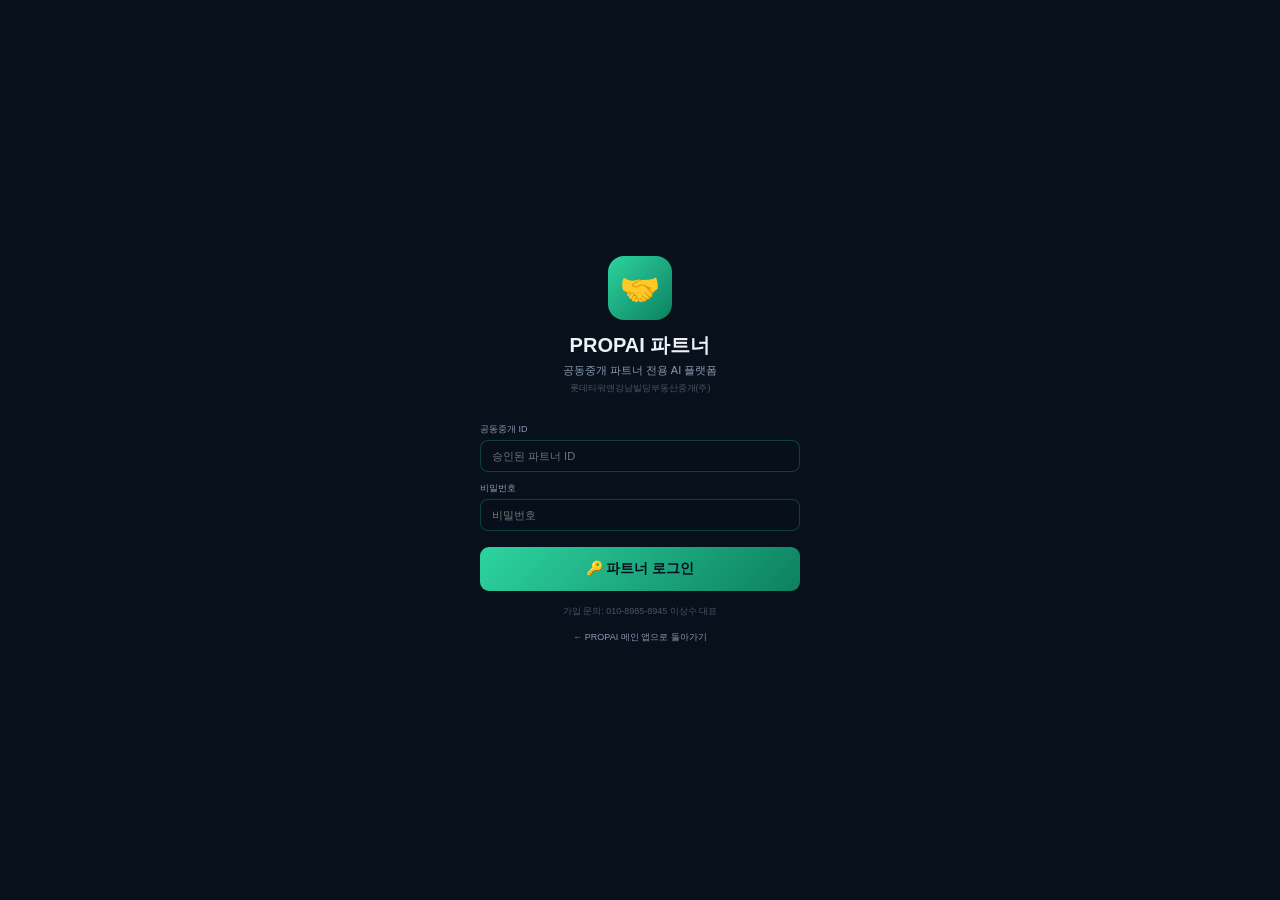
<file: propai_partner.html>
<!DOCTYPE html>
<html lang="ko">
<head>
<meta charset="UTF-8">
<meta name="viewport" content="width=device-width,initial-scale=1,maximum-scale=1">
<title>PROPAI 공동중개 파트너 플랫폼</title>
<style>
*{box-sizing:border-box;margin:0;padding:0}
:root{
  --bg:#08101C;--s1:#0D1929;--s2:#111F30;
  --jade:#2DD4A0;--gold:#C9A84C;--river:#4A9EE0;
  --txt:#EDF2F7;--txt2:#8A9AB0;--txt3:#4A5568;
  --line:rgba(255,255,255,.08);--line2:rgba(255,255,255,.12);
  --sans:'Apple SD Gothic Neo','Noto Sans KR',sans-serif;
}
body{background:var(--bg);color:var(--txt);font-family:var(--sans);min-height:100vh}

/* ── 헤더 ── */
.hdr{background:linear-gradient(135deg,#060E1C,#0A1828);border-bottom:1px solid rgba(45,212,160,.2);padding:10px 16px;position:sticky;top:0;z-index:100}
.hdr-inner{display:flex;align-items:center;justify-content:space-between;max-width:480px;margin:0 auto}
.logo{display:flex;align-items:center;gap:8px}
.logo-badge{width:32px;height:32px;border-radius:8px;background:linear-gradient(135deg,#2DD4A0,#0D8060);display:flex;align-items:center;justify-content:center;font-size:16px}
.logo-text{font-size:13px;font-weight:900;color:var(--txt)}
.logo-sub{font-size:8px;color:var(--jade);font-weight:700}
.hdr-badge{font-size:8px;background:rgba(45,212,160,.15);border:1px solid rgba(45,212,160,.3);color:var(--jade);padding:3px 10px;border-radius:5px;font-weight:700}

/* ── 컨텐츠 ── */
.wrap{max-width:480px;margin:0 auto;padding:0 0 80px}

/* ── 탭 네비 ── */
.tab-nav{display:flex;background:#0A0E17;border-bottom:1px solid var(--line);position:sticky;top:53px;z-index:99}
.tab-btn{flex:1;padding:11px 4px;border:none;background:transparent;border-bottom:3px solid transparent;color:var(--txt2);font-family:var(--sans);font-size:9px;font-weight:800;cursor:pointer;text-align:center;transition:.2s}
.tab-btn.on{border-bottom-color:var(--jade);color:var(--jade);background:rgba(45,212,160,.06)}

/* ── 카드 ── */
.card{background:var(--s1);border:1px solid var(--line2);border-radius:13px;padding:14px;margin-bottom:10px}
.card-have{border-color:rgba(45,212,160,.25);background:linear-gradient(135deg,rgba(45,212,160,.06),rgba(45,212,160,.02))}
.card-want{border-color:rgba(74,158,224,.25);background:linear-gradient(135deg,rgba(74,158,224,.06),rgba(74,158,224,.02))}
.card-income{border-color:rgba(201,168,76,.25);background:linear-gradient(135deg,rgba(201,168,76,.08),rgba(201,168,76,.02))}

/* ── 배지 ── */
.badge{display:inline-block;font-size:8px;padding:2px 8px;border-radius:4px;font-weight:700}
.badge-have{background:rgba(45,212,160,.15);color:var(--jade)}
.badge-want{background:rgba(74,158,224,.15);color:var(--river)}
.badge-matched{background:rgba(201,168,76,.15);color:var(--gold)}
.badge-hot{background:rgba(239,68,68,.15);color:#FCA5A5}

/* ── 그리드 ── */
.g3{display:grid;grid-template-columns:repeat(3,1fr);gap:6px;margin:8px 0}
.gbox{background:rgba(8,16,28,.5);border-radius:8px;padding:7px;text-align:center}
.gbox-n{font-size:12px;font-weight:900;color:var(--txt);margin-bottom:2px}
.gbox-l{font-size:8px;color:var(--txt2)}

/* ── 버튼 ── */
.btn{padding:10px;border-radius:9px;font-family:var(--sans);font-size:11px;font-weight:800;cursor:pointer;border:none;transition:.2s}
.btn-jade{background:linear-gradient(135deg,var(--jade),#0D8060);color:#08101C}
.btn-river{background:linear-gradient(135deg,var(--river),#1A5A9A);color:#fff}
.btn-gold{background:linear-gradient(135deg,var(--gold),#8A6A1A);color:#08101C}
.btn-ghost{background:rgba(255,255,255,.05);border:1px solid var(--line2);color:var(--txt2)}
.btn-sm{padding:7px 11px;font-size:10px}

/* ── 입력 ── */
.fi{width:100%;padding:9px 11px;background:rgba(8,16,28,.6);border:1px solid var(--line2);border-radius:8px;color:var(--txt);font-size:11px;font-family:var(--sans);outline:none}
.fi:focus{border-color:var(--jade)}
.fi-have:focus{border-color:var(--jade)}
.fi-want:focus{border-color:var(--river)}
.fg{margin-bottom:8px}
.flbl{display:block;font-size:8px;color:var(--txt2);margin-bottom:3px}
select.fi{cursor:pointer}
textarea.fi{resize:none;height:60px;line-height:1.5}

/* ── 옵션 태그 ── */
.opt{padding:4px 9px;border-radius:6px;background:rgba(255,255,255,.06);border:1px solid rgba(255,255,255,.1);color:var(--txt2);font-size:8px;font-weight:700;cursor:pointer;font-family:var(--sans);transition:.2s}
.opt.on{background:rgba(45,212,160,.12);border-color:rgba(45,212,160,.35);color:var(--jade)}
.opt-wrap{display:flex;flex-wrap:wrap;gap:4px;margin-top:5px}

/* ── 수익구조 ── */
.income-row{display:flex;justify-content:space-between;align-items:center;padding:8px 0;border-bottom:1px solid var(--line)}
.income-row:last-child{border-bottom:none}

/* ── 패널 ── */
.panel{display:none;padding:14px 16px}
.panel.on{display:block}

/* ── 토스트 ── */
#toast{position:fixed;bottom:90px;left:50%;transform:translateX(-50%);background:rgba(30,50,70,.96);border:1px solid var(--jade);color:var(--txt);padding:11px 18px;border-radius:10px;font-size:11px;font-weight:700;z-index:9999;display:none;text-align:center;white-space:pre-line;max-width:280px}

/* ── 로그인 화면 ── */
#login-screen{position:fixed;inset:0;background:var(--bg);z-index:999;display:flex;flex-direction:column;align-items:center;justify-content:center;padding:24px}

/* ── 통계 카드 ── */
.stat-grid{display:grid;grid-template-columns:repeat(3,1fr);gap:8px;margin-bottom:14px}
.stat-box{background:var(--s1);border:1px solid var(--line2);border-radius:11px;padding:12px 8px;text-align:center}
.stat-n{font-size:20px;font-weight:900;margin-bottom:3px}
.stat-l{font-size:8px;color:var(--txt2)}

/* ── 수익구조 다층 ── */
.income-tier{background:var(--s1);border-radius:13px;overflow:hidden;margin-bottom:10px}
.income-tier-hdr{padding:11px 14px;display:flex;justify-content:space-between;align-items:center}
.income-tier-body{padding:10px 14px 13px}

/* ── AI 점수 바 ── */
.ai-wrap{background:rgba(8,16,28,.55);border-radius:9px;padding:9px 11px;margin:8px 0}
.ai-score-row{display:flex;justify-content:space-between;align-items:center;margin-bottom:4px}
.ai-bar-bg{background:rgba(255,255,255,.07);border-radius:6px;overflow:hidden;height:5px;margin-bottom:6px}
.ai-bar-fill{height:5px;border-radius:6px;transition:width .6s ease}
.ai-sub-grid{display:grid;grid-template-columns:repeat(3,1fr);gap:5px}
.ai-sub-box{background:rgba(255,255,255,.04);border-radius:6px;padding:5px;text-align:center}

/* ── 일일 카운터 ── */
.limit-banner{background:linear-gradient(135deg,rgba(45,212,160,.1),rgba(45,212,160,.03));border:1px solid rgba(45,212,160,.25);border-radius:11px;padding:10px 13px;margin-bottom:12px;display:flex;justify-content:space-between;align-items:center}
.ldots{display:flex;gap:4px;flex-wrap:wrap;max-width:140px}
.ldot{width:11px;height:11px;border-radius:50%;background:rgba(45,212,160,.15);border:1px solid rgba(45,212,160,.25)}
.ldot.on{background:#2DD4A0;box-shadow:0 0 5px rgba(45,212,160,.5)}

/* ── 챗봇 버튼 ── */
#p-chatBtn{position:fixed;bottom:82px;right:14px;z-index:950;width:50px;height:50px;border-radius:50%;background:linear-gradient(135deg,#2DD4A0,#0D8060);border:none;cursor:pointer;font-size:20px;box-shadow:0 4px 14px rgba(45,212,160,.4);display:none}
/* ── 챗봇 모달 ── */
#p-chatModal{display:none;position:fixed;bottom:140px;right:12px;z-index:951;width:310px;max-height:460px;background:#0D1929;border:1.5px solid rgba(45,212,160,.35);border-radius:16px;overflow:hidden;flex-direction:column;box-shadow:0 8px 32px rgba(0,0,0,.6)}

/* ── 숏츠 위자드 ── */
#sw-modal{display:none;position:fixed;inset:0;background:rgba(0,0,0,.82);z-index:960;align-items:flex-end;justify-content:center}
.sw-sheet{background:#0D1929;width:100%;max-width:480px;border-radius:20px 20px 0 0;padding:20px 16px 32px;border-top:2px solid rgba(239,68,68,.4)}
</style>
<script>
// ── 기본 내장 파트너 계정 (관리자용)
var builtinPartners = [
  {id:'jb001', pw:'1234', office:'김공인중개사사무소', plan:'free'},
  {id:'jb002', pw:'5678', office:'박부동산중개사무소', plan:'basic'},
  {id:'sk5788285', pw:'ai0191', office:'롯데타워앤강남빌딩부동산중개(주)', plan:'premium'},
];

function doPartnerLogin(){
  var id = (document.getElementById('login-id').value||'').trim();
  var pw = (document.getElementById('login-pw').value||'').trim();
  if(!id||!pw){ toast('⚠️ ID와 비밀번호를 입력해주세요'); return; }

  // ① 내장 계정 확인
  var partner = builtinPartners.find(function(p){ return p.id===id && p.pw===pw; });

  // ② localStorage 승인 계정 확인 (PROPAI 메인앱에서 승인된 계정)
  if(!partner){
    var approved = [];
    try { approved = JSON.parse(localStorage.getItem('propai_approved_partners')||'[]'); } catch(e){}
    var ap = approved.find(function(a){ return a.id===id && a.pw===pw; });
    if(ap) partner = {id:ap.id, pw:ap.pw, office:ap.office||ap.id, plan:ap.plan||'free'};
  }

  // ③ 대기/반려 확인
  if(!partner){
    var allApps = [];
    try { allApps = JSON.parse(localStorage.getItem('propai_partner_apps')||'[]'); } catch(e){}
    var pending  = allApps.find(function(a){ return a.id===id && a.status==='pending'; });
    var rejected = allApps.find(function(a){ return a.id===id && a.status==='rejected'; });
    if(pending){
      toast('⏳ 가입 신청 검토 중입니다.\n관리자 승인 후 로그인 가능합니다.\n📞 010-8985-8945 이상수 대표');
      return;
    }
    if(rejected){
      toast('❌ 가입이 반려되었습니다.\n📞 010-8985-8945 이상수 대표에게 문의해주세요');
      return;
    }
    toast('⚠️ 아이디 또는 비밀번호가 올바르지 않습니다');
    return;
  }

  var planNames = {free:'무료플랜', basic:'스탠다드', premium:'프리미엄'};
  document.getElementById('partner-name-badge').textContent = partner.office || partner.id;
  document.getElementById('plan-badge').textContent = planNames[partner.plan] || '무료플랜';
  document.getElementById('login-screen').style.display = 'none';
  document.getElementById('app').style.display = 'block';
  toast('✅ 환영합니다!\n' + (partner.office||partner.id) + '\nPROPAI 파트너 플랫폼 로그인 완료 😊');
  currentPlan = partner.plan || 'free';
  var cb = document.getElementById('p-chatBtn');
  if(cb) cb.style.display = 'block';
  renderLimitBanner();
}

function doLogout(){
  document.getElementById('login-screen').style.display = 'flex';
  document.getElementById('app').style.display = 'none';
  document.getElementById('login-id').value = '';
  document.getElementById('login-pw').value = '';
  var cb = document.getElementById('p-chatBtn');
  if(cb) cb.style.display = 'none';
  var cm = document.getElementById('p-chatModal');
  if(cm) cm.style.display = 'none';
  pcOpen = false;
}

// ── 탭 전환
var panels = ['recv','have','want','mylist','income'];
function showPanel(key){
  panels.forEach(function(p){
    var el = document.getElementById('panel-' + p);
    if(el) el.className = 'panel' + (p === key ? ' on' : '');
  });
  document.querySelectorAll('.tab-btn').forEach(function(btn, i){
    btn.classList.toggle('on', panels[i] === key);
  });
  window.scrollTo(0, 0);
}

// ── 발송
function sendHave(){
  var title = document.getElementById('h-title');
  var addr  = document.getElementById('h-addr');
  if(!title||!title.value.trim()){ toast('제목을 입력해주세요'); return; }
  if(!addr||!addr.value.trim())  { toast('매물위치를 입력해주세요'); return; }
  var cnt=incDaily(), lim=PLAN_LIMITS[currentPlan]||5;
  toast('✅ AI매칭매물 있습니다 발송 완료!\n파트너 자동매칭 시작\n오늘 잔여 '+Math.max(0,lim-cnt)+'건');
  title.value = ''; addr.value = '';
  showPanel('mylist');
}
function sendWant(){
  var title = document.getElementById('w-title');
  if(!title||!title.value.trim()){ toast('제목을 입력해주세요'); return; }
  toast('✅ AI매칭매물 구합니다 발송 완료!\n매물 자동탐색 시작됩니다');
  title.value = '';
  showPanel('recv');
}

// ── 토스트
function toast(msg){
  var el = document.getElementById('toast');
  if(!el) return;
  el.textContent = msg;
  el.style.display = 'block';
  clearTimeout(window._toastTimer);
  window._toastTimer = setTimeout(function(){ el.style.display = 'none'; }, 3500);
}

// ── Enter 키 로그인
window.addEventListener('DOMContentLoaded', function(){
  var pwEl = document.getElementById('login-pw');
  if(pwEl) pwEl.addEventListener('keydown', function(e){
    if(e.key === 'Enter') doPartnerLogin();
  });
});

/* ══════════════════════════════════════
   ① 일일 카운터
   ══════════════════════════════════════ */
var PLAN_LIMITS = {free:5, basic:7, premium:20};
var currentPlan = 'free';

function getDailyLog(){
  var today = new Date().toDateString();
  var log;
  try { log = JSON.parse(localStorage.getItem('p_daily') || 'null'); } catch(e){ log = null; }
  if(!log || log.date !== today) log = {date:today, count:0};
  return log;
}
function incDaily(){
  var log = getDailyLog();
  log.count++;
  try { localStorage.setItem('p_daily', JSON.stringify(log)); } catch(e){}
  renderLimitBanner();
  return log.count;
}
function renderLimitBanner(){
  var lbl = document.getElementById('limit-lbl');
  var dots = document.getElementById('limit-dots');
  if(!lbl && !dots) return;
  var limit = PLAN_LIMITS[currentPlan] || 5;
  var used  = getDailyLog().count;
  var left  = Math.max(0, limit - used);
  if(lbl) lbl.textContent = '오늘 ' + used + '/' + limit + '건 · 잔여 ' + left + '건';
  if(dots){
    var html = '';
    for(var i = 0; i < Math.min(limit, 20); i++){
      html += '<div class="ldot' + (i < used ? ' on' : '') + '"></div>';
    }
    dots.innerHTML = html;
  }
}

/* ══════════════════════════════════════
   ② AI 점수 바 (DOM 삽입 방식)
   ══════════════════════════════════════ */
function injectAiScore(anchorId, score){
  var anchor = document.getElementById(anchorId);
  if(!anchor) return;
  var col = score >= 90 ? '#2DD4A0' : score >= 75 ? '#E8C97A' : '#FCA5A5';
  var lbl = score >= 90 ? '🔥 최고 매칭' : score >= 75 ? '✅ 우수 매칭' : '⚡ 일반';
  var desc = score >= 90
    ? '학군·교통·가격 최적 · 수요자 즉시 매칭 예상'
    : score >= 75
    ? '가격 경쟁력 우수 · 수요자 매칭 진행 중'
    : '조건 일부 미충족 · 가격 조정 시 매칭률 상승';
  var sub = [
    {l:'학군', v: Math.min(100, score + 3)},
    {l:'교통', v: Math.min(100, score - 5)},
    {l:'가격', v: Math.min(100, score - 8)}
  ];
  var subHtml = sub.map(function(s){
    return '<div class="ai-sub-box"><div style="font-size:10px;font-weight:800;color:'+col+'">'+s.v+'</div>'
      + '<div style="font-size:8px;color:#4A5568">'+s.l+'</div></div>';
  }).join('');
  var div = document.createElement('div');
  div.className = 'ai-wrap';
  div.innerHTML =
    '<div class="ai-score-row">'
    + '<span style="font-size:9px;color:#8A9AB0">🤖 AI 매칭 점수</span>'
    + '<span style="font-size:13px;font-weight:900;color:'+col+'">'+score+'점 <span style="font-size:9px">'+lbl+'</span></span>'
    + '</div>'
    + '<div class="ai-bar-bg"><div class="ai-bar-fill" style="width:'+score+'%;background:'+col+'"></div></div>'
    + '<div style="font-size:9px;color:#8A9AB0;line-height:1.6;margin-bottom:6px">'+desc+'</div>'
    + '<div class="ai-sub-grid">'+subHtml+'</div>';
  anchor.parentNode.insertBefore(div, anchor);
}

/* ══════════════════════════════════════
   ③ 숏츠 위자드
   ══════════════════════════════════════ */
var sw = {step:1, data:{}};
function openSW(pre){ sw.step=1; sw.data=pre||{}; document.getElementById('sw-modal').style.display='flex'; renderSW(); }
function closeSW(){ document.getElementById('sw-modal').style.display='none'; }
function renderSW(){
  var body = document.getElementById('sw-body');
  if(!body) return;
  ['sw-s1','sw-s2','sw-s3'].forEach(function(id, i){
    var el = document.getElementById(id);
    if(!el) return;
    var on = (i + 1 === sw.step);
    el.style.color = on ? '#FCA5A5' : '#4A5568';
    el.style.borderBottomColor = on ? '#EF4444' : 'transparent';
  });
  if(sw.step === 1){
    var types = ['🏢 아파트 매매','🏠 아파트 전세','🏙️ 오피스텔 월세','📈 재건축 투자'];
    body.innerHTML = '<div style="font-size:10px;color:#8A9AB0;font-weight:700;margin-bottom:8px">매물 유형 선택</div>'
      + '<div style="display:grid;grid-template-columns:1fr 1fr;gap:8px">'
      + types.map(function(t){
          return '<button onclick="sw.data.type=this.textContent.trim();sw.step=2;renderSW()" style="padding:13px 6px;border-radius:9px;background:rgba(239,68,68,.07);border:1px solid rgba(239,68,68,.2);color:#FCA5A5;font-family:var(--sans);font-size:10px;font-weight:700;cursor:pointer">'+t+'</button>';
        }).join('')
      + '</div>';
  } else if(sw.step === 2){
    body.innerHTML = '<div style="font-size:10px;color:#FCA5A5;font-weight:800;margin-bottom:10px">📝 매물 정보</div>'
      + '<div style="display:flex;flex-direction:column;gap:8px">'
      + '<input id="sw-name" placeholder="단지명 (예: 시그니엘 42평)" class="fi" style="border-color:rgba(239,68,68,.3)">'
      + '<input id="sw-price" placeholder="가격 (예: 68억 / 월1650만)" class="fi" style="border-color:rgba(239,68,68,.3)">'
      + '<input id="sw-point" placeholder="핵심 포인트 (예: 한강뷰·저평가 7%)" class="fi" style="border-color:rgba(239,68,68,.3)">'
      + '<div style="display:flex;gap:8px;margin-top:4px">'
      + '<button onclick="sw.step=1;renderSW()" style="flex:1;padding:11px;border-radius:8px;background:rgba(255,255,255,.06);border:1px solid rgba(255,255,255,.1);color:#8A9AB0;font-family:var(--sans);font-size:11px;cursor:pointer">← 이전</button>'
      + '<button onclick="swNext()" style="flex:2;padding:11px;border-radius:8px;background:linear-gradient(135deg,#EF4444,#B91C1C);color:#fff;font-family:var(--sans);font-size:11px;font-weight:900;border:none;cursor:pointer">AI 생성 →</button>'
      + '</div></div>';
  } else {
    var n = sw.data.name||'매물명', p = sw.data.price||'가격', pt = sw.data.point||'특징', t = sw.data.type||'아파트';
    var lines = [
      '[0~3초] "지금 '+n+' 역대급 기회!" 🔥',
      '[3~20초] "'+t+' · '+p+' / '+pt+'"',
      '[20~45초] "PROPAI AI 분석 — 저평가 TOP 매물!"',
      '[45~60초] "📞 010-8985-8945 이상수 대표 / 지금 바로 연락하세요!"'
    ];
    var scriptTxt = lines.join('\n');
    body.innerHTML = '<div style="font-size:10px;color:#2DD4A0;font-weight:800;margin-bottom:8px">✅ 60초 스크립트 완성!</div>'
      + '<div id="sw-result" style="background:rgba(8,16,28,.7);border:1px solid rgba(45,212,160,.2);border-radius:10px;padding:12px;margin-bottom:10px;font-size:10px;color:#EDF2F7;line-height:1.8;white-space:pre-line">'+lines.join('\n')+'</div>'
      + '<div style="display:flex;gap:8px">'
      + '<button onclick="closeSW()" style="flex:1;padding:11px;border-radius:8px;background:rgba(255,255,255,.07);border:1px solid rgba(255,255,255,.1);color:#8A9AB0;font-family:var(--sans);font-size:11px;cursor:pointer">✕ 닫기</button>'
      + '<button onclick="swCopy()" style="flex:2;padding:11px;border-radius:8px;background:linear-gradient(135deg,#FCA5A5,#EF4444);color:#fff;font-family:var(--sans);font-size:11px;font-weight:900;border:none;cursor:pointer">📋 스크립트 복사</button>'
      + '</div>';
  }
}
function swNext(){
  sw.data.name  = (document.getElementById('sw-name')||{}).value  || '';
  sw.data.price = (document.getElementById('sw-price')||{}).value || '';
  sw.data.point = (document.getElementById('sw-point')||{}).value || '';
  sw.step = 3; renderSW();
}
function swCopy(){
  var el = document.getElementById('sw-result');
  var txt = el ? el.textContent : '';
  if(navigator.clipboard){ navigator.clipboard.writeText(txt).then(function(){ toast('📋 복사 완료! 유튜브 설명란에 붙여넣으세요 😊'); }); }
  else toast('📋 스크립트가 준비됐습니다!');
}

/* ══════════════════════════════════════
   ④ 파트너 AI 챗봇
   ══════════════════════════════════════ */
var pcOpen = false, pcLoading = false, pcHistory = [];
function togglePC(){
  pcOpen = !pcOpen;
  var m = document.getElementById('p-chatModal');
  var b = document.getElementById('p-chatBtn');
  if(m) m.style.display = pcOpen ? 'flex' : 'none';
  if(b) b.style.transform = pcOpen ? 'rotate(20deg)' : '';
  if(pcOpen){ setTimeout(function(){ var i=document.getElementById('pc-inp'); if(i) i.focus(); }, 150); }
}
function pcQuick(msg){ var i=document.getElementById('pc-inp'); if(i) i.value=msg; pcSend(); }
function pcAddMsg(role, txt){
  var c = document.getElementById('pc-msgs'); if(!c) return;
  var isU = role === 'user';
  var d = document.createElement('div');
  d.style.cssText = 'display:flex;gap:7px;align-items:flex-start;' + (isU ? 'flex-direction:row-reverse' : '');
  d.innerHTML = (isU
    ? '<div style="width:26px;height:26px;border-radius:50%;background:rgba(45,212,160,.2);display:flex;align-items:center;justify-content:center;font-size:11px;flex-shrink:0">🤝</div>'
      + '<div style="background:linear-gradient(135deg,rgba(45,212,160,.15),rgba(45,212,160,.07));border-radius:10px 10px 2px 10px;padding:8px 10px;max-width:210px;font-size:11px;color:#EDF2F7;line-height:1.6">'
    : '<div style="width:26px;height:26px;border-radius:50%;background:rgba(45,212,160,.15);display:flex;align-items:center;justify-content:center;font-size:13px;flex-shrink:0">🤖</div>'
      + '<div style="background:rgba(255,255,255,.06);border-radius:10px 10px 10px 2px;padding:8px 10px;max-width:210px;font-size:11px;color:#EDF2F7;line-height:1.6">')
    + txt.replace(/\n/g,'<br>') + '</div>';
  c.appendChild(d); c.scrollTop = c.scrollHeight;
}
function pcTyping(){
  var c = document.getElementById('pc-msgs'); if(!c) return null;
  var d = document.createElement('div'); d.id = 'pc-typing';
  d.style.cssText = 'display:flex;gap:7px;align-items:center';
  d.innerHTML = '<div style="width:26px;height:26px;border-radius:50%;background:rgba(45,212,160,.15);display:flex;align-items:center;justify-content:center;font-size:13px">🤖</div>'
    + '<div style="background:rgba(255,255,255,.06);border-radius:10px;padding:8px 12px;font-size:13px;color:#8A9AB0">● ● ●</div>';
  c.appendChild(d); c.scrollTop = c.scrollHeight; return d;
}
async function pcSend(){
  if(pcLoading) return;
  var inp = document.getElementById('pc-inp');
  var msg = inp ? inp.value.trim() : ''; if(!msg) return;
  inp.value = ''; pcAddMsg('user', msg);
  pcHistory.push({role:'user', content:msg});
  pcLoading = true;
  var typing = pcTyping();
  var sys = '당신은 PROPAI 공동중개 파트너 플랫폼의 AI 어시스턴트입니다.
'
    + '공인중개사 파트너들의 질문에 답변합니다.
'
    + '주요 정보:
'
    + '- 관리 부동산: 롯데타워앤강남빌딩부동산중개(주) | 대표 이상수 010-8985-8945
'
    + '- 무료: 일 5건 | 스탠다드 월9만: 일 7건 | 프리미엄 월15만: 일 20건
'
    + '- 숏츠: 저평가 시 1건 무료, 유료 3만원
'
    + '- AI매칭: 있습니다/구합니다 발송 → 자동 매칭 → 카카오 알림
'
    + '친절하고 간결하게(3~5문장), 한국어로 답변.';
  try {
    var res = await fetch('https://api.anthropic.com/v1/messages', {
      method:'POST',
      headers:{'Content-Type':'application/json'},
      body: JSON.stringify({model:'claude-sonnet-4-20250514', max_tokens:400, system:sys, messages:pcHistory.slice(-6)})
    });
    var data = await res.json();
    if(typing && typing.parentNode) typing.parentNode.removeChild(typing);
    var reply = (data.content && data.content[0] && data.content[0].text) ? data.content[0].text : pcFAQ(msg);
    pcAddMsg('ai', reply);
    pcHistory.push({role:'assistant', content:reply});
  } catch(e){
    if(typing && typing.parentNode) typing.parentNode.removeChild(typing);
    pcAddMsg('ai', pcFAQ(msg));
  }
  pcLoading = false;
}
function pcFAQ(msg){
  var m = (msg||'').toLowerCase();
  var A = [
    {k:['한도','등록','건수'],  r:'📋 일일 등록 한도\n무료 5건 / 스탠다드 7건 / 프리미엄 20건\n자정에 자동 리셋됩니다 😊'},
    {k:['숏츠','유튜브','영상'],r:'📹 숏츠 자동제작\n저평가 매물: 무료 1건\n유료: 건당 3만원\n이메일: 5788285@naver.com'},
    {k:['요금','플랜','결제'],  r:'💰 요금제\n스탠다드 월 9만원 / 프리미엄 월 15만원\n📞 010-8985-8945 이상수 대표'},
    {k:['매칭','ai','자동'],    r:'🤖 AI매칭 방법\n① 있습니다/구합니다 발송\n② AI 자동 분석·매칭\n③ 수요자에게 카카오 알림'},
    {k:['가입','승인','신청'],  r:'🤝 파트너 가입\nPROPAI 메인앱 → 공동중개 파트너 신청\n관리자 검토 후 1~2영업일 내 승인'},
  ];
  for(var i=0;i<A.length;i++) for(var j=0;j<A[i].k.length;j++) if(m.indexOf(A[i].k[j])>=0) return A[i].r;
  return '😊 파트너 AI 상담입니다!\n\n등록 한도 · 숏츠 · AI매칭 · 요금제\n무엇이든 물어보세요!\n\n📞 010-8985-8945 이상수 대표';
}

/* ══════════════════════════════════════
   DOMContentLoaded: AI 점수 바 주입 + 카운터 렌더
   ══════════════════════════════════════ */
window.addEventListener('DOMContentLoaded', function(){
  // Enter 키 로그인
  var pwEl = document.getElementById('login-pw');
  if(pwEl) pwEl.addEventListener('keydown', function(e){ if(e.key==='Enter') doPartnerLogin(); });

  // AI 점수 바 주입 (앵커 div 기준)
  injectAiScore('ai-anchor-1', 97);
  injectAiScore('ai-anchor-2', 91);
  injectAiScore('ai-anchor-3', 88);

  // 일일 카운터 초기 렌더
  renderLimitBanner();
});

</script>
</head>
<body>

<!-- ══ 로그인 화면 ══ -->
<div id="login-screen">
  <div style="text-align:center;margin-bottom:28px">
    <div style="width:64px;height:64px;border-radius:16px;background:linear-gradient(135deg,#2DD4A0,#0D8060);display:flex;align-items:center;justify-content:center;font-size:32px;margin:0 auto 12px">🤝</div>
    <div style="font-size:20px;font-weight:900;color:#EDF2F7;margin-bottom:4px">PROPAI 파트너</div>
    <div style="font-size:11px;color:#8A9AB0">공동중개 파트너 전용 AI 플랫폼</div>
    <div style="font-size:9px;color:#4A5568;margin-top:4px">롯데타워앤강남빌딩부동산중개(주)</div>
  </div>
  <div style="width:100%;max-width:320px">
    <div style="margin-bottom:10px">
      <label style="font-size:9px;color:#8A9AB0;display:block;margin-bottom:4px">공동중개 ID</label>
      <input id="login-id" type="text" placeholder="승인된 파트너 ID" class="fi" style="border:1px solid rgba(45,212,160,.25)">
    </div>
    <div style="margin-bottom:16px">
      <label style="font-size:9px;color:#8A9AB0;display:block;margin-bottom:4px">비밀번호</label>
      <input id="login-pw" type="password" placeholder="비밀번호" class="fi" style="border:1px solid rgba(45,212,160,.25)">
    </div>
    <button onclick="doPartnerLogin()" class="btn btn-jade" style="width:100%;padding:13px;font-size:14px">🔑 파트너 로그인</button>
    <div style="text-align:center;margin-top:14px;font-size:9px;color:#4A5568">
      가입 문의: 010-8985-8945 이상수 대표
    </div>
    <div style="text-align:center;margin-top:8px">
      <a href="index.html" style="font-size:9px;color:#8A9AB0;text-decoration:none">← PROPAI 메인 앱으로 돌아가기</a>
    </div>
  </div>
</div>

<!-- ══ 앱 메인 (로그인 후) ══ -->
<div id="app" style="display:none">

<!-- 헤더 -->
<div class="hdr">
  <div class="hdr-inner">
    <div class="logo">
      <div class="logo-badge">🤝</div>
      <div>
        <div class="logo-text">PROPAI <span style="color:var(--jade)">파트너</span></div>
        <div class="logo-sub" id="partner-name-badge">공동중개 파트너</div>
      </div>
    </div>
    <div style="display:flex;align-items:center;gap:8px">
      <div id="plan-badge" class="hdr-badge">무료플랜</div>
      <button onclick="doLogout()" style="background:rgba(239,68,68,.12);border:1px solid rgba(239,68,68,.2);color:#FCA5A5;padding:4px 9px;border-radius:6px;font-size:9px;font-weight:700;cursor:pointer;font-family:var(--sans)">로그아웃</button>
    </div>
  </div>
</div>

<!-- 탭 네비 -->
<div class="tab-nav">
  <button class="tab-btn on" onclick="showPanel('recv')">📥 받은<br>쪽지함</button>
  <button class="tab-btn" onclick="showPanel('have')">🏠 AI매칭매물<br>있습니다</button>
  <button class="tab-btn" onclick="showPanel('want')">🔍 AI매칭매물<br>구합니다</button>
  <button class="tab-btn" onclick="showPanel('mylist')">📋 내<br>매물목록</button>
  <button class="tab-btn" onclick="showPanel('income')">💰 수익<br>구조</button>
</div>

<div class="wrap">

  <!-- ════ 받은 쪽지함 ════ -->
  <div class="panel on" id="panel-recv">
    <!-- 통계 -->
    <div class="stat-grid">
      <div class="stat-box"><div class="stat-n" style="color:var(--jade)">7</div><div class="stat-l">오늘 수신</div></div>
      <div class="stat-box"><div class="stat-n" style="color:var(--gold)">3</div><div class="stat-l">AI매칭 완료</div></div>
      <div class="stat-box"><div class="stat-n" style="color:var(--river)">2</div><div class="stat-l">답장 대기</div></div>
    </div>

    <!-- 필터 -->
    <div class="card" style="margin-bottom:12px">
      <div style="display:grid;grid-template-columns:1fr 1fr;gap:7px;margin-bottom:7px">
        <div>
          <label class="flbl">구분</label>
          <select class="fi"><option>전체</option><option>AI매칭매물 있습니다</option><option>AI매칭매물 구합니다</option></select>
        </div>
        <div>
          <label class="flbl">지역</label>
          <select class="fi"><option>전체</option><option>대치동</option><option>역삼동</option><option>도곡동</option><option>삼성동</option><option>잠실동</option><option>반포동</option></select>
        </div>
      </div>
      <div style="display:grid;grid-template-columns:1fr 1fr;gap:7px;margin-bottom:8px">
        <div>
          <label class="flbl">매물종류</label>
          <select class="fi"><option>전체</option><option>아파트</option><option>오피스텔</option><option>상가</option><option>빌라</option></select>
        </div>
        <div>
          <label class="flbl">날짜</label>
          <input type="date" class="fi">
        </div>
      </div>
      <div class="opt-wrap" style="margin-bottom:8px">
        <button class="opt" onclick="this.classList.toggle('on')">금액조절 가능한</button>
        <button class="opt" onclick="this.classList.toggle('on')">즉시 입주 가능한</button>
        <button class="opt" onclick="this.classList.toggle('on')">손님 대기중</button>
        <button class="opt" onclick="this.classList.toggle('on')">바로 볼 수 있는</button>
      </div>
      <button onclick="toast('🔍 검색 완료 — 7건')" class="btn btn-jade" style="width:100%;padding:10px">🔍 검색하기</button>
    </div>

    <!-- 쪽지 카드 목록 -->
    <div class="card card-have" style="margin-bottom:10px">
      <div style="display:flex;justify-content:space-between;align-items:center;margin-bottom:8px">
        <div style="display:flex;align-items:center;gap:6px">
          <span class="badge badge-have">🏠 AI매칭매물 있습니다</span>
          <span style="font-size:8px;color:#4A5568">AI 97점</span>
        </div>
        <span style="font-size:8px;color:var(--txt3)">2026-03-27 21:42</span>
      </div>
      <div style="font-size:12px;font-weight:800;margin-bottom:5px">[한보미도맨션 2차] 41평 완전특혼수리 급매 있습니다</div>
      <div class="g3">
        <div class="gbox"><div class="gbox-n">대치동</div><div class="gbox-l">지역</div></div>
        <div class="gbox"><div class="gbox-n" style="color:var(--gold)">47억</div><div class="gbox-l">매도가</div></div>
        <div class="gbox"><div class="gbox-n">41평</div><div class="gbox-l">평형</div></div>
      </div>
      <div id="ai-anchor-1"></div><div style="font-size:9px;color:var(--txt2);margin-bottom:9px;line-height:1.6">추가수리 불필요한 특혼수리급 · 긴급 매도 희망 · 우리공동중개사무소 02-539-4988</div>
      <div style="display:flex;gap:6px">
        <button onclick="toast('답장을 작성합니다')" class="btn btn-jade btn-sm" style="flex:1">💬 답장</button>
        <button onclick="toast('📌 저장되었습니다')" class="btn btn-ghost btn-sm" style="flex:1">📌 저장</button>
        <button onclick="this.closest('.card').remove();toast('삭제됨')" class="btn btn-sm" style="background:rgba(239,68,68,.08);border:1px solid rgba(239,68,68,.15);color:#FCA5A5;padding:7px 10px">🗑</button>
      </div>
    </div>

    <div class="card card-want" style="margin-bottom:10px">
      <div style="display:flex;justify-content:space-between;align-items:center;margin-bottom:8px">
        <div style="display:flex;align-items:center;gap:6px">
          <span class="badge badge-want">🔍 AI매칭매물 구합니다</span>
          <span style="font-size:8px;color:#4A5568">AI 91점</span>
        </div>
        <span style="font-size:8px;color:var(--txt3)">2026-03-27 19:15</span>
      </div>
      <div style="font-size:12px;font-weight:800;margin-bottom:5px">대치·도곡 30억대 아파트 구합니다</div>
      <div class="g3">
        <div class="gbox"><div class="gbox-n">대치·도곡</div><div class="gbox-l">희망지역</div></div>
        <div class="gbox"><div class="gbox-n" style="color:var(--river)">28~35억</div><div class="gbox-l">예산</div></div>
        <div class="gbox"><div class="gbox-n">30~40평</div><div class="gbox-l">희망평형</div></div>
      </div>
      <div id="ai-anchor-2"></div><div style="font-size:9px;color:var(--txt2);margin-bottom:9px">학군 중시 실수요자 · 즉시 계약 가능</div>
      <div style="display:flex;gap:6px">
        <button onclick="toast('답장을 작성합니다')" class="btn btn-river btn-sm" style="flex:1">💬 답장</button>
        <button onclick="toast('📌 저장되었습니다')" class="btn btn-ghost btn-sm" style="flex:1">📌 저장</button>
        <button onclick="this.closest('.card').remove();toast('삭제됨')" class="btn btn-sm" style="background:rgba(239,68,68,.08);border:1px solid rgba(239,68,68,.15);color:#FCA5A5;padding:7px 10px">🗑</button>
      </div>
    </div>

    <div class="card card-have">
      <div style="display:flex;justify-content:space-between;align-items:center;margin-bottom:8px">
        <div style="display:flex;align-items:center;gap:6px">
          <span class="badge badge-have">🏠 AI매칭매물 있습니다</span>
          <span class="badge badge-hot" style="margin-left:2px">🔥 AI매칭</span>
        </div>
        <span style="font-size:8px;color:var(--txt3)">2026-03-27 17:03</span>
      </div>
      <div style="font-size:12px;font-weight:800;margin-bottom:5px">[삼환아르누보2] 오피스텔 월세 있습니다</div>
      <div class="g3">
        <div class="gbox"><div class="gbox-n">대치동</div><div class="gbox-l">지역</div></div>
        <div class="gbox"><div class="gbox-n" style="color:var(--jade)">월125만</div><div class="gbox-l">월세</div></div>
        <div class="gbox"><div class="gbox-n">7.8평</div><div class="gbox-l">전용면적</div></div>
      </div>
      <div id="ai-anchor-3"></div><div style="font-size:9px;color:var(--txt2);margin-bottom:9px">보증금 1천 · 관리비포함 · 즉시입주 · 학원가 도보권</div>
      <div style="display:flex;gap:6px">
        <button onclick="toast('PROPAI 수요자 AI매칭 연결 요청 완료!\n관리 부동산에서 수요자 연결 진행합니다')" class="btn btn-jade btn-sm" style="flex:1">🤖 AI매칭 요청</button>
        <button onclick="toast('📌 저장되었습니다')" class="btn btn-ghost btn-sm" style="flex:1">📌 저장</button>
        <button onclick="this.closest('.card').remove();toast('삭제됨')" class="btn btn-sm" style="background:rgba(239,68,68,.08);border:1px solid rgba(239,68,68,.15);color:#FCA5A5;padding:7px 10px">🗑</button>
      </div>
    </div>
    <div style="text-align:center;padding:14px;color:var(--txt3);font-size:10px">오늘 7건 수신 · 답장 2건 대기</div>
  </div>

  <!-- ════ AI매칭매물 있습니다 발송 ════ -->
  <div class="panel" id="panel-have">
    <div style="background:linear-gradient(135deg,rgba(45,212,160,.08),rgba(45,212,160,.02));border:1.5px solid rgba(45,212,160,.3);border-radius:14px;padding:15px">
      <div style="font-size:14px;font-weight:900;color:var(--jade);margin-bottom:14px;display:flex;align-items:center;gap:8px">
        <span style="font-size:20px">🏠</span> AI매칭매물 있습니다 — 발송
      </div>
      <div class="fg">
        <label class="flbl">매물종류</label>
        <div style="display:grid;grid-template-columns:1fr 1fr;gap:7px">
          <select class="fi fi-have"><option>아파트</option><option>오피스텔</option><option>빌라</option><option>상가</option><option>토지</option><option>건물</option></select>
          <select class="fi fi-have"><option>매도</option><option>전세</option><option>월세</option><option>단기임대</option></select>
        </div>
      </div>
      <div class="fg">
        <label class="flbl">매물위치 (단지명 포함)</label>
        <input id="h-addr" type="text" placeholder="예: 서울 강남구 대치동 938 삼환아르누보2" class="fi fi-have">
      </div>
      <div class="fg">
        <label class="flbl">가격정보 (만원)</label>
        <div style="display:grid;grid-template-columns:1fr 1fr 1fr;gap:6px">
          <div><div style="font-size:8px;color:var(--txt2);margin-bottom:3px">매매가</div><input type="number" placeholder="0" class="fi fi-have" style="padding:7px 8px;font-size:10px"></div>
          <div><div style="font-size:8px;color:var(--txt2);margin-bottom:3px">보증금</div><input type="number" placeholder="0" class="fi fi-have" style="padding:7px 8px;font-size:10px"></div>
          <div><div style="font-size:8px;color:var(--txt2);margin-bottom:3px">월세</div><input type="number" placeholder="0" class="fi fi-have" style="padding:7px 8px;font-size:10px"></div>
        </div>
      </div>
      <div class="fg">
        <label class="flbl">면적 / 층수 / 방수</label>
        <div style="display:grid;grid-template-columns:1fr 1fr 1fr;gap:6px">
          <div><div style="font-size:8px;color:var(--txt2);margin-bottom:3px">전용m²</div><input type="number" placeholder="0" class="fi fi-have" style="padding:7px 8px;font-size:10px"></div>
          <div><div style="font-size:8px;color:var(--txt2);margin-bottom:3px">층수</div><input type="number" placeholder="0" class="fi fi-have" style="padding:7px 8px;font-size:10px"></div>
          <div><div style="font-size:8px;color:var(--txt2);margin-bottom:3px">방수</div><input type="number" placeholder="0" class="fi fi-have" style="padding:7px 8px;font-size:10px"></div>
        </div>
      </div>
      <div class="fg">
        <label class="flbl">제목</label>
        <input id="h-title" type="text" placeholder="예: [대치동 미도2차] 41평 급매 있습니다" class="fi fi-have">
      </div>
      <div class="fg">
        <label class="flbl">상세내용</label>
        <textarea placeholder="매물 특징, 입주일, 특이사항 등..." class="fi fi-have" style="height:70px"></textarea>
      </div>
      <div class="fg">
        <label class="flbl">옵션 선택</label>
        <div class="opt-wrap">
          <button class="opt" onclick="this.classList.toggle('on')">금액조절 가능한</button>
          <button class="opt" onclick="this.classList.toggle('on')">바로 볼 수 있는</button>
          <button class="opt" onclick="this.classList.toggle('on')">새로 지은</button>
          <button class="opt" onclick="this.classList.toggle('on')">손님 대기중</button>
          <button class="opt" onclick="this.classList.toggle('on')">즉시 입주 가능한</button>
          <button class="opt" onclick="this.classList.toggle('on')">전세대출 가능한</button>
          <button class="opt" onclick="this.classList.toggle('on')">홀 수리 깨끗한</button>
          <button class="opt" onclick="this.classList.toggle('on')">주차 가능한</button>
          <button class="opt" onclick="this.classList.toggle('on')">학군 우수</button>
          <button class="opt" onclick="this.classList.toggle('on')">역세권</button>
        </div>
      </div>
      <div class="fg">
        <label class="flbl">발송 방법</label>
        <div style="display:flex;gap:14px;margin-top:3px">
          <label style="display:flex;align-items:center;gap:5px;font-size:10px;color:var(--txt2);cursor:pointer"><input type="radio" name="h-method" value="local" checked style="accent-color:var(--jade)"> 지역망</label>
          <label style="display:flex;align-items:center;gap:5px;font-size:10px;color:var(--txt2);cursor:pointer"><input type="radio" name="h-method" value="two" style="accent-color:var(--jade)"> 두레</label>
          <label style="display:flex;align-items:center;gap:5px;font-size:10px;color:var(--txt2);cursor:pointer"><input type="radio" name="h-method" value="city" style="accent-color:var(--jade)"> 시/군/구</label>
        </div>
      </div>

      <!-- 유튜브 숏츠 -->
      <div style="background:rgba(239,68,68,.07);border:1px solid rgba(239,68,68,.2);border-radius:10px;padding:12px;margin-bottom:12px">
        <div style="display:flex;justify-content:space-between;align-items:center;margin-bottom:5px">
          <div style="font-size:11px;font-weight:800">📹 유튜브 숏츠 광고</div>
          <span style="font-size:8px;background:rgba(239,68,68,.15);color:#FCA5A5;padding:2px 7px;border-radius:4px;font-weight:700">▶ SHORTS</span>
        </div>
        <div style="font-size:9px;color:var(--txt2);line-height:1.6;margin-bottom:8px">저평가 판정 시 당사 연락처 광고 1건 무료<br>유료 1건당 3만원 · 📧 <a href="/cdn-cgi/l/email-protection" class="__cf_email__" data-cfemail="3f0a0807070d070a7f515e495a4d115c5052">[email&#160;protected]</a><br>사진 10장 + 20초 영상 파일 전송</div>
        <div style="display:flex;gap:7px">
          <button onclick="toast('📹 무료 숏츠 신청!\n5788285@naver.com으로 사진10장+20초영상 전송해주세요')" class="btn btn-sm" style="flex:1;background:rgba(45,212,160,.1);border:1px solid rgba(45,212,160,.2);color:var(--jade)">무료 신청</button>
          <button onclick="toast('⚡ 유료 숏츠 신청 (3만원)\n5788285@naver.com으로 파일 전송 후 입금해주세요')" class="btn btn-sm" style="flex:1;background:rgba(239,68,68,.1);border:1px solid rgba(239,68,68,.2);color:#FCA5A5">유료(3만원)</button>
        </div>
      </div>

      <div style="display:flex;gap:8px">
        <button onclick="toast('💾 임시저장 완료')" class="btn btn-ghost" style="flex:1;padding:12px">💾 임시저장</button>
        <button onclick="sendHave()" class="btn btn-jade" style="flex:2;padding:12px;font-size:13px">🤖 AI매칭매물 있습니다 발송</button>
      </div>
    </div>
  </div>

  <!-- ════ AI매칭매물 구합니다 발송 ════ -->
  <div class="panel" id="panel-want">
    <div style="background:linear-gradient(135deg,rgba(74,158,224,.08),rgba(74,158,224,.02));border:1.5px solid rgba(74,158,224,.3);border-radius:14px;padding:15px">
      <div style="font-size:14px;font-weight:900;color:var(--river);margin-bottom:14px;display:flex;align-items:center;gap:8px">
        <span style="font-size:20px">🔍</span> AI매칭매물 구합니다 — 발송
      </div>
      <div class="fg">
        <label class="flbl">찾는 매물</label>
        <div style="display:grid;grid-template-columns:1fr 1fr;gap:7px">
          <select class="fi fi-want"><option>아파트</option><option>오피스텔</option><option>빌라</option><option>상가</option><option>토지</option></select>
          <select class="fi fi-want"><option>매수</option><option>전세</option><option>월세</option><option>단기임대</option></select>
        </div>
      </div>
      <div class="fg">
        <label class="flbl">희망 지역</label>
        <input type="text" placeholder="예: 강남구 대치동, 도곡동, 역삼동" class="fi fi-want">
      </div>
      <div class="fg">
        <label class="flbl">예산 및 평형</label>
        <div style="display:grid;grid-template-columns:1fr 1fr 1fr;gap:6px">
          <div><div style="font-size:8px;color:var(--txt2);margin-bottom:3px">최대 예산(만원)</div><input type="number" placeholder="0" class="fi fi-want" style="padding:7px 8px;font-size:10px"></div>
          <div><div style="font-size:8px;color:var(--txt2);margin-bottom:3px">희망평형</div><input type="text" placeholder="30~40" class="fi fi-want" style="padding:7px 8px;font-size:10px"></div>
          <div><div style="font-size:8px;color:var(--txt2);margin-bottom:3px">입주희망일</div><input type="text" placeholder="즉시/협의" class="fi fi-want" style="padding:7px 8px;font-size:10px"></div>
        </div>
      </div>
      <div class="fg">
        <label class="flbl">제목</label>
        <input id="w-title" type="text" placeholder="예: 대치동 30억대 아파트 구합니다" class="fi fi-want">
      </div>
      <div class="fg">
        <label class="flbl">상세 조건</label>
        <textarea placeholder="학군·교통·층수 등 선호 조건..." class="fi fi-want" style="height:60px"></textarea>
      </div>
      <div class="fg">
        <label class="flbl">1~2항목만 기재해도 발송 가능합니다</label>
        <div class="opt-wrap">
          <button class="opt" onclick="this.classList.toggle('on')">학군 우수</button>
          <button class="opt" onclick="this.classList.toggle('on')">역세권</button>
          <button class="opt" onclick="this.classList.toggle('on')">한강뷰</button>
          <button class="opt" onclick="this.classList.toggle('on')">주차 가능한</button>
          <button class="opt" onclick="this.classList.toggle('on')">전세대출 가능한</button>
          <button class="opt" onclick="this.classList.toggle('on')">즉시 입주 가능한</button>
          <button class="opt" onclick="this.classList.toggle('on')">재건축 예정</button>
        </div>
      </div>
      <div class="fg">
        <label class="flbl">발송 방법</label>
        <div style="display:flex;gap:14px;margin-top:3px">
          <label style="display:flex;align-items:center;gap:5px;font-size:10px;color:var(--txt2);cursor:pointer"><input type="radio" name="w-method" value="local" checked style="accent-color:var(--river)"> 지역망</label>
          <label style="display:flex;align-items:center;gap:5px;font-size:10px;color:var(--txt2);cursor:pointer"><input type="radio" name="w-method" value="two" style="accent-color:var(--river)"> 두레</label>
          <label style="display:flex;align-items:center;gap:5px;font-size:10px;color:var(--txt2);cursor:pointer"><input type="radio" name="w-method" value="city" style="accent-color:var(--river)"> 시/군/구</label>
        </div>
      </div>
      <div style="display:flex;gap:8px">
        <button onclick="toast('💾 임시저장 완료')" class="btn btn-ghost" style="flex:1;padding:12px">💾 임시저장</button>
        <button onclick="sendWant()" class="btn btn-river" style="flex:2;padding:12px;font-size:13px">🤖 AI매칭매물 구합니다 발송</button>
      </div>
    </div>
  </div>

  <!-- ════ 내 매물목록 ════ -->
  <div class="panel" id="panel-mylist">
    <!-- 일일 카운터 배너 -->
    <div class="limit-banner">
      <div>
        <div style="font-size:10px;font-weight:800;color:#2DD4A0">📋 오늘 등록 현황</div>
        <div id="limit-lbl" style="font-size:9px;color:#8A9AB0;margin-top:2px">로딩 중...</div>
      </div>
      <div id="limit-dots" class="ldots"></div>
    </div>
    <div style="display:flex;justify-content:space-between;align-items:center;margin-bottom:12px">
      <div style="font-size:13px;font-weight:900">📋 내 등록 매물</div>
      <button onclick="openSW()" style="font-size:9px;background:rgba(239,68,68,.1);border:1px solid rgba(239,68,68,.2);color:#FCA5A5;padding:4px 9px;border-radius:6px;font-weight:700;cursor:pointer;font-family:var(--sans)">🎬 숏츠 제작</button>
    </div>

    <div class="card" style="border-color:rgba(201,168,76,.25);margin-bottom:10px">
      <div style="display:flex;justify-content:space-between;align-items:flex-start;margin-bottom:8px">
        <div>
          <div style="font-size:12px;font-weight:800">삼환아르누보2 오피스텔 월세</div>
          <div style="font-size:9px;color:var(--txt2);margin-top:2px">대치동 938 · 7.8평 · 보1천/월125만</div>
        </div>
        <span class="badge badge-matched">매칭중</span>
      </div>
      <div style="background:rgba(45,212,160,.06);border-radius:8px;padding:8px 10px;margin-bottom:8px;font-size:9px;color:var(--txt2);line-height:1.6">
        🤖 AI 분석: 유사매물 대비 <span style="color:var(--jade);font-weight:700">적정가</span> · 학원가 접근성 우수 · 조회수 12회 · 수요자 AI매칭 대기 3건
      </div>
      <div style="display:flex;gap:6px">
        <button onclick="toast('수정합니다')" class="btn btn-gold btn-sm" style="flex:1">✏️ 수정</button>
        <button onclick="showPanel('have');toast('있습니다 발송폼으로 이동')" class="btn btn-jade btn-sm" style="flex:1">🔄 재발송</button>
        <button onclick="toast('📹 숏츠 신청!\n5788285@naver.com으로 파일 전송해주세요')" class="btn btn-sm" style="flex:1;background:rgba(239,68,68,.08);border:1px solid rgba(239,68,68,.15);color:#FCA5A5">📹 숏츠</button>
      </div>
    </div>

    <div style="text-align:center;padding:4px 0 12px">
      <button onclick="showPanel('have')" class="btn btn-jade" style="padding:12px 28px;font-size:13px">+ 새 매물 AI매칭매물 있습니다 발송</button>
    </div>

    <!-- 보낸 쪽지함 -->
    <div style="font-size:12px;font-weight:800;margin-bottom:10px;margin-top:4px">📤 보낸 쪽지함</div>
    <div class="card" style="border-color:rgba(45,212,160,.2)">
      <div style="display:flex;justify-content:space-between;align-items:center;margin-bottom:6px">
        <span class="badge badge-have">🏠 AI매칭매물 있습니다</span>
        <span style="font-size:8px;color:var(--txt3)">2026-03-27 · 지역망</span>
      </div>
      <div style="font-size:11px;font-weight:700;margin-bottom:4px">[삼환아르누보2] 오피스텔 월세 있습니다</div>
      <div style="font-size:9px;color:var(--txt2);margin-bottom:8px">대치동 · 보1천/월125만 · 즉시입주</div>
      <div style="display:flex;gap:6px">
        <button onclick="toast('수정합니다')" class="btn btn-gold btn-sm" style="flex:1">✏️ 수정</button>
        <button onclick="toast('재전송합니다')" class="btn btn-jade btn-sm" style="flex:1">🔄 재전송</button>
        <button onclick="this.closest('.card').remove()" class="btn btn-sm" style="background:rgba(239,68,68,.08);border:1px solid rgba(239,68,68,.15);color:#FCA5A5;padding:7px 10px">🗑</button>
      </div>
    </div>
  </div>

  <!-- ════ 수익구조 (다층) ════ -->
  <div class="panel" id="panel-income">
    <div style="font-size:14px;font-weight:900;margin-bottom:14px">💰 공동중개 파트너 다층 수익구조</div>

    <!-- AI 매칭 플랫폼 흐름 -->
    <div class="card card-income" style="margin-bottom:12px">
      <div style="font-size:11px;font-weight:900;color:var(--gold);margin-bottom:10px">🤖 PROPAI AI 매칭 플랫폼 순서</div>
      <div style="display:flex;flex-direction:column;gap:8px">
        <div style="display:flex;align-items:flex-start;gap:10px">
          <div style="width:24px;height:24px;border-radius:50%;background:linear-gradient(135deg,var(--jade),#0D8060);display:flex;align-items:center;justify-content:center;font-size:11px;font-weight:900;color:#08101C;flex-shrink:0">1</div>
          <div><div style="font-size:11px;font-weight:800;margin-bottom:2px">AI매칭매물 있습니다/구합니다 발송</div><div style="font-size:9px;color:var(--txt2)">공동중개 파트너 → PROPAI 파트너 플랫폼에 매물 등록</div></div>
        </div>
        <div style="display:flex;align-items:flex-start;gap:10px">
          <div style="width:24px;height:24px;border-radius:50%;background:linear-gradient(135deg,var(--river),#1A5A9A);display:flex;align-items:center;justify-content:center;font-size:11px;font-weight:900;color:#fff;flex-shrink:0">2</div>
          <div><div style="font-size:11px;font-weight:800;margin-bottom:2px">통합 공급매물 자동 분석</div><div style="font-size:9px;color:var(--txt2)">PROPAI AI가 일반 공급자 + 공동중개 파트너 매물을 통합 분석</div></div>
        </div>
        <div style="display:flex;align-items:flex-start;gap:10px">
          <div style="width:24px;height:24px;border-radius:50%;background:linear-gradient(135deg,var(--gold),#8A6A1A);display:flex;align-items:center;justify-content:center;font-size:11px;font-weight:900;color:#08101C;flex-shrink:0">3</div>
          <div><div style="font-size:11px;font-weight:800;margin-bottom:2px">수요자 AI 자동매칭 + 카톡 안내</div><div style="font-size:9px;color:var(--txt2)">사전예약 수요자에게 AI매칭 결과 카카오톡 자동 발송</div></div>
        </div>
        <div style="display:flex;align-items:flex-start;gap:10px">
          <div style="width:24px;height:24px;border-radius:50%;background:linear-gradient(135deg,#FCA5A5,#EF4444);display:flex;align-items:center;justify-content:center;font-size:11px;font-weight:900;color:#fff;flex-shrink:0">4</div>
          <div><div style="font-size:11px;font-weight:800;margin-bottom:2px">관리 부동산 상담·계약 진행</div><div style="font-size:9px;color:var(--txt2)">롯데타워앤강남빌딩(주)에서 수요자↔공급자 계약 진행</div></div>
        </div>
        <div style="display:flex;align-items:flex-start;gap:10px">
          <div style="width:24px;height:24px;border-radius:50%;background:linear-gradient(135deg,var(--jade),#0D8060);display:flex;align-items:center;justify-content:center;font-size:11px;font-weight:900;color:#08101C;flex-shrink:0">5</div>
          <div><div style="font-size:11px;font-weight:800;margin-bottom:2px">법정 보수료 각각 청구</div><div style="font-size:9px;color:var(--txt2)">계약 성사 시 법정 중개보수료를 의뢰인에게 각각 청구</div></div>
        </div>
      </div>
    </div>

    <!-- 구독 요금제 -->
    <div style="font-size:12px;font-weight:900;margin-bottom:10px">📋 파트너 구독 요금제</div>

    <div class="income-tier" style="border:1px solid rgba(255,255,255,.1)">
      <div class="income-tier-hdr" style="background:rgba(255,255,255,.04)">
        <div style="font-size:13px;font-weight:900">🆓 무료 (기본)</div>
        <div style="font-size:16px;font-weight:900;color:var(--jade)">₩0</div>
      </div>
      <div class="income-tier-body">
        <div class="income-row"><span style="font-size:10px;color:var(--txt2)">1일 매물 등록</span><span style="font-size:11px;font-weight:700">5건</span></div>
        <div class="income-row"><span style="font-size:10px;color:var(--txt2)">AI 저평가 분석</span><span style="font-size:11px;font-weight:700;color:var(--jade)">✅</span></div>
        <div class="income-row"><span style="font-size:10px;color:var(--txt2)">유튜브 숏츠 광고</span><span style="font-size:11px;font-weight:700">저평가 시 1건<br><span style="font-size:9px;color:var(--txt3)">당사 연락처 광고</span></span></div>
      </div>
    </div>

    <div class="income-tier" style="border:1.5px solid rgba(74,158,224,.35)">
      <div class="income-tier-hdr" style="background:rgba(74,158,224,.08)">
        <div><div style="font-size:9px;color:var(--river);font-weight:700;margin-bottom:2px">유료 기본</div><div style="font-size:13px;font-weight:900">⭐ 스탠다드</div></div>
        <div style="text-align:right"><div style="font-size:16px;font-weight:900;color:var(--river)">₩90,000</div><div style="font-size:8px;color:var(--txt2)">월</div></div>
      </div>
      <div class="income-tier-body">
        <div class="income-row"><span style="font-size:10px;color:var(--txt2)">1일 매물 등록</span><span style="font-size:11px;font-weight:700;color:var(--river)">7건</span></div>
        <div class="income-row"><span style="font-size:10px;color:var(--txt2)">AI 저평가 분석</span><span style="font-size:11px;font-weight:700;color:var(--jade)">✅</span></div>
        <div class="income-row"><span style="font-size:10px;color:var(--txt2)">유튜브 숏츠 광고</span><span style="font-size:11px;font-weight:700;color:var(--river)">주 1건<br><span style="font-size:9px;color:var(--txt3)">스탠다드 연락처 광고</span></span></div>
      </div>
    </div>

    <div class="income-tier" style="border:1.5px solid rgba(201,168,76,.4)">
      <div class="income-tier-hdr" style="background:rgba(201,168,76,.1)">
        <div><div style="font-size:9px;color:var(--gold);font-weight:700;margin-bottom:2px">유료 프리미엄</div><div style="font-size:13px;font-weight:900">🏆 프리미엄</div></div>
        <div style="text-align:right"><div style="font-size:16px;font-weight:900;color:var(--gold)">₩150,000</div><div style="font-size:8px;color:var(--txt2)">월</div></div>
      </div>
      <div class="income-tier-body">
        <div class="income-row"><span style="font-size:10px;color:var(--txt2)">1일 매물 등록</span><span style="font-size:11px;font-weight:700;color:var(--gold)">20건</span></div>
        <div class="income-row"><span style="font-size:10px;color:var(--txt2)">AI 분석 + 예측</span><span style="font-size:11px;font-weight:700;color:var(--jade)">✅ + 가격예측</span></div>
        <div class="income-row"><span style="font-size:10px;color:var(--txt2)">유튜브 숏츠 광고</span><span style="font-size:11px;font-weight:700;color:var(--gold)">주 2건<br><span style="font-size:9px;color:var(--txt3)">프리미엄 연락처 광고</span></span></div>
      </div>
    </div>

    <div style="margin-top:12px;background:rgba(8,16,28,.6);border:1px solid var(--line2);border-radius:11px;padding:13px;font-size:9px;color:var(--txt2);line-height:1.9;text-align:center">
      입금 확인 후 24시간 내 활성화<br>
      📞 이상수 대표: 010-8985-8945<br>
      📧 <a href="/cdn-cgi/l/email-protection" class="__cf_email__" data-cfemail="c2f7f5fafaf0faf782aca3b4a7b0eca1adaf">[email&#160;protected]</a><br>
      <span style="color:var(--txt3)">롯데타워앤강남빌딩부동산중개(주)</span>
    </div>

    <div style="margin-top:10px;display:flex;gap:8px">
      <a href="tel:01089858945" class="btn btn-jade" style="flex:1;padding:12px;text-align:center;text-decoration:none;display:block">📞 010-8985-8945</a>
      <a href="index.html" class="bbtn btn-ghost" style="flex:1;padding:12px;text-align:center;text-decoration:none;color:var(--txt2)">← 메인 앱</a>
    </div>
  </div>
</div><!-- wrap -->
</div><!-- app -->

<!-- ══ 파트너 AI 챗봇 버튼 ══ -->
<button id="p-chatBtn" onclick="togglePC()" title="AI 파트너 상담">🤖</button>

<!-- ══ 파트너 AI 챗봇 모달 ══ -->
<div id="p-chatModal">
  <div style="background:linear-gradient(135deg,rgba(45,212,160,.15),rgba(45,212,160,.04));padding:11px 13px;border-bottom:1px solid rgba(45,212,160,.2);display:flex;align-items:center;justify-content:space-between;flex-shrink:0">
    <div style="display:flex;align-items:center;gap:7px">
      <span style="font-size:17px">🤖</span>
      <div>
        <div style="font-size:11px;font-weight:900;color:#2DD4A0">PROPAI 파트너 AI</div>
        <div style="font-size:8px;color:#8A9AB0">공동중개 전문 상담 · Claude AI</div>
      </div>
    </div>
    <button onclick="togglePC()" style="background:rgba(255,255,255,.07);border:1px solid rgba(255,255,255,.1);border-radius:6px;width:26px;height:26px;color:#8A9AB0;font-size:13px;cursor:pointer;font-family:var(--sans)">✕</button>
  </div>
  <div id="pc-msgs" style="flex:1;overflow-y:auto;padding:11px;display:flex;flex-direction:column;gap:7px;max-height:280px">
    <div style="display:flex;gap:7px;align-items:flex-start">
      <div style="width:26px;height:26px;border-radius:50%;background:rgba(45,212,160,.15);display:flex;align-items:center;justify-content:center;font-size:13px;flex-shrink:0">🤖</div>
      <div style="background:rgba(255,255,255,.06);border-radius:10px 10px 10px 2px;padding:8px 10px;max-width:210px">
        <div style="font-size:11px;color:#EDF2F7;line-height:1.6">안녕하세요! 파트너 AI 상담입니다 😊<br>등록 한도·숏츠·AI매칭·요금제 무엇이든!</div>
        <div style="display:flex;flex-wrap:wrap;gap:4px;margin-top:6px">
          <button onclick="pcQuick('일일 등록 한도 알려줘')" style="font-size:8px;background:rgba(45,212,160,.1);border:1px solid rgba(45,212,160,.2);color:#2DD4A0;padding:3px 7px;border-radius:4px;cursor:pointer;font-family:var(--sans)">등록 한도</button>
          <button onclick="pcQuick('숏츠 비용 알려줘')" style="font-size:8px;background:rgba(239,68,68,.1);border:1px solid rgba(239,68,68,.2);color:#FCA5A5;padding:3px 7px;border-radius:4px;cursor:pointer;font-family:var(--sans)">숏츠 비용</button>
          <button onclick="pcQuick('요금제 업그레이드 방법')" style="font-size:8px;background:rgba(201,168,76,.1);border:1px solid rgba(201,168,76,.2);color:#E8C97A;padding:3px 7px;border-radius:4px;cursor:pointer;font-family:var(--sans)">요금제</button>
        </div>
      </div>
    </div>
  </div>
  <div style="padding:9px 11px;border-top:1px solid rgba(255,255,255,.07);display:flex;gap:6px;flex-shrink:0">
    <input id="pc-inp" type="text" placeholder="파트너 관련 질문..." style="flex:1;padding:8px 10px;background:rgba(255,255,255,.07);border:1px solid rgba(255,255,255,.1);border-radius:8px;color:#EDF2F7;font-size:11px;font-family:var(--sans);outline:none" onkeydown="if(event.key==='Enter')pcSend()">
    <button onclick="pcSend()" style="width:34px;height:34px;border-radius:8px;background:linear-gradient(135deg,#2DD4A0,#0D8060);border:none;cursor:pointer;font-size:15px">↑</button>
  </div>
</div>

<!-- ══ 숏츠 위자드 모달 ══ -->
<div id="sw-modal" onclick="if(event.target===this)closeSW()">
  <div class="sw-sheet">
    <div style="display:flex;align-items:center;justify-content:space-between;margin-bottom:14px">
      <div>
        <div style="font-size:14px;font-weight:900;color:#FCA5A5">🎬 숏츠 자동제작 위자드</div>
        <div style="font-size:9px;color:#8A9AB0;margin-top:2px">매물 정보 입력 → AI 60초 유튜브 스크립트 자동 생성</div>
      </div>
      <button onclick="closeSW()" style="background:rgba(255,255,255,.07);border:1px solid rgba(255,255,255,.1);border-radius:7px;width:28px;height:28px;color:#8A9AB0;font-size:14px;cursor:pointer;font-family:var(--sans)">✕</button>
    </div>
    <div style="display:flex;margin-bottom:14px;background:rgba(8,16,28,.5);border-radius:8px;overflow:hidden">
      <div id="sw-s1" style="flex:1;padding:7px;text-align:center;font-size:9px;font-weight:800;border-bottom:2px solid #EF4444;color:#FCA5A5">① 유형</div>
      <div id="sw-s2" style="flex:1;padding:7px;text-align:center;font-size:9px;font-weight:800;border-bottom:2px solid transparent;color:#4A5568">② 정보</div>
      <div id="sw-s3" style="flex:1;padding:7px;text-align:center;font-size:9px;font-weight:800;border-bottom:2px solid transparent;color:#4A5568">③ 스크립트</div>
    </div>
    <div id="sw-body"></div>
  </div>
</div>

<div id="toast"></div>
</body>
</html>
</file>
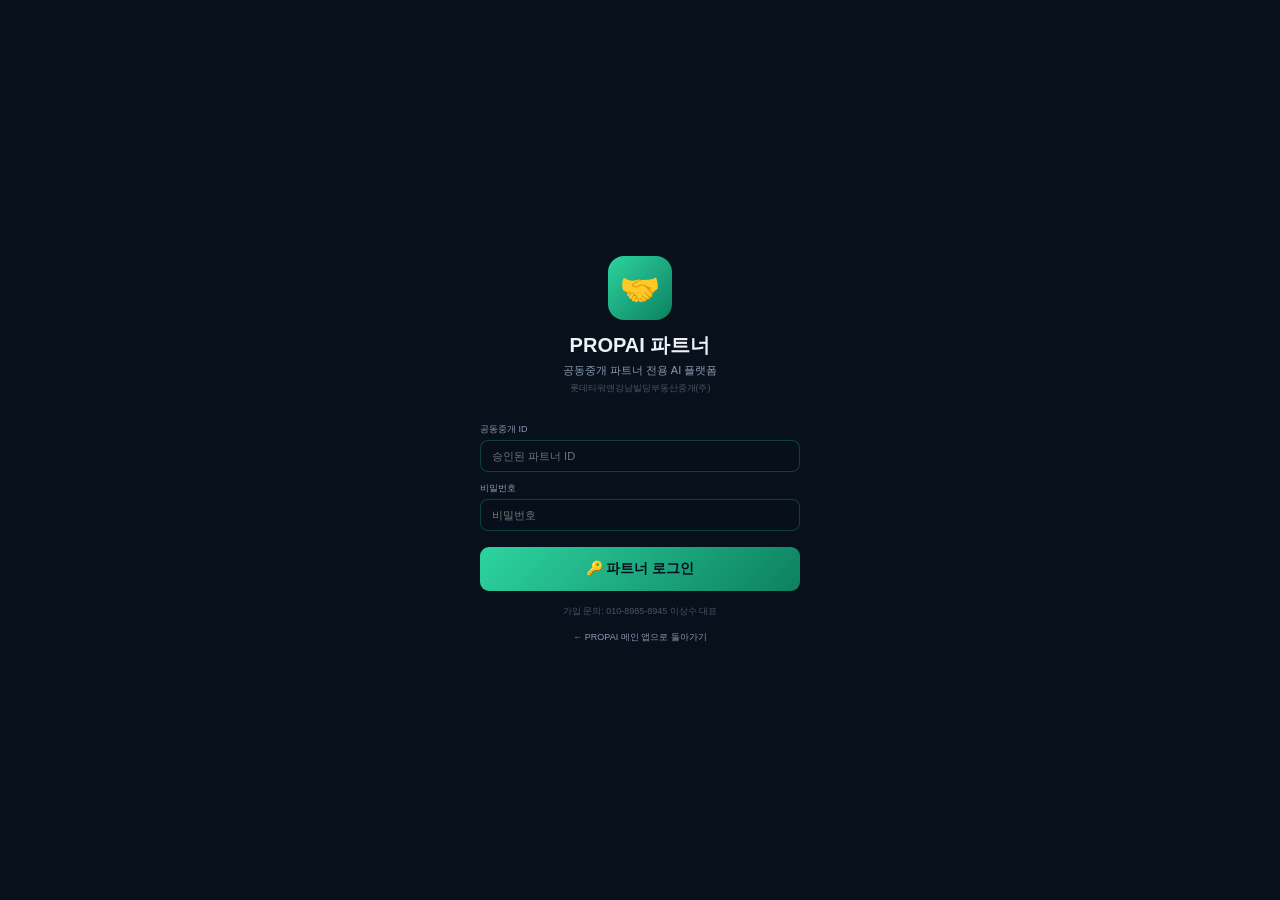
<file: propai_partner_v2.html>
<!DOCTYPE html>
<html lang="ko">
<head>
<meta charset="UTF-8">
<meta name="viewport" content="width=device-width,initial-scale=1,maximum-scale=1">
<title>PROPAI 공동중개 파트너 플랫폼</title>
<style>
*{box-sizing:border-box;margin:0;padding:0}
:root{
  --bg:#08101C;--s1:#0D1929;--s2:#111F30;
  --jade:#2DD4A0;--gold:#C9A84C;--river:#4A9EE0;
  --txt:#EDF2F7;--txt2:#8A9AB0;--txt3:#4A5568;
  --line:rgba(255,255,255,.08);--line2:rgba(255,255,255,.12);
  --sans:'Apple SD Gothic Neo','Noto Sans KR',sans-serif;
}
body{background:var(--bg);color:var(--txt);font-family:var(--sans);min-height:100vh}

/* ── 헤더 ── */
.hdr{background:linear-gradient(135deg,#060E1C,#0A1828);border-bottom:1px solid rgba(45,212,160,.2);padding:10px 16px;position:sticky;top:0;z-index:100}
.hdr-inner{display:flex;align-items:center;justify-content:space-between;max-width:480px;margin:0 auto}
.logo{display:flex;align-items:center;gap:8px}
.logo-badge{width:32px;height:32px;border-radius:8px;background:linear-gradient(135deg,#2DD4A0,#0D8060);display:flex;align-items:center;justify-content:center;font-size:16px}
.logo-text{font-size:13px;font-weight:900;color:var(--txt)}
.logo-sub{font-size:8px;color:var(--jade);font-weight:700}
.hdr-badge{font-size:8px;background:rgba(45,212,160,.15);border:1px solid rgba(45,212,160,.3);color:var(--jade);padding:3px 10px;border-radius:5px;font-weight:700}

/* ── 컨텐츠 ── */
.wrap{max-width:480px;margin:0 auto;padding:0 0 80px}

/* ── 탭 네비 ── */
.tab-nav{display:flex;background:#0A0E17;border-bottom:1px solid var(--line);position:sticky;top:53px;z-index:99}
.tab-btn{flex:1;padding:11px 4px;border:none;background:transparent;border-bottom:3px solid transparent;color:var(--txt2);font-family:var(--sans);font-size:9px;font-weight:800;cursor:pointer;text-align:center;transition:.2s}
.tab-btn.on{border-bottom-color:var(--jade);color:var(--jade);background:rgba(45,212,160,.06)}

/* ── 카드 ── */
.card{background:var(--s1);border:1px solid var(--line2);border-radius:13px;padding:14px;margin-bottom:10px}
.card-have{border-color:rgba(45,212,160,.25);background:linear-gradient(135deg,rgba(45,212,160,.06),rgba(45,212,160,.02))}
.card-want{border-color:rgba(74,158,224,.25);background:linear-gradient(135deg,rgba(74,158,224,.06),rgba(74,158,224,.02))}
.card-income{border-color:rgba(201,168,76,.25);background:linear-gradient(135deg,rgba(201,168,76,.08),rgba(201,168,76,.02))}

/* ── 배지 ── */
.badge{display:inline-block;font-size:8px;padding:2px 8px;border-radius:4px;font-weight:700}
.badge-have{background:rgba(45,212,160,.15);color:var(--jade)}
.badge-want{background:rgba(74,158,224,.15);color:var(--river)}
.badge-matched{background:rgba(201,168,76,.15);color:var(--gold)}
.badge-hot{background:rgba(239,68,68,.15);color:#FCA5A5}

/* ── 그리드 ── */
.g3{display:grid;grid-template-columns:repeat(3,1fr);gap:6px;margin:8px 0}
.gbox{background:rgba(8,16,28,.5);border-radius:8px;padding:7px;text-align:center}
.gbox-n{font-size:12px;font-weight:900;color:var(--txt);margin-bottom:2px}
.gbox-l{font-size:8px;color:var(--txt2)}

/* ── 버튼 ── */
.btn{padding:10px;border-radius:9px;font-family:var(--sans);font-size:11px;font-weight:800;cursor:pointer;border:none;transition:.2s}
.btn-jade{background:linear-gradient(135deg,var(--jade),#0D8060);color:#08101C}
.btn-river{background:linear-gradient(135deg,var(--river),#1A5A9A);color:#fff}
.btn-gold{background:linear-gradient(135deg,var(--gold),#8A6A1A);color:#08101C}
.btn-ghost{background:rgba(255,255,255,.05);border:1px solid var(--line2);color:var(--txt2)}
.btn-sm{padding:7px 11px;font-size:10px}

/* ── 입력 ── */
.fi{width:100%;padding:9px 11px;background:rgba(8,16,28,.6);border:1px solid var(--line2);border-radius:8px;color:var(--txt);font-size:11px;font-family:var(--sans);outline:none}
.fi:focus{border-color:var(--jade)}
.fi-have:focus{border-color:var(--jade)}
.fi-want:focus{border-color:var(--river)}
.fg{margin-bottom:8px}
.flbl{display:block;font-size:8px;color:var(--txt2);margin-bottom:3px}
select.fi{cursor:pointer}
textarea.fi{resize:none;height:60px;line-height:1.5}

/* ── 옵션 태그 ── */
.opt{padding:4px 9px;border-radius:6px;background:rgba(255,255,255,.06);border:1px solid rgba(255,255,255,.1);color:var(--txt2);font-size:8px;font-weight:700;cursor:pointer;font-family:var(--sans);transition:.2s}
.opt.on{background:rgba(45,212,160,.12);border-color:rgba(45,212,160,.35);color:var(--jade)}
.opt-wrap{display:flex;flex-wrap:wrap;gap:4px;margin-top:5px}

/* ── 수익구조 ── */
.income-row{display:flex;justify-content:space-between;align-items:center;padding:8px 0;border-bottom:1px solid var(--line)}
.income-row:last-child{border-bottom:none}

/* ── 패널 ── */
.panel{display:none;padding:14px 16px}
.panel.on{display:block}

/* ── 토스트 ── */
#toast{position:fixed;bottom:90px;left:50%;transform:translateX(-50%);background:rgba(30,50,70,.96);border:1px solid var(--jade);color:var(--txt);padding:11px 18px;border-radius:10px;font-size:11px;font-weight:700;z-index:9999;display:none;text-align:center;white-space:pre-line;max-width:280px}

/* ── 로그인 화면 ── */
#login-screen{position:fixed;inset:0;background:var(--bg);z-index:999;display:flex;flex-direction:column;align-items:center;justify-content:center;padding:24px}

/* ── 통계 카드 ── */
.stat-grid{display:grid;grid-template-columns:repeat(3,1fr);gap:8px;margin-bottom:14px}
.stat-box{background:var(--s1);border:1px solid var(--line2);border-radius:11px;padding:12px 8px;text-align:center}
.stat-n{font-size:20px;font-weight:900;margin-bottom:3px}
.stat-l{font-size:8px;color:var(--txt2)}

/* ── AI 점수 바 ── */
.ai-bar-wrap{background:rgba(8,16,28,.5);border-radius:6px;overflow:hidden;height:6px;margin:5px 0 3px}
.ai-bar{height:6px;border-radius:6px;transition:width .6s}
.ai-score-row{display:flex;justify-content:space-between;align-items:center;margin-bottom:2px}

/* ── 챗봇 ── */
#p-chatBtn{position:fixed;bottom:82px;right:14px;z-index:950;width:50px;height:50px;border-radius:50%;background:linear-gradient(135deg,#2DD4A0,#0D8060);border:none;cursor:pointer;font-size:20px;box-shadow:0 4px 14px rgba(45,212,160,.4);display:none}
#p-chatModal{display:none;position:fixed;bottom:140px;right:12px;z-index:951;width:310px;max-height:460px;background:#0D1929;border:1.5px solid rgba(45,212,160,.35);border-radius:16px;overflow:hidden;flex-direction:column;box-shadow:0 8px 32px rgba(0,0,0,.6)}

/* ── 숏츠 위자드 ── */
#shorts-modal{display:none;position:fixed;inset:0;background:rgba(0,0,0,.82);z-index:960;align-items:flex-end;justify-content:center}
#shorts-modal .sw-body{background:#0D1929;width:100%;max-width:480px;border-radius:20px 20px 0 0;padding:20px 16px 32px;border-top:2px solid rgba(239,68,68,.4)}

/* ── 일일 카운터 배너 ── */
.limit-bar{background:linear-gradient(135deg,rgba(45,212,160,.1),rgba(45,212,160,.04));border:1px solid rgba(45,212,160,.25);border-radius:11px;padding:10px 13px;margin-bottom:12px;display:flex;justify-content:space-between;align-items:center}
.limit-dots{display:flex;gap:5px}
.ldot{width:12px;height:12px;border-radius:50%;background:rgba(45,212,160,.18);border:1px solid rgba(45,212,160,.3)}
.ldot.used{background:#2DD4A0;box-shadow:0 0 6px rgba(45,212,160,.5)}

/* ── 수익구조 다층 ── */
.income-tier{background:var(--s1);border-radius:13px;overflow:hidden;margin-bottom:10px}
.income-tier-hdr{padding:11px 14px;display:flex;justify-content:space-between;align-items:center}
.income-tier-body{padding:10px 14px 13px}
</style>
<script>
// ── 기본 내장 파트너 계정 (관리자용)
var builtinPartners = [
  {id:'jb001', pw:'1234', office:'김공인중개사사무소', plan:'free'},
  {id:'jb002', pw:'5678', office:'박부동산중개사무소', plan:'basic'},
  {id:'sk5788285', pw:'ai0191', office:'롯데타워앤강남빌딩부동산중개(주)', plan:'premium'},
];

function doPartnerLogin(){
  var id = (document.getElementById('login-id').value||'').trim();
  var pw = (document.getElementById('login-pw').value||'').trim();
  if(!id||!pw){ toast('⚠️ ID와 비밀번호를 입력해주세요'); return; }

  // ① 내장 계정 확인
  var partner = builtinPartners.find(function(p){ return p.id===id && p.pw===pw; });

  // ② localStorage 승인 계정 확인 (PROPAI 메인앱에서 승인된 계정)
  if(!partner){
    var approved = [];
    try { approved = JSON.parse(localStorage.getItem('propai_approved_partners')||'[]'); } catch(e){}
    var ap = approved.find(function(a){ return a.id===id && a.pw===pw; });
    if(ap) partner = {id:ap.id, pw:ap.pw, office:ap.office||ap.id, plan:ap.plan||'free'};
  }

  // ③ 대기/반려 확인
  if(!partner){
    var allApps = [];
    try { allApps = JSON.parse(localStorage.getItem('propai_partner_apps')||'[]'); } catch(e){}
    var pending  = allApps.find(function(a){ return a.id===id && a.status==='pending'; });
    var rejected = allApps.find(function(a){ return a.id===id && a.status==='rejected'; });
    if(pending){
      toast('⏳ 가입 신청 검토 중입니다.\n관리자 승인 후 로그인 가능합니다.\n📞 010-8985-8945 이상수 대표');
      return;
    }
    if(rejected){
      toast('❌ 가입이 반려되었습니다.\n📞 010-8985-8945 이상수 대표에게 문의해주세요');
      return;
    }
    toast('⚠️ 아이디 또는 비밀번호가 올바르지 않습니다');
    return;
  }

  var planNames = {free:'무료플랜', basic:'스탠다드', premium:'프리미엄'};
  document.getElementById('partner-name-badge').textContent = partner.office || partner.id;
  document.getElementById('plan-badge').textContent = planNames[partner.plan] || '무료플랜';
  document.getElementById('login-screen').style.display = 'none';
  document.getElementById('app').style.display = 'block';
  toast('✅ 환영합니다!\n' + (partner.office||partner.id) + '\nPROPAI 파트너 플랫폼 로그인 완료 😊');
  currentPlan = partner.plan || 'free';
  var pBtn = document.getElementById('p-chatBtn');
  if(pBtn) pBtn.style.display = 'block';
  renderLimitBar();
}

function doLogout(){
  document.getElementById('login-screen').style.display = 'flex';
  document.getElementById('app').style.display = 'none';
  document.getElementById('login-id').value = '';
  document.getElementById('login-pw').value = '';
}

// ── 탭 전환
var panels = ['recv','have','want','mylist','income'];
function showPanel(key){
  panels.forEach(function(p){
    var el = document.getElementById('panel-' + p);
    if(el) el.className = 'panel' + (p === key ? ' on' : '');
  });
  document.querySelectorAll('.tab-btn').forEach(function(btn, i){
    btn.classList.toggle('on', panels[i] === key);
  });
  window.scrollTo(0, 0);
}

// ── 발송
function sendHave(){
  var title = document.getElementById('h-title');
  var addr  = document.getElementById('h-addr');
  if(!title||!title.value.trim()){ toast('제목을 입력해주세요'); return; }
  if(!addr||!addr.value.trim())  { toast('매물위치를 입력해주세요'); return; }
  var cnt=incDailyCount(); var limit=PLAN_LIMITS[currentPlan]||5; var remain=Math.max(0,limit-cnt);
  toast('✅ AI매칭매물 있습니다 발송 완료!\n파트너 자동매칭 시작\n오늘 잔여 '+remain+'건');
  title.value = ''; addr.value = '';
  showPanel('mylist');
}
function sendWant(){
  var title = document.getElementById('w-title');
  if(!title||!title.value.trim()){ toast('제목을 입력해주세요'); return; }
  toast('✅ AI매칭매물 구합니다 발송 완료!\n매물 자동탐색 시작됩니다');
  title.value = '';
  showPanel('recv');
}

// ── 토스트
function toast(msg){
  var el = document.getElementById('toast');
  if(!el) return;
  el.textContent = msg;
  el.style.display = 'block';
  clearTimeout(window._toastTimer);
  window._toastTimer = setTimeout(function(){ el.style.display = 'none'; }, 3500);
}

// ══════════════════════════════════════
// ① 일일 등록 한도 카운터
// ══════════════════════════════════════
var PLAN_LIMITS = {free:5, basic:7, premium:20};
var currentPlan = 'free';

function getDailyCount(){
  var today = new Date().toDateString();
  var log = JSON.parse(localStorage.getItem('partner_daily')||'{"date":"","count":0}');
  if(log.date !== today) log = {date:today, count:0};
  return log;
}
function incDailyCount(){
  var today = new Date().toDateString();
  var log = getDailyCount();
  log.count++;
  log.date = today;
  localStorage.setItem('partner_daily', JSON.stringify(log));
  renderLimitBar();
  return log.count;
}
function renderLimitBar(){
  var el = document.getElementById('limit-bar');
  var dotsEl = document.getElementById('limit-dots');
  var textEl = document.getElementById('limit-text');
  if(!el) return;
  var limit = PLAN_LIMITS[currentPlan] || 5;
  var log = getDailyCount();
  var used = log.count;
  var remain = Math.max(0, limit - used);
  if(textEl) textEl.textContent = '오늘 ' + used + '/' + limit + '건 등록 · 잔여 ' + remain + '건';
  if(dotsEl){
    var html = '';
    for(var i=0; i<limit && i<20; i++){
      html += '<div class="ldot' + (i < used ? ' used' : '') + '"></div>';
    }
    dotsEl.innerHTML = html;
  }
}

// ══════════════════════════════════════
// ② AI 분석 점수 렌더
// ══════════════════════════════════════
function renderAiScore(cardEl, score){
  var color = score >= 90 ? '#2DD4A0' : score >= 75 ? '#E8C97A' : '#FCA5A5';
  var label = score >= 90 ? '🔥 최고 매칭' : score >= 75 ? '✅ 우수 매칭' : '⚡ 일반';
  var detail = score >= 90
    ? '학군·교통·가격 모두 최적 · 수요자 즉시 매칭 예상'
    : score >= 75
    ? '가격 경쟁력 우수 · 수요자 매칭 진행 중'
    : '조건 일부 미충족 · 가격 조정 시 매칭률 상승';
  var html =
    '<div style="background:rgba(8,16,28,.5);border-radius:9px;padding:9px 11px;margin:8px 0">'
    + '<div class="ai-score-row">'
    + '<div style="font-size:9px;color:#8A9AB0">🤖 AI 매칭 점수</div>'
    + '<div style="font-size:13px;font-weight:900;color:'+color+'">'+score+'점 <span style="font-size:9px">'+label+'</span></div>'
    + '</div>'
    + '<div class="ai-bar-wrap"><div class="ai-bar" style="width:'+score+'%;background:'+color+'"></div></div>'
    + '<div style="font-size:9px;color:#8A9AB0;line-height:1.6;margin-top:4px">'+detail+'</div>'
    + '<div style="display:grid;grid-template-columns:repeat(3,1fr);gap:5px;margin-top:7px">'
    + aiScoreSub('학군', Math.min(100,score+3), color)
    + aiScoreSub('교통', Math.min(100,score-5), color)
    + aiScoreSub('가격', Math.min(100,score-8), color)
    + '</div></div>';
  return html;
}
function aiScoreSub(label, val, color){
  return '<div style="background:rgba(255,255,255,.04);border-radius:6px;padding:5px;text-align:center">'
    + '<div style="font-size:10px;font-weight:800;color:'+color+'">'+val+'</div>'
    + '<div style="font-size:8px;color:#4A5568">'+label+'</div></div>';
}

// ══════════════════════════════════════
// ③ 숏츠 자동제작 위자드
// ══════════════════════════════════════
var sw = {step:1, data:{}};

function openShortsWizard(prefill){
  sw.step = 1; sw.data = prefill || {};
  var m = document.getElementById('shorts-modal');
  if(m){ m.style.display = 'flex'; renderSW(); }
}
function closeShortsWizard(){
  var m = document.getElementById('shorts-modal');
  if(m) m.style.display = 'none';
}
function renderSW(){
  var body = document.getElementById('sw-body');
  if(!body) return;
  // 단계 헤더 업데이트
  ['sw-s1','sw-s2','sw-s3'].forEach(function(id, i){
    var el = document.getElementById(id);
    if(!el) return;
    var on = (i+1 === sw.step);
    el.style.color = on ? '#FCA5A5' : '#4A5568';
    el.style.borderBottomColor = on ? '#EF4444' : 'transparent';
  });
  if(sw.step === 1){
    body.innerHTML =
      '<div style="font-size:10px;color:#8A9AB0;font-weight:700;margin-bottom:8px">매물 유형 선택</div>'
      + '<div style="display:grid;grid-template-columns:1fr 1fr;gap:8px">'
      + ['🏢 아파트 매매','🏠 아파트 전세','🏙️ 오피스텔 월세','📈 재건축 투자'].map(function(t){
          return '<button onclick="sw.data.type=''+t+'';sw.step=2;renderSW()" style="padding:13px 6px;border-radius:9px;background:rgba(239,68,68,.07);border:1px solid rgba(239,68,68,.2);color:#FCA5A5;font-family:var(--sans);font-size:10px;font-weight:700;cursor:pointer">'+t+'</button>';
        }).join('')
      + '</div>';
  } else if(sw.step === 2){
    body.innerHTML =
      '<div style="font-size:10px;color:#FCA5A5;font-weight:800;margin-bottom:10px">📝 매물 정보</div>'
      + '<div style="display:flex;flex-direction:column;gap:8px">'
      + '<input id="sw-name" placeholder="단지명 (예: 시그니엘 42평)" value="'+(sw.data.name||'')+'" class="fi" style="border-color:rgba(239,68,68,.3)">'
      + '<input id="sw-price" placeholder="가격 (예: 68억 / 월1650만)" value="'+(sw.data.price||'')+'" class="fi" style="border-color:rgba(239,68,68,.3)">'
      + '<input id="sw-point" placeholder="핵심 포인트 (예: 한강뷰·저평가 7%)" value="'+(sw.data.point||'')+'" class="fi" style="border-color:rgba(239,68,68,.3)">'
      + '<div style="display:flex;gap:8px;margin-top:4px">'
      + '<button onclick="sw.step=1;renderSW()" style="flex:1;padding:11px;border-radius:8px;background:rgba(255,255,255,.06);border:1px solid rgba(255,255,255,.1);color:#8A9AB0;font-family:var(--sans);font-size:11px;cursor:pointer">← 이전</button>'
      + '<button onclick="sw.data.name=document.getElementById('sw-name').value;sw.data.price=document.getElementById('sw-price').value;sw.data.point=document.getElementById('sw-point').value;sw.step=3;renderSW()" style="flex:2;padding:11px;border-radius:8px;background:linear-gradient(135deg,#EF4444,#B91C1C);color:#fff;font-family:var(--sans);font-size:11px;font-weight:900;border:none;cursor:pointer">AI 생성 →</button>'
      + '</div></div>';
  } else {
    var n=sw.data.name||'매물명', p=sw.data.price||'가격', pt=sw.data.point||'특징', t=sw.data.type||'아파트 매매';
    var script = '[0~3초] "지금 '+n+' 역대급 기회!" 🔥
[3~20초] "'+t+' · '+p+'
'+pt+'"
[20~45초] "PROPAI AI 분석 — 저평가 TOP 매물!"
[45~60초] "📞 010-8985-8945 이상수 대표
지금 바로 연락하세요!"';
    body.innerHTML =
      '<div style="font-size:10px;color:#2DD4A0;font-weight:800;margin-bottom:8px">✅ 60초 숏츠 스크립트 완성!</div>'
      + '<div style="background:rgba(8,16,28,.7);border:1px solid rgba(45,212,160,.2);border-radius:10px;padding:12px;margin-bottom:10px;font-size:10px;color:#EDF2F7;line-height:1.8;white-space:pre-line">'+script+'</div>'
      + '<div style="display:flex;gap:8px">'
      + '<button onclick="closeShortsWizard()" style="flex:1;padding:11px;border-radius:8px;background:rgba(255,255,255,.07);border:1px solid rgba(255,255,255,.1);color:#8A9AB0;font-family:var(--sans);font-size:11px;cursor:pointer">✕ 닫기</button>'
      + '<button onclick="copyScript(''+script.replace(/'/g,"\'").replace(/
/g,'\n')+'')" style="flex:2;padding:11px;border-radius:8px;background:linear-gradient(135deg,#FCA5A5,#EF4444);color:#fff;font-family:var(--sans);font-size:11px;font-weight:900;border:none;cursor:pointer">📋 스크립트 복사</button>'
      + '</div>';
  }
}
function copyScript(text){
  var t = text.replace(/\n/g,'
');
  if(navigator.clipboard){ navigator.clipboard.writeText(t).then(function(){ toast('📋 복사 완료! 유튜브 설명란에 붙여넣으세요 😊'); }); }
  else toast('📋 스크립트가 준비됐습니다!');
}

// ══════════════════════════════════════
// ④ 파트너 AI 챗봇 (스마트 FAQ)
// ══════════════════════════════════════
var pChatOpen = false;
var pChatLoading = false;
var pChatHistory = [];

function togglePChat(){
  pChatOpen = !pChatOpen;
  var m = document.getElementById('p-chatModal');
  var btn = document.getElementById('p-chatBtn');
  if(m) m.style.display = pChatOpen ? 'flex' : 'none';
  if(btn) btn.style.transform = pChatOpen ? 'rotate(20deg)' : '';
  if(pChatOpen){ var i=document.getElementById('p-chatInput'); if(i) setTimeout(function(){i.focus();},150); }
}
function pSendQuick(msg){ var i=document.getElementById('p-chatInput'); if(i) i.value=msg; pSendChat(); }
function pAddMsg(role, text){
  var c = document.getElementById('p-chatMessages'); if(!c) return;
  var isUser = role==='user';
  var d = document.createElement('div');
  d.style.cssText = 'display:flex;gap:7px;align-items:flex-start;'+(isUser?'flex-direction:row-reverse':'');
  d.innerHTML = isUser
    ? '<div style="width:26px;height:26px;border-radius:50%;background:rgba(45,212,160,.2);display:flex;align-items:center;justify-content:center;font-size:11px;flex-shrink:0">🤝</div>'
      +'<div style="background:linear-gradient(135deg,rgba(45,212,160,.15),rgba(45,212,160,.07));border-radius:10px 10px 2px 10px;padding:8px 10px;max-width:210px;font-size:11px;color:#EDF2F7;line-height:1.6">'+text+'</div>'
    : '<div style="width:26px;height:26px;border-radius:50%;background:rgba(45,212,160,.15);display:flex;align-items:center;justify-content:center;font-size:13px;flex-shrink:0">🤖</div>'
      +'<div style="background:rgba(255,255,255,.06);border-radius:10px 10px 10px 2px;padding:8px 10px;max-width:210px;font-size:11px;color:#EDF2F7;line-height:1.6">'+text+'</div>';
  c.appendChild(d); c.scrollTop=c.scrollHeight;
}
function pAddTyping(){
  var c=document.getElementById('p-chatMessages'); if(!c) return null;
  var d=document.createElement('div'); d.id='p-typing';
  d.style.cssText='display:flex;gap:7px;align-items:center';
  d.innerHTML='<div style="width:26px;height:26px;border-radius:50%;background:rgba(45,212,160,.15);display:flex;align-items:center;justify-content:center;font-size:13px">🤖</div>'
    +'<div style="background:rgba(255,255,255,.06);border-radius:10px;padding:8px 12px;font-size:13px;color:#8A9AB0">● ● ●</div>';
  c.appendChild(d); c.scrollTop=c.scrollHeight; return d;
}
async function pSendChat(){
  if(pChatLoading) return;
  var inp=document.getElementById('p-chatInput');
  var msg=inp?inp.value.trim():''; if(!msg) return;
  inp.value=''; pAddMsg('user',msg);
  pChatHistory.push({role:'user',content:msg});
  pChatLoading=true; var typing=pAddTyping();

  var system='당신은 PROPAI 공동중개 파트너 플랫폼의 AI 어시스턴트입니다.
'
    +'파트너(공인중개사)들의 질문에 답변합니다.
'
    +'주요 정보:
'
    +'- 관리 부동산: 롯데타워앤강남빌딩부동산중개(주) | 대표 이상수 010-8985-8945
'
    +'- 무료: 일 5건 | 스탠다드 월9만: 일 7건 | 프리미엄 월15만: 일 20건
'
    +'- 숏츠: 저평가 시 1건 무료, 유료 3만원
'
    +'- AI매칭: 있습니다/구합니다 발송 → 자동 매칭 → 카카오 안내
'
    +'친절하고 간결하게(3~5문장), 한국어로 답변.';

  try {
    var res = await fetch('https://api.anthropic.com/v1/messages',{
      method:'POST',
      headers:{'Content-Type':'application/json'},
      body:JSON.stringify({
        model:'claude-sonnet-4-20250514',
        max_tokens:400,
        system:system,
        messages:pChatHistory.slice(-6)
      })
    });
    var data = await res.json();
    if(typing&&typing.parentNode) typing.parentNode.removeChild(typing);
    var reply = (data.content&&data.content[0]&&data.content[0].text)
      ? data.content[0].text : partnerFAQ(msg);
    pAddMsg('ai', reply);
    pChatHistory.push({role:'assistant',content:reply});
  } catch(e){
    if(typing&&typing.parentNode) typing.parentNode.removeChild(typing);
    pAddMsg('ai', partnerFAQ(msg));
  }
  pChatLoading=false;
}
function partnerFAQ(msg){
  var m=(msg||'').toLowerCase();
  var A=[
    {k:['등록','한도','건수','몇 건'],r:'📋 일일 등록 한도
무료: 5건 / 스탠다드: 7건 / 프리미엄: 20건
자정에 자동 리셋됩니다 😊'},
    {k:['숏츠','유튜브','영상'],r:'📹 숏츠 자동제작
저평가 매물 → 무료 1건
유료: 건당 3만원
이메일: 5788285@naver.com'},
    {k:['요금','플랜','업그레이드','결제'],r:'💰 요금제
스탠다드 월 9만원 / 프리미엄 월 15만원
📞 010-8985-8945 이상수 대표'},
    {k:['ai매칭','매칭','자동'],r:'🤖 AI매칭 방법
① 있습니다/구합니다 발송
② AI 자동 분석·매칭
③ 수요자에게 카카오 알림'},
    {k:['가입','승인','신청'],r:'🤝 파트너 가입
PROPAI 메인 앱 → 공동중개 파입 신청
관리자 검토 후 1~2영업일 내 승인
📞 010-8985-8945'},
  ];
  for(var i=0;i<A.length;i++) for(var j=0;j<A[i].k.length;j++) if(m.indexOf(A[i].k[j])>=0) return A[i].r;
  return '😊 파트너 플랫폼 AI 상담입니다!

📋 등록 한도 · 숏츠 · AI매칭 · 요금제
무엇이든 물어보세요!

📞 010-8985-8945 이상수 대표';
}

// ── Enter 키 로그인
window.addEventListener('DOMContentLoaded', function(){
  var pwEl = document.getElementById('login-pw');
  if(pwEl) pwEl.addEventListener('keydown', function(e){
    if(e.key === 'Enter') doPartnerLogin();
  });
});
</script>
</head>
<body>

<!-- ══ 로그인 화면 ══ -->
<div id="login-screen">
  <div style="text-align:center;margin-bottom:28px">
    <div style="width:64px;height:64px;border-radius:16px;background:linear-gradient(135deg,#2DD4A0,#0D8060);display:flex;align-items:center;justify-content:center;font-size:32px;margin:0 auto 12px">🤝</div>
    <div style="font-size:20px;font-weight:900;color:#EDF2F7;margin-bottom:4px">PROPAI 파트너</div>
    <div style="font-size:11px;color:#8A9AB0">공동중개 파트너 전용 AI 플랫폼</div>
    <div style="font-size:9px;color:#4A5568;margin-top:4px">롯데타워앤강남빌딩부동산중개(주)</div>
  </div>
  <div style="width:100%;max-width:320px">
    <div style="margin-bottom:10px">
      <label style="font-size:9px;color:#8A9AB0;display:block;margin-bottom:4px">공동중개 ID</label>
      <input id="login-id" type="text" placeholder="승인된 파트너 ID" class="fi" style="border:1px solid rgba(45,212,160,.25)">
    </div>
    <div style="margin-bottom:16px">
      <label style="font-size:9px;color:#8A9AB0;display:block;margin-bottom:4px">비밀번호</label>
      <input id="login-pw" type="password" placeholder="비밀번호" class="fi" style="border:1px solid rgba(45,212,160,.25)">
    </div>
    <button onclick="doPartnerLogin()" class="btn btn-jade" style="width:100%;padding:13px;font-size:14px">🔑 파트너 로그인</button>
    <div style="text-align:center;margin-top:14px;font-size:9px;color:#4A5568">
      가입 문의: 010-8985-8945 이상수 대표
    </div>
    <div style="text-align:center;margin-top:8px">
      <a href="index.html" style="font-size:9px;color:#8A9AB0;text-decoration:none">← PROPAI 메인 앱으로 돌아가기</a>
    </div>
  </div>
</div>

<!-- ══ 앱 메인 (로그인 후) ══ -->
<div id="app" style="display:none">

<!-- 헤더 -->
<div class="hdr">
  <div class="hdr-inner">
    <div class="logo">
      <div class="logo-badge">🤝</div>
      <div>
        <div class="logo-text">PROPAI <span style="color:var(--jade)">파트너</span></div>
        <div class="logo-sub" id="partner-name-badge">공동중개 파트너</div>
      </div>
    </div>
    <div style="display:flex;align-items:center;gap:8px">
      <div id="plan-badge" class="hdr-badge">무료플랜</div>
      <button onclick="doLogout()" style="background:rgba(239,68,68,.12);border:1px solid rgba(239,68,68,.2);color:#FCA5A5;padding:4px 9px;border-radius:6px;font-size:9px;font-weight:700;cursor:pointer;font-family:var(--sans)">로그아웃</button>
    </div>
  </div>
</div>

<!-- 탭 네비 -->
<div class="tab-nav">
  <button class="tab-btn on" onclick="showPanel('recv')">📥 받은<br>쪽지함</button>
  <button class="tab-btn" onclick="showPanel('have')">🏠 AI매칭매물<br>있습니다</button>
  <button class="tab-btn" onclick="showPanel('want')">🔍 AI매칭매물<br>구합니다</button>
  <button class="tab-btn" onclick="showPanel('mylist')">📋 내<br>매물목록</button>
  <button class="tab-btn" onclick="showPanel('income')">💰 수익<br>구조</button>
</div>

<div class="wrap">

  <!-- ════ 받은 쪽지함 ════ -->
  <div class="panel on" id="panel-recv">
    <!-- 통계 -->
    <div class="stat-grid">
      <div class="stat-box"><div class="stat-n" style="color:var(--jade)">7</div><div class="stat-l">오늘 수신</div></div>
      <div class="stat-box"><div class="stat-n" style="color:var(--gold)">3</div><div class="stat-l">AI매칭 완료</div></div>
      <div class="stat-box"><div class="stat-n" style="color:var(--river)">2</div><div class="stat-l">답장 대기</div></div>
    </div>

    <!-- 필터 -->
    <div class="card" style="margin-bottom:12px">
      <div style="display:grid;grid-template-columns:1fr 1fr;gap:7px;margin-bottom:7px">
        <div>
          <label class="flbl">구분</label>
          <select class="fi"><option>전체</option><option>AI매칭매물 있습니다</option><option>AI매칭매물 구합니다</option></select>
        </div>
        <div>
          <label class="flbl">지역</label>
          <select class="fi"><option>전체</option><option>대치동</option><option>역삼동</option><option>도곡동</option><option>삼성동</option><option>잠실동</option><option>반포동</option></select>
        </div>
      </div>
      <div style="display:grid;grid-template-columns:1fr 1fr;gap:7px;margin-bottom:8px">
        <div>
          <label class="flbl">매물종류</label>
          <select class="fi"><option>전체</option><option>아파트</option><option>오피스텔</option><option>상가</option><option>빌라</option></select>
        </div>
        <div>
          <label class="flbl">날짜</label>
          <input type="date" class="fi">
        </div>
      </div>
      <div class="opt-wrap" style="margin-bottom:8px">
        <button class="opt" onclick="this.classList.toggle('on')">금액조절 가능한</button>
        <button class="opt" onclick="this.classList.toggle('on')">즉시 입주 가능한</button>
        <button class="opt" onclick="this.classList.toggle('on')">손님 대기중</button>
        <button class="opt" onclick="this.classList.toggle('on')">바로 볼 수 있는</button>
      </div>
      <button onclick="toast('🔍 검색 완료 — 7건')" class="btn btn-jade" style="width:100%;padding:10px">🔍 검색하기</button>
    </div>

    <!-- 쪽지 카드 목록 -->
    <div class="card card-have" style="margin-bottom:10px">
      <div style="display:flex;justify-content:space-between;align-items:center;margin-bottom:8px">
        <div style="display:flex;align-items:center;gap:6px">
          <span class="badge badge-have">🏠 AI매칭매물 있습니다</span>
          <span style="font-size:8px;color:#4A5568">AI 97점</span>
        </div>
        <span style="font-size:8px;color:var(--txt3)">2026-03-27 21:42</span>
      </div>
      <div style="font-size:12px;font-weight:800;margin-bottom:5px">[한보미도맨션 2차] 41평 완전특혼수리 급매 있습니다</div>
      <div class="g3">
        <div class="gbox"><div class="gbox-n">대치동</div><div class="gbox-l">지역</div></div>
        <div class="gbox"><div class="gbox-n" style="color:var(--gold)">47억</div><div class="gbox-l">매도가</div></div>
        <div class="gbox"><div class="gbox-n">41평</div><div class="gbox-l">평형</div></div>
      </div>
      <script>document.write(renderAiScore(null,97))</script>
      <div style="font-size:9px;color:var(--txt2);margin-bottom:9px;line-height:1.6">추가수리 불필요한 특혼수리급 · 긴급 매도 희망 · 우리공동중개사무소 02-539-4988</div>
      <div style="display:flex;gap:6px">
        <button onclick="toast('답장을 작성합니다')" class="btn btn-jade btn-sm" style="flex:1">💬 답장</button>
        <button onclick="toast('📌 저장되었습니다')" class="btn btn-ghost btn-sm" style="flex:1">📌 저장</button>
        <button onclick="this.closest('.card').remove();toast('삭제됨')" class="btn btn-sm" style="background:rgba(239,68,68,.08);border:1px solid rgba(239,68,68,.15);color:#FCA5A5;padding:7px 10px">🗑</button>
      </div>
    </div>

    <div class="card card-want" style="margin-bottom:10px">
      <div style="display:flex;justify-content:space-between;align-items:center;margin-bottom:8px">
        <div style="display:flex;align-items:center;gap:6px">
          <span class="badge badge-want">🔍 AI매칭매물 구합니다</span>
          <span style="font-size:8px;color:#4A5568">AI 91점</span>
        </div>
        <span style="font-size:8px;color:var(--txt3)">2026-03-27 19:15</span>
      </div>
      <div style="font-size:12px;font-weight:800;margin-bottom:5px">대치·도곡 30억대 아파트 구합니다</div>
      <div class="g3">
        <div class="gbox"><div class="gbox-n">대치·도곡</div><div class="gbox-l">희망지역</div></div>
        <div class="gbox"><div class="gbox-n" style="color:var(--river)">28~35억</div><div class="gbox-l">예산</div></div>
        <div class="gbox"><div class="gbox-n">30~40평</div><div class="gbox-l">희망평형</div></div>
      </div>
      <script>document.write(renderAiScore(null,91))</script>
      <div style="font-size:9px;color:var(--txt2);margin-bottom:9px">학군 중시 실수요자 · 즉시 계약 가능</div>
      <div style="display:flex;gap:6px">
        <button onclick="toast('답장을 작성합니다')" class="btn btn-river btn-sm" style="flex:1">💬 답장</button>
        <button onclick="toast('📌 저장되었습니다')" class="btn btn-ghost btn-sm" style="flex:1">📌 저장</button>
        <button onclick="this.closest('.card').remove();toast('삭제됨')" class="btn btn-sm" style="background:rgba(239,68,68,.08);border:1px solid rgba(239,68,68,.15);color:#FCA5A5;padding:7px 10px">🗑</button>
      </div>
    </div>

    <div class="card card-have">
      <div style="display:flex;justify-content:space-between;align-items:center;margin-bottom:8px">
        <div style="display:flex;align-items:center;gap:6px">
          <span class="badge badge-have">🏠 AI매칭매물 있습니다</span>
          <span class="badge badge-hot" style="margin-left:2px">🔥 AI매칭</span>
        </div>
        <span style="font-size:8px;color:var(--txt3)">2026-03-27 17:03</span>
      </div>
      <div style="font-size:12px;font-weight:800;margin-bottom:5px">[삼환아르누보2] 오피스텔 월세 있습니다</div>
      <div class="g3">
        <div class="gbox"><div class="gbox-n">대치동</div><div class="gbox-l">지역</div></div>
        <div class="gbox"><div class="gbox-n" style="color:var(--jade)">월125만</div><div class="gbox-l">월세</div></div>
        <div class="gbox"><div class="gbox-n">7.8평</div><div class="gbox-l">전용면적</div></div>
      </div>
      <script>document.write(renderAiScore(null,88))</script>
      <div style="font-size:9px;color:var(--txt2);margin-bottom:9px">보증금 1천 · 관리비포함 · 즉시입주 · 학원가 도보권</div>
      <div style="display:flex;gap:6px">
        <button onclick="toast('PROPAI 수요자 AI매칭 연결 요청 완료!\n관리 부동산에서 수요자 연결 진행합니다')" class="btn btn-jade btn-sm" style="flex:1">🤖 AI매칭 요청</button>
        <button onclick="toast('📌 저장되었습니다')" class="btn btn-ghost btn-sm" style="flex:1">📌 저장</button>
        <button onclick="this.closest('.card').remove();toast('삭제됨')" class="btn btn-sm" style="background:rgba(239,68,68,.08);border:1px solid rgba(239,68,68,.15);color:#FCA5A5;padding:7px 10px">🗑</button>
      </div>
    </div>
    <div style="text-align:center;padding:14px;color:var(--txt3);font-size:10px">오늘 7건 수신 · 답장 2건 대기</div>
  </div>

  <!-- ════ AI매칭매물 있습니다 발송 ════ -->
  <div class="panel" id="panel-have">
    <div style="background:linear-gradient(135deg,rgba(45,212,160,.08),rgba(45,212,160,.02));border:1.5px solid rgba(45,212,160,.3);border-radius:14px;padding:15px">
      <div style="font-size:14px;font-weight:900;color:var(--jade);margin-bottom:14px;display:flex;align-items:center;gap:8px">
        <span style="font-size:20px">🏠</span> AI매칭매물 있습니다 — 발송
      </div>
      <div class="fg">
        <label class="flbl">매물종류</label>
        <div style="display:grid;grid-template-columns:1fr 1fr;gap:7px">
          <select class="fi fi-have"><option>아파트</option><option>오피스텔</option><option>빌라</option><option>상가</option><option>토지</option><option>건물</option></select>
          <select class="fi fi-have"><option>매도</option><option>전세</option><option>월세</option><option>단기임대</option></select>
        </div>
      </div>
      <div class="fg">
        <label class="flbl">매물위치 (단지명 포함)</label>
        <input id="h-addr" type="text" placeholder="예: 서울 강남구 대치동 938 삼환아르누보2" class="fi fi-have">
      </div>
      <div class="fg">
        <label class="flbl">가격정보 (만원)</label>
        <div style="display:grid;grid-template-columns:1fr 1fr 1fr;gap:6px">
          <div><div style="font-size:8px;color:var(--txt2);margin-bottom:3px">매매가</div><input type="number" placeholder="0" class="fi fi-have" style="padding:7px 8px;font-size:10px"></div>
          <div><div style="font-size:8px;color:var(--txt2);margin-bottom:3px">보증금</div><input type="number" placeholder="0" class="fi fi-have" style="padding:7px 8px;font-size:10px"></div>
          <div><div style="font-size:8px;color:var(--txt2);margin-bottom:3px">월세</div><input type="number" placeholder="0" class="fi fi-have" style="padding:7px 8px;font-size:10px"></div>
        </div>
      </div>
      <div class="fg">
        <label class="flbl">면적 / 층수 / 방수</label>
        <div style="display:grid;grid-template-columns:1fr 1fr 1fr;gap:6px">
          <div><div style="font-size:8px;color:var(--txt2);margin-bottom:3px">전용m²</div><input type="number" placeholder="0" class="fi fi-have" style="padding:7px 8px;font-size:10px"></div>
          <div><div style="font-size:8px;color:var(--txt2);margin-bottom:3px">층수</div><input type="number" placeholder="0" class="fi fi-have" style="padding:7px 8px;font-size:10px"></div>
          <div><div style="font-size:8px;color:var(--txt2);margin-bottom:3px">방수</div><input type="number" placeholder="0" class="fi fi-have" style="padding:7px 8px;font-size:10px"></div>
        </div>
      </div>
      <div class="fg">
        <label class="flbl">제목</label>
        <input id="h-title" type="text" placeholder="예: [대치동 미도2차] 41평 급매 있습니다" class="fi fi-have">
      </div>
      <div class="fg">
        <label class="flbl">상세내용</label>
        <textarea placeholder="매물 특징, 입주일, 특이사항 등..." class="fi fi-have" style="height:70px"></textarea>
      </div>
      <div class="fg">
        <label class="flbl">옵션 선택</label>
        <div class="opt-wrap">
          <button class="opt" onclick="this.classList.toggle('on')">금액조절 가능한</button>
          <button class="opt" onclick="this.classList.toggle('on')">바로 볼 수 있는</button>
          <button class="opt" onclick="this.classList.toggle('on')">새로 지은</button>
          <button class="opt" onclick="this.classList.toggle('on')">손님 대기중</button>
          <button class="opt" onclick="this.classList.toggle('on')">즉시 입주 가능한</button>
          <button class="opt" onclick="this.classList.toggle('on')">전세대출 가능한</button>
          <button class="opt" onclick="this.classList.toggle('on')">홀 수리 깨끗한</button>
          <button class="opt" onclick="this.classList.toggle('on')">주차 가능한</button>
          <button class="opt" onclick="this.classList.toggle('on')">학군 우수</button>
          <button class="opt" onclick="this.classList.toggle('on')">역세권</button>
        </div>
      </div>
      <div class="fg">
        <label class="flbl">발송 방법</label>
        <div style="display:flex;gap:14px;margin-top:3px">
          <label style="display:flex;align-items:center;gap:5px;font-size:10px;color:var(--txt2);cursor:pointer"><input type="radio" name="h-method" value="local" checked style="accent-color:var(--jade)"> 지역망</label>
          <label style="display:flex;align-items:center;gap:5px;font-size:10px;color:var(--txt2);cursor:pointer"><input type="radio" name="h-method" value="two" style="accent-color:var(--jade)"> 두레</label>
          <label style="display:flex;align-items:center;gap:5px;font-size:10px;color:var(--txt2);cursor:pointer"><input type="radio" name="h-method" value="city" style="accent-color:var(--jade)"> 시/군/구</label>
        </div>
      </div>

      <!-- 유튜브 숏츠 -->
      <div style="background:rgba(239,68,68,.07);border:1px solid rgba(239,68,68,.2);border-radius:10px;padding:12px;margin-bottom:12px">
        <div style="display:flex;justify-content:space-between;align-items:center;margin-bottom:5px">
          <div style="font-size:11px;font-weight:800">📹 유튜브 숏츠 광고</div>
          <span style="font-size:8px;background:rgba(239,68,68,.15);color:#FCA5A5;padding:2px 7px;border-radius:4px;font-weight:700">▶ SHORTS</span>
        </div>
        <div style="font-size:9px;color:var(--txt2);line-height:1.6;margin-bottom:8px">저평가 판정 시 당사 연락처 광고 1건 무료<br>유료 1건당 3만원 · 📧 <a href="/cdn-cgi/l/email-protection" class="__cf_email__" data-cfemail="7f4a4847474d474a3f111e091a0d511c1012">[email&#160;protected]</a><br>사진 10장 + 20초 영상 파일 전송</div>
        <div style="display:flex;gap:7px">
          <button onclick="toast('📹 무료 숏츠 신청!\n5788285@naver.com으로 사진10장+20초영상 전송해주세요')" class="btn btn-sm" style="flex:1;background:rgba(45,212,160,.1);border:1px solid rgba(45,212,160,.2);color:var(--jade)">무료 신청</button>
          <button onclick="toast('⚡ 유료 숏츠 신청 (3만원)\n5788285@naver.com으로 파일 전송 후 입금해주세요')" class="btn btn-sm" style="flex:1;background:rgba(239,68,68,.1);border:1px solid rgba(239,68,68,.2);color:#FCA5A5">유료(3만원)</button>
        </div>
      </div>

      <div style="display:flex;gap:8px">
        <button onclick="toast('💾 임시저장 완료')" class="btn btn-ghost" style="flex:1;padding:12px">💾 임시저장</button>
        <button onclick="sendHave()" class="btn btn-jade" style="flex:2;padding:12px;font-size:13px">🤖 AI매칭매물 있습니다 발송</button>
      </div>
    </div>
  </div>

  <!-- ════ AI매칭매물 구합니다 발송 ════ -->
  <div class="panel" id="panel-want">
    <div style="background:linear-gradient(135deg,rgba(74,158,224,.08),rgba(74,158,224,.02));border:1.5px solid rgba(74,158,224,.3);border-radius:14px;padding:15px">
      <div style="font-size:14px;font-weight:900;color:var(--river);margin-bottom:14px;display:flex;align-items:center;gap:8px">
        <span style="font-size:20px">🔍</span> AI매칭매물 구합니다 — 발송
      </div>
      <div class="fg">
        <label class="flbl">찾는 매물</label>
        <div style="display:grid;grid-template-columns:1fr 1fr;gap:7px">
          <select class="fi fi-want"><option>아파트</option><option>오피스텔</option><option>빌라</option><option>상가</option><option>토지</option></select>
          <select class="fi fi-want"><option>매수</option><option>전세</option><option>월세</option><option>단기임대</option></select>
        </div>
      </div>
      <div class="fg">
        <label class="flbl">희망 지역</label>
        <input type="text" placeholder="예: 강남구 대치동, 도곡동, 역삼동" class="fi fi-want">
      </div>
      <div class="fg">
        <label class="flbl">예산 및 평형</label>
        <div style="display:grid;grid-template-columns:1fr 1fr 1fr;gap:6px">
          <div><div style="font-size:8px;color:var(--txt2);margin-bottom:3px">최대 예산(만원)</div><input type="number" placeholder="0" class="fi fi-want" style="padding:7px 8px;font-size:10px"></div>
          <div><div style="font-size:8px;color:var(--txt2);margin-bottom:3px">희망평형</div><input type="text" placeholder="30~40" class="fi fi-want" style="padding:7px 8px;font-size:10px"></div>
          <div><div style="font-size:8px;color:var(--txt2);margin-bottom:3px">입주희망일</div><input type="text" placeholder="즉시/협의" class="fi fi-want" style="padding:7px 8px;font-size:10px"></div>
        </div>
      </div>
      <div class="fg">
        <label class="flbl">제목</label>
        <input id="w-title" type="text" placeholder="예: 대치동 30억대 아파트 구합니다" class="fi fi-want">
      </div>
      <div class="fg">
        <label class="flbl">상세 조건</label>
        <textarea placeholder="학군·교통·층수 등 선호 조건..." class="fi fi-want" style="height:60px"></textarea>
      </div>
      <div class="fg">
        <label class="flbl">1~2항목만 기재해도 발송 가능합니다</label>
        <div class="opt-wrap">
          <button class="opt" onclick="this.classList.toggle('on')">학군 우수</button>
          <button class="opt" onclick="this.classList.toggle('on')">역세권</button>
          <button class="opt" onclick="this.classList.toggle('on')">한강뷰</button>
          <button class="opt" onclick="this.classList.toggle('on')">주차 가능한</button>
          <button class="opt" onclick="this.classList.toggle('on')">전세대출 가능한</button>
          <button class="opt" onclick="this.classList.toggle('on')">즉시 입주 가능한</button>
          <button class="opt" onclick="this.classList.toggle('on')">재건축 예정</button>
        </div>
      </div>
      <div class="fg">
        <label class="flbl">발송 방법</label>
        <div style="display:flex;gap:14px;margin-top:3px">
          <label style="display:flex;align-items:center;gap:5px;font-size:10px;color:var(--txt2);cursor:pointer"><input type="radio" name="w-method" value="local" checked style="accent-color:var(--river)"> 지역망</label>
          <label style="display:flex;align-items:center;gap:5px;font-size:10px;color:var(--txt2);cursor:pointer"><input type="radio" name="w-method" value="two" style="accent-color:var(--river)"> 두레</label>
          <label style="display:flex;align-items:center;gap:5px;font-size:10px;color:var(--txt2);cursor:pointer"><input type="radio" name="w-method" value="city" style="accent-color:var(--river)"> 시/군/구</label>
        </div>
      </div>
      <div style="display:flex;gap:8px">
        <button onclick="toast('💾 임시저장 완료')" class="btn btn-ghost" style="flex:1;padding:12px">💾 임시저장</button>
        <button onclick="sendWant()" class="btn btn-river" style="flex:2;padding:12px;font-size:13px">🤖 AI매칭매물 구합니다 발송</button>
      </div>
    </div>
  </div>

  <!-- ════ 내 매물목록 ════ -->
  <div class="panel" id="panel-mylist">
    <!-- 일일 카운터 바 -->
    <div class="limit-bar">
      <div>
        <div style="font-size:10px;font-weight:800;color:#2DD4A0">📋 오늘 등록 현황</div>
        <div id="limit-text" style="font-size:9px;color:#8A9AB0;margin-top:2px">오늘 1/5건 · 잔여 4건</div>
      </div>
      <div id="limit-dots" class="limit-dots"></div>
    </div>
    <div style="display:flex;justify-content:space-between;align-items:center;margin-bottom:12px">
      <div style="font-size:13px;font-weight:900">📋 내 등록 매물</div>
      <button onclick="openShortsWizard()" style="font-size:9px;background:rgba(239,68,68,.1);border:1px solid rgba(239,68,68,.2);color:#FCA5A5;padding:4px 9px;border-radius:6px;font-weight:700;cursor:pointer;font-family:var(--sans)">🎬 숏츠 제작</button>
    </div>

    <div class="card" style="border-color:rgba(201,168,76,.25);margin-bottom:10px">
      <div style="display:flex;justify-content:space-between;align-items:flex-start;margin-bottom:8px">
        <div>
          <div style="font-size:12px;font-weight:800">삼환아르누보2 오피스텔 월세</div>
          <div style="font-size:9px;color:var(--txt2);margin-top:2px">대치동 938 · 7.8평 · 보1천/월125만</div>
        </div>
        <span class="badge badge-matched">매칭중</span>
      </div>
      <div style="background:rgba(45,212,160,.06);border-radius:8px;padding:8px 10px;margin-bottom:8px;font-size:9px;color:var(--txt2);line-height:1.6">
        🤖 AI 분석: 유사매물 대비 <span style="color:var(--jade);font-weight:700">적정가</span> · 학원가 접근성 우수 · 조회수 12회 · 수요자 AI매칭 대기 3건
      </div>
      <div style="display:flex;gap:6px">
        <button onclick="toast('수정합니다')" class="btn btn-gold btn-sm" style="flex:1">✏️ 수정</button>
        <button onclick="showPanel('have');toast('있습니다 발송폼으로 이동')" class="btn btn-jade btn-sm" style="flex:1">🔄 재발송</button>
        <button onclick="toast('📹 숏츠 신청!\n5788285@naver.com으로 파일 전송해주세요')" class="btn btn-sm" style="flex:1;background:rgba(239,68,68,.08);border:1px solid rgba(239,68,68,.15);color:#FCA5A5">📹 숏츠</button>
      </div>
    </div>

    <div style="text-align:center;padding:4px 0 12px">
      <button onclick="showPanel('have')" class="btn btn-jade" style="padding:12px 28px;font-size:13px">+ 새 매물 AI매칭매물 있습니다 발송</button>
    </div>

    <!-- 보낸 쪽지함 -->
    <div style="font-size:12px;font-weight:800;margin-bottom:10px;margin-top:4px">📤 보낸 쪽지함</div>
    <div class="card" style="border-color:rgba(45,212,160,.2)">
      <div style="display:flex;justify-content:space-between;align-items:center;margin-bottom:6px">
        <span class="badge badge-have">🏠 AI매칭매물 있습니다</span>
        <span style="font-size:8px;color:var(--txt3)">2026-03-27 · 지역망</span>
      </div>
      <div style="font-size:11px;font-weight:700;margin-bottom:4px">[삼환아르누보2] 오피스텔 월세 있습니다</div>
      <div style="font-size:9px;color:var(--txt2);margin-bottom:8px">대치동 · 보1천/월125만 · 즉시입주</div>
      <div style="display:flex;gap:6px">
        <button onclick="toast('수정합니다')" class="btn btn-gold btn-sm" style="flex:1">✏️ 수정</button>
        <button onclick="toast('재전송합니다')" class="btn btn-jade btn-sm" style="flex:1">🔄 재전송</button>
        <button onclick="this.closest('.card').remove()" class="btn btn-sm" style="background:rgba(239,68,68,.08);border:1px solid rgba(239,68,68,.15);color:#FCA5A5;padding:7px 10px">🗑</button>
      </div>
    </div>
  </div>

  <!-- ════ 수익구조 (다층) ════ -->
  <div class="panel" id="panel-income">
    <div style="font-size:14px;font-weight:900;margin-bottom:14px">💰 공동중개 파트너 다층 수익구조</div>

    <!-- AI 매칭 플랫폼 흐름 -->
    <div class="card card-income" style="margin-bottom:12px">
      <div style="font-size:11px;font-weight:900;color:var(--gold);margin-bottom:10px">🤖 PROPAI AI 매칭 플랫폼 순서</div>
      <div style="display:flex;flex-direction:column;gap:8px">
        <div style="display:flex;align-items:flex-start;gap:10px">
          <div style="width:24px;height:24px;border-radius:50%;background:linear-gradient(135deg,var(--jade),#0D8060);display:flex;align-items:center;justify-content:center;font-size:11px;font-weight:900;color:#08101C;flex-shrink:0">1</div>
          <div><div style="font-size:11px;font-weight:800;margin-bottom:2px">AI매칭매물 있습니다/구합니다 발송</div><div style="font-size:9px;color:var(--txt2)">공동중개 파트너 → PROPAI 파트너 플랫폼에 매물 등록</div></div>
        </div>
        <div style="display:flex;align-items:flex-start;gap:10px">
          <div style="width:24px;height:24px;border-radius:50%;background:linear-gradient(135deg,var(--river),#1A5A9A);display:flex;align-items:center;justify-content:center;font-size:11px;font-weight:900;color:#fff;flex-shrink:0">2</div>
          <div><div style="font-size:11px;font-weight:800;margin-bottom:2px">통합 공급매물 자동 분석</div><div style="font-size:9px;color:var(--txt2)">PROPAI AI가 일반 공급자 + 공동중개 파트너 매물을 통합 분석</div></div>
        </div>
        <div style="display:flex;align-items:flex-start;gap:10px">
          <div style="width:24px;height:24px;border-radius:50%;background:linear-gradient(135deg,var(--gold),#8A6A1A);display:flex;align-items:center;justify-content:center;font-size:11px;font-weight:900;color:#08101C;flex-shrink:0">3</div>
          <div><div style="font-size:11px;font-weight:800;margin-bottom:2px">수요자 AI 자동매칭 + 카톡 안내</div><div style="font-size:9px;color:var(--txt2)">사전예약 수요자에게 AI매칭 결과 카카오톡 자동 발송</div></div>
        </div>
        <div style="display:flex;align-items:flex-start;gap:10px">
          <div style="width:24px;height:24px;border-radius:50%;background:linear-gradient(135deg,#FCA5A5,#EF4444);display:flex;align-items:center;justify-content:center;font-size:11px;font-weight:900;color:#fff;flex-shrink:0">4</div>
          <div><div style="font-size:11px;font-weight:800;margin-bottom:2px">관리 부동산 상담·계약 진행</div><div style="font-size:9px;color:var(--txt2)">롯데타워앤강남빌딩(주)에서 수요자↔공급자 계약 진행</div></div>
        </div>
        <div style="display:flex;align-items:flex-start;gap:10px">
          <div style="width:24px;height:24px;border-radius:50%;background:linear-gradient(135deg,var(--jade),#0D8060);display:flex;align-items:center;justify-content:center;font-size:11px;font-weight:900;color:#08101C;flex-shrink:0">5</div>
          <div><div style="font-size:11px;font-weight:800;margin-bottom:2px">법정 보수료 각각 청구</div><div style="font-size:9px;color:var(--txt2)">계약 성사 시 법정 중개보수료를 의뢰인에게 각각 청구</div></div>
        </div>
      </div>
    </div>

    <!-- 구독 요금제 -->
    <div style="font-size:12px;font-weight:900;margin-bottom:10px">📋 파트너 구독 요금제</div>

    <div class="income-tier" style="border:1px solid rgba(255,255,255,.1)">
      <div class="income-tier-hdr" style="background:rgba(255,255,255,.04)">
        <div style="font-size:13px;font-weight:900">🆓 무료 (기본)</div>
        <div style="font-size:16px;font-weight:900;color:var(--jade)">₩0</div>
      </div>
      <div class="income-tier-body">
        <div class="income-row"><span style="font-size:10px;color:var(--txt2)">1일 매물 등록</span><span style="font-size:11px;font-weight:700">5건</span></div>
        <div class="income-row"><span style="font-size:10px;color:var(--txt2)">AI 저평가 분석</span><span style="font-size:11px;font-weight:700;color:var(--jade)">✅</span></div>
        <div class="income-row"><span style="font-size:10px;color:var(--txt2)">유튜브 숏츠 광고</span><span style="font-size:11px;font-weight:700">저평가 시 1건<br><span style="font-size:9px;color:var(--txt3)">당사 연락처 광고</span></span></div>
      </div>
    </div>

    <div class="income-tier" style="border:1.5px solid rgba(74,158,224,.35)">
      <div class="income-tier-hdr" style="background:rgba(74,158,224,.08)">
        <div><div style="font-size:9px;color:var(--river);font-weight:700;margin-bottom:2px">유료 기본</div><div style="font-size:13px;font-weight:900">⭐ 스탠다드</div></div>
        <div style="text-align:right"><div style="font-size:16px;font-weight:900;color:var(--river)">₩90,000</div><div style="font-size:8px;color:var(--txt2)">월</div></div>
      </div>
      <div class="income-tier-body">
        <div class="income-row"><span style="font-size:10px;color:var(--txt2)">1일 매물 등록</span><span style="font-size:11px;font-weight:700;color:var(--river)">7건</span></div>
        <div class="income-row"><span style="font-size:10px;color:var(--txt2)">AI 저평가 분석</span><span style="font-size:11px;font-weight:700;color:var(--jade)">✅</span></div>
        <div class="income-row"><span style="font-size:10px;color:var(--txt2)">유튜브 숏츠 광고</span><span style="font-size:11px;font-weight:700;color:var(--river)">주 1건<br><span style="font-size:9px;color:var(--txt3)">스탠다드 연락처 광고</span></span></div>
      </div>
    </div>

    <div class="income-tier" style="border:1.5px solid rgba(201,168,76,.4)">
      <div class="income-tier-hdr" style="background:rgba(201,168,76,.1)">
        <div><div style="font-size:9px;color:var(--gold);font-weight:700;margin-bottom:2px">유료 프리미엄</div><div style="font-size:13px;font-weight:900">🏆 프리미엄</div></div>
        <div style="text-align:right"><div style="font-size:16px;font-weight:900;color:var(--gold)">₩150,000</div><div style="font-size:8px;color:var(--txt2)">월</div></div>
      </div>
      <div class="income-tier-body">
        <div class="income-row"><span style="font-size:10px;color:var(--txt2)">1일 매물 등록</span><span style="font-size:11px;font-weight:700;color:var(--gold)">20건</span></div>
        <div class="income-row"><span style="font-size:10px;color:var(--txt2)">AI 분석 + 예측</span><span style="font-size:11px;font-weight:700;color:var(--jade)">✅ + 가격예측</span></div>
        <div class="income-row"><span style="font-size:10px;color:var(--txt2)">유튜브 숏츠 광고</span><span style="font-size:11px;font-weight:700;color:var(--gold)">주 2건<br><span style="font-size:9px;color:var(--txt3)">프리미엄 연락처 광고</span></span></div>
      </div>
    </div>

    <div style="margin-top:12px;background:rgba(8,16,28,.6);border:1px solid var(--line2);border-radius:11px;padding:13px;font-size:9px;color:var(--txt2);line-height:1.9;text-align:center">
      입금 확인 후 24시간 내 활성화<br>
      📞 이상수 대표: 010-8985-8945<br>
      📧 <a href="/cdn-cgi/l/email-protection" class="__cf_email__" data-cfemail="deebe9e6e6ece6eb9eb0bfa8bbacf0bdb1b3">[email&#160;protected]</a><br>
      <span style="color:var(--txt3)">롯데타워앤강남빌딩부동산중개(주)</span>
    </div>

    <div style="margin-top:10px;display:flex;gap:8px">
      <a href="tel:01089858945" class="btn btn-jade" style="flex:1;padding:12px;text-align:center;text-decoration:none;display:block">📞 010-8985-8945</a>
      <a href="index.html" class="bbtn btn-ghost" style="flex:1;padding:12px;text-align:center;text-decoration:none;color:var(--txt2)">← 메인 앱</a>
    </div>
  </div>

</div><!-- wrap -->
</div><!-- app -->

<!-- ══ 파트너 AI 챗봇 버튼 ══ -->
<button id="p-chatBtn" onclick="togglePChat()" title="AI 상담">🤖</button>

<!-- ══ 파트너 AI 챗봇 모달 ══ -->
<div id="p-chatModal">
  <div style="background:linear-gradient(135deg,rgba(45,212,160,.15),rgba(45,212,160,.04));padding:11px 13px;border-bottom:1px solid rgba(45,212,160,.2);display:flex;align-items:center;justify-content:space-between;flex-shrink:0">
    <div style="display:flex;align-items:center;gap:7px">
      <span style="font-size:17px">🤖</span>
      <div>
        <div style="font-size:11px;font-weight:900;color:#2DD4A0">PROPAI 파트너 AI</div>
        <div style="font-size:8px;color:#8A9AB0">공동중개 전문 상담 · Claude AI</div>
      </div>
    </div>
    <button onclick="togglePChat()" style="background:rgba(255,255,255,.07);border:1px solid rgba(255,255,255,.1);border-radius:6px;width:26px;height:26px;color:#8A9AB0;font-size:13px;cursor:pointer;font-family:var(--sans)">✕</button>
  </div>
  <div id="p-chatMessages" style="flex:1;overflow-y:auto;padding:11px;display:flex;flex-direction:column;gap:7px;max-height:280px">
    <div style="display:flex;gap:7px;align-items:flex-start">
      <div style="width:26px;height:26px;border-radius:50%;background:rgba(45,212,160,.15);display:flex;align-items:center;justify-content:center;font-size:13px;flex-shrink:0">🤖</div>
      <div style="background:rgba(255,255,255,.06);border-radius:10px 10px 10px 2px;padding:8px 10px;max-width:210px">
        <div style="font-size:11px;color:#EDF2F7;line-height:1.6">안녕하세요! 파트너 AI 상담입니다 😊<br>등록 한도·숏츠·AI매칭·요금제 무엇이든!</div>
        <div style="display:flex;flex-wrap:wrap;gap:4px;margin-top:6px">
          <button onclick="pSendQuick('일일 등록 한도 알려줘')" style="font-size:8px;background:rgba(45,212,160,.1);border:1px solid rgba(45,212,160,.2);color:#2DD4A0;padding:3px 7px;border-radius:4px;cursor:pointer;font-family:var(--sans)">등록 한도</button>
          <button onclick="pSendQuick('숏츠 비용 알려줘')" style="font-size:8px;background:rgba(239,68,68,.1);border:1px solid rgba(239,68,68,.2);color:#FCA5A5;padding:3px 7px;border-radius:4px;cursor:pointer;font-family:var(--sans)">숏츠 비용</button>
          <button onclick="pSendQuick('요금제 업그레이드 방법')" style="font-size:8px;background:rgba(201,168,76,.1);border:1px solid rgba(201,168,76,.2);color:#E8C97A;padding:3px 7px;border-radius:4px;cursor:pointer;font-family:var(--sans)">요금제</button>
        </div>
      </div>
    </div>
  </div>
  <div style="padding:9px 11px;border-top:1px solid rgba(255,255,255,.07);display:flex;gap:6px;flex-shrink:0">
    <input id="p-chatInput" type="text" placeholder="파트너 관련 질문..." style="flex:1;padding:8px 10px;background:rgba(255,255,255,.07);border:1px solid rgba(255,255,255,.1);border-radius:8px;color:#EDF2F7;font-size:11px;font-family:var(--sans);outline:none" onkeydown="if(event.key==='Enter')pSendChat()">
    <button onclick="pSendChat()" style="width:34px;height:34px;border-radius:8px;background:linear-gradient(135deg,#2DD4A0,#0D8060);border:none;cursor:pointer;font-size:15px">↑</button>
  </div>
</div>

<!-- ══ 숏츠 자동제작 위자드 모달 ══ -->
<div id="shorts-modal" onclick="if(event.target===this)closeShortsWizard()">
  <div class="sw-body">
    <div style="display:flex;align-items:center;justify-content:space-between;margin-bottom:14px">
      <div>
        <div style="font-size:14px;font-weight:900;color:#FCA5A5">🎬 숏츠 자동제작 위자드</div>
        <div style="font-size:9px;color:#8A9AB0;margin-top:2px">매물 정보 입력 → AI 60초 유튜브 스크립트 자동 생성</div>
      </div>
      <button onclick="closeShortsWizard()" style="background:rgba(255,255,255,.07);border:1px solid rgba(255,255,255,.1);border-radius:7px;width:28px;height:28px;color:#8A9AB0;font-size:14px;cursor:pointer;font-family:var(--sans)">✕</button>
    </div>
    <div style="display:flex;margin-bottom:14px;background:rgba(8,16,28,.5);border-radius:8px;overflow:hidden">
      <div id="sw-s1" style="flex:1;padding:7px;text-align:center;font-size:9px;font-weight:800;border-bottom:2px solid #EF4444;color:#FCA5A5">① 유형</div>
      <div id="sw-s2" style="flex:1;padding:7px;text-align:center;font-size:9px;font-weight:800;border-bottom:2px solid transparent;color:#4A5568">② 정보</div>
      <div id="sw-s3" style="flex:1;padding:7px;text-align:center;font-size:9px;font-weight:800;border-bottom:2px solid transparent;color:#4A5568">③ 스크립트</div>
    </div>
    <div id="sw-body"></div>
  </div>
</div>

<div id="toast"></div>
</body>
</html>
</file>
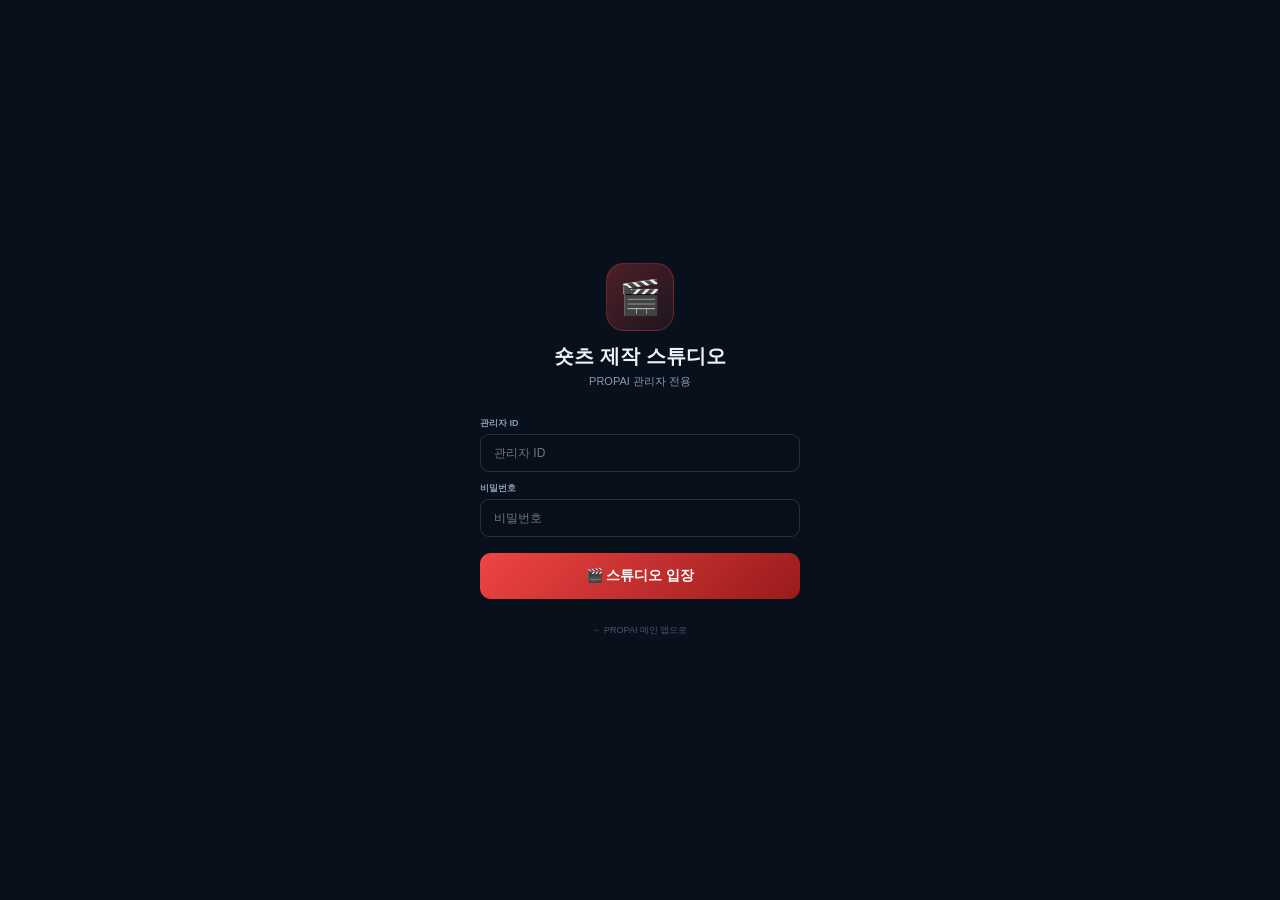
<file: propai_shorts_studio (2).html>
<!DOCTYPE html>
<html lang="ko">
<head>
<meta charset="UTF-8">
<meta name="viewport" content="width=device-width,initial-scale=1,maximum-scale=1">
<title>PROPAI 숏츠 제작 스튜디오 | 관리자 전용</title>
<style>
*{box-sizing:border-box;margin:0;padding:0}
:root{
  --bg:#08101C;--s1:#0D1929;--s2:#111F30;
  --red:#EF4444;--redsub:#FCA5A5;
  --jade:#2DD4A0;--gold:#C9A84C;--river:#4A9EE0;
  --txt:#EDF2F7;--txt2:#8A9AB0;--txt3:#4A5568;
  --line:rgba(255,255,255,.08);--line2:rgba(255,255,255,.13);
  --sans:'Apple SD Gothic Neo','Noto Sans KR',sans-serif;
}
body{background:var(--bg);color:var(--txt);font-family:var(--sans);min-height:100vh}

/* 헤더 */
.hdr{background:linear-gradient(135deg,#060E1C,#0A1828);padding:12px 16px;border-bottom:2px solid rgba(239,68,68,.3);position:sticky;top:0;z-index:100}
.hdr-inner{max-width:600px;margin:0 auto;display:flex;align-items:center;justify-content:space-between}
.logo-box{display:flex;align-items:center;gap:10px}
.logo-icon{width:40px;height:40px;border-radius:11px;background:linear-gradient(135deg,rgba(239,68,68,.3),rgba(239,68,68,.1));display:flex;align-items:center;justify-content:center;font-size:20px;border:1px solid rgba(239,68,68,.3)}

/* 로그인 화면 */
#login-screen{position:fixed;inset:0;background:var(--bg);z-index:999;display:flex;flex-direction:column;align-items:center;justify-content:center;padding:24px}

/* 콘텐츠 */
.wrap{max-width:600px;margin:0 auto;padding:16px 16px 80px}

/* 스텝 카드 */
.step-card{background:var(--s1);border-radius:14px;overflow:hidden;margin-bottom:14px}
.step-hdr{padding:14px 16px;display:flex;align-items:center;gap:12px;cursor:pointer}
.step-num{width:34px;height:34px;border-radius:9px;display:flex;align-items:center;justify-content:center;font-size:15px;font-weight:900;flex-shrink:0}
.step-body{padding:0 16px 16px;display:none}
.step-body.open{display:block}

/* 파일 업로드 */
.upload-zone{display:block;width:100%;padding:18px;border-radius:10px;border:2px dashed;font-size:13px;font-weight:700;text-align:center;cursor:pointer;transition:.2s}
.upload-zone:hover{opacity:.8}

/* 사진 미리보기 */
.photo-grid{display:flex;flex-wrap:wrap;gap:8px;margin-top:10px}
.photo-thumb{width:72px;height:72px;border-radius:9px;background-size:cover;background-position:center;border:2px solid rgba(45,212,160,.4);position:relative;flex-shrink:0}
.photo-del{position:absolute;top:-6px;right:-6px;width:18px;height:18px;border-radius:50%;background:#EF4444;color:#fff;font-size:10px;display:flex;align-items:center;justify-content:center;cursor:pointer;font-weight:900;border:2px solid var(--bg)}

/* 도구 그리드 */
.tool-grid{display:grid;grid-template-columns:1fr 1fr;gap:8px}
.tool-btn{display:flex;align-items:center;gap:10px;background:rgba(255,255,255,.04);border:1px solid var(--line2);border-radius:11px;padding:13px;text-decoration:none;transition:.2s}
.tool-btn:hover{opacity:.8;transform:translateY(-1px)}

/* 발송 체크박스 */
.send-check{display:flex;align-items:center;gap:10px;border-radius:10px;padding:11px 13px;cursor:pointer;margin-bottom:7px}
.send-check input{width:18px;height:18px}

/* 버튼 */
.btn{width:100%;padding:14px;border-radius:11px;font-family:var(--sans);font-size:14px;font-weight:900;cursor:pointer;border:none;margin-bottom:8px;transition:.2s}
.btn:active{transform:scale(.98)}
.btn-red{background:linear-gradient(135deg,#EF4444,#991B1B);color:#fff}
.btn-yellow{background:linear-gradient(135deg,#FEE500,#E6CF00);color:#3C1E1E}
.btn-jade{background:linear-gradient(135deg,var(--jade),#0D8060);color:#08101C}
.btn-ghost{background:rgba(255,255,255,.05);border:1px solid var(--line2)!important;color:var(--txt2)}

/* 입력 */
.fi{width:100%;padding:11px 13px;background:rgba(8,16,28,.7);border:1px solid var(--line2);border-radius:9px;color:var(--txt);font-size:12px;font-family:var(--sans);outline:none}
.fi:focus{border-color:var(--jade)}
.flbl{display:block;font-size:9px;color:var(--txt2);margin-bottom:4px;font-weight:700}

/* 접수함 */
.req-card{background:rgba(8,16,28,.5);border:1px solid rgba(239,68,68,.2);border-radius:11px;padding:13px;margin-bottom:8px}

/* 진행바 */
.progress-bar{background:rgba(255,255,255,.06);border-radius:20px;height:6px;margin:10px 0}
.progress-fill{background:linear-gradient(90deg,var(--jade),var(--river));border-radius:20px;height:100%;transition:width .4s}

/* 토스트 */
#studio-toast{position:fixed;bottom:20px;left:50%;transform:translateX(-50%);background:rgba(20,35,55,.97);border:1px solid rgba(45,212,160,.4);color:var(--txt);padding:12px 20px;border-radius:11px;font-size:11px;font-weight:700;z-index:9999;display:none;text-align:center;white-space:pre-line;max-width:300px;line-height:1.6}

/* 뱃지 */
.badge{display:inline-block;font-size:9px;padding:2px 9px;border-radius:4px;font-weight:700}
.badge-red{background:rgba(239,68,68,.15);color:var(--redsub)}
.badge-jade{background:rgba(45,212,160,.15);color:var(--jade)}
.badge-gold{background:rgba(201,168,76,.15);color:#E8C97A}

/* 현재 작업 */
#current-job{display:none;background:linear-gradient(135deg,rgba(45,212,160,.1),rgba(45,212,160,.04));border:1.5px solid rgba(45,212,160,.3);border-radius:12px;padding:13px;margin-bottom:14px}
</style>
</head>
<body>

<!-- ══ 관리자 로그인 ══ -->
<div id="login-screen">
  <div style="text-align:center;margin-bottom:28px">
    <div style="width:68px;height:68px;border-radius:18px;background:linear-gradient(135deg,rgba(239,68,68,.3),rgba(239,68,68,.1));display:flex;align-items:center;justify-content:center;font-size:34px;margin:0 auto 12px;border:1px solid rgba(239,68,68,.3)">🎬</div>
    <div style="font-size:20px;font-weight:900;margin-bottom:4px">숏츠 제작 스튜디오</div>
    <div style="font-size:11px;color:var(--txt2)">PROPAI 관리자 전용</div>
  </div>
  <div style="width:100%;max-width:320px">
    <div style="margin-bottom:10px">
      <label class="flbl">관리자 ID</label>
      <input id="login-id" type="text" placeholder="관리자 ID" class="fi">
    </div>
    <div style="margin-bottom:16px">
      <label class="flbl">비밀번호</label>
      <input id="login-pw" type="password" placeholder="비밀번호" class="fi" onkeydown="if(event.key==='Enter')studioLogin()">
    </div>
    <button onclick="studioLogin()" class="btn btn-red">🎬 스튜디오 입장</button>
    <div style="text-align:center;margin-top:12px">
      <a href="index.html" style="font-size:9px;color:var(--txt3);text-decoration:none">← PROPAI 메인 앱으로</a>
    </div>
  </div>
</div>

<!-- ══ 스튜디오 메인 ══ -->
<div id="studio-app" style="display:none">

<!-- 헤더 -->
<div class="hdr">
  <div class="hdr-inner">
    <div class="logo-box">
      <div class="logo-icon">🎬</div>
      <div>
        <div style="font-size:9px;color:var(--redsub);font-weight:700;letter-spacing:1px">ADMIN SHORTS STUDIO</div>
        <div style="font-size:14px;font-weight:900">숏츠 제작 스튜디오</div>
      </div>
    </div>
    <div style="display:flex;align-items:center;gap:8px">
      <span id="admin-name-badge" style="font-size:9px;background:rgba(239,68,68,.15);border:1px solid rgba(239,68,68,.3);color:var(--redsub);padding:3px 10px;border-radius:20px;font-weight:700"></span>
      <button onclick="studioLogout()" style="background:rgba(239,68,68,.1);border:1px solid rgba(239,68,68,.2);color:var(--redsub);padding:5px 10px;border-radius:7px;font-size:9px;font-weight:700;cursor:pointer;font-family:var(--sans)">나가기</button>
    </div>
  </div>
</div>

<div class="wrap">

  <!-- 현재 작업 중 -->
  <div id="current-job">
    <div style="font-size:9px;color:var(--jade);font-weight:700;margin-bottom:4px">🎬 현재 제작 중</div>
    <div id="current-job-name" style="font-size:15px;font-weight:900"></div>
    <div style="margin-top:8px">
      <div style="font-size:9px;color:var(--txt2);margin-bottom:4px">진행 단계</div>
      <div class="progress-bar"><div class="progress-fill" id="job-progress" style="width:20%"></div></div>
      <div id="job-step-label" style="font-size:9px;color:var(--jade);font-weight:700">STEP 1: 파일 업로드</div>
    </div>
  </div>

  <!-- ══ STEP 1: 신청 접수함 ══ -->
  <div class="step-card" style="border:1px solid rgba(239,68,68,.2)">
    <div class="step-hdr" onclick="toggleStep(0)">
      <div class="step-num" style="background:rgba(239,68,68,.2);color:var(--redsub)">1</div>
      <div style="flex:1">
        <div style="font-size:13px;font-weight:900">파트너 신청 접수함</div>
        <div style="font-size:9px;color:var(--txt2)">파트너가 이메일로 보낸 숏츠 신청 목록</div>
      </div>
      <div id="step-arrow-0" style="font-size:16px;color:var(--txt2)">▼</div>
    </div>
    <div class="step-body open" id="step-body-0">
      <!-- 이메일 확인 배너 -->
      <div style="background:rgba(254,229,0,.06);border:1px solid rgba(254,229,0,.2);border-radius:9px;padding:10px 12px;margin-bottom:12px;display:flex;align-items:center;gap:10px">
        <span style="font-size:20px">📧</span>
        <div style="flex:1">
          <div style="font-size:11px;font-weight:800;color:#FEE500">파트너 파일 이메일 확인</div>
          <div style="font-size:9px;color:var(--txt2)">5788285[at]naver.com 에서 사진+영상 확인 후 STEP 2 업로드</div>
        </div>
        <button onclick="sToast('네이버 메일 확인: 5788285[at]naver.com')" style="padding:7px 12px;border-radius:7px;background:rgba(254,229,0,.12);border:1px solid rgba(254,229,0,.25);color:#FEE500;font-family:var(--sans);font-size:10px;font-weight:800;cursor:pointer;flex-shrink:0">메일 확인</button>
      </div>
      <!-- 접수 목록 -->
      <div id="req-list">
        <div style="text-align:center;padding:20px;color:var(--txt3);font-size:10px">새로고침을 눌러 신청 목록을 불러오세요</div>
      </div>
      <div style="display:flex;gap:7px;margin-top:8px">
        <button onclick="loadRequests()" class="btn btn-ghost" style="flex:1;padding:11px;border:1px solid rgba(239,68,68,.2)!important;color:var(--redsub)!important">🔄 새로고침</button>
        <button onclick="addManualRequest()" class="btn btn-ghost" style="flex:1;padding:11px">+ 수동 접수</button>
      </div>
    </div>
  </div>

  <!-- ══ STEP 2: 파일 업로드 ══ -->
  <div class="step-card" style="border:1px solid rgba(45,212,160,.2)">
    <div class="step-hdr" onclick="toggleStep(1)">
      <div class="step-num" style="background:rgba(45,212,160,.2);color:var(--jade)">2</div>
      <div style="flex:1">
        <div style="font-size:13px;font-weight:900">파일 업로드</div>
        <div style="font-size:9px;color:var(--txt2)">이메일로 받은 사진·영상을 여기에 업로드</div>
      </div>
      <div id="step-arrow-1" style="font-size:16px;color:var(--txt2)">▶</div>
    </div>
    <div class="step-body" id="step-body-1">
      <!-- 매물명 -->
      <div style="margin-bottom:12px">
        <label class="flbl">매물명 / 광고 제목</label>
        <input id="s-prop" type="text" placeholder="예: 시그니엘 95평 임대 / 래전드힐스 9평" class="fi" style="border-color:rgba(45,212,160,.3)">
      </div>
      <!-- 사진 -->
      <div style="background:rgba(8,16,28,.5);border:1px solid rgba(45,212,160,.2);border-radius:11px;padding:13px;margin-bottom:10px">
        <div style="display:flex;justify-content:space-between;align-items:center;margin-bottom:9px">
          <div style="font-size:12px;font-weight:800">📸 사진 (최대 10장)</div>
          <span id="photo-cnt" class="badge badge-jade">0/10</span>
        </div>
        <label class="upload-zone" style="background:rgba(45,212,160,.05);border-color:rgba(45,212,160,.3);color:var(--jade)">
          📎 사진 선택 (JPG · PNG · HEIC)
          <input type="file" id="s-photos" accept="image/*" multiple style="display:none" onchange="onPhotos(this)">
        </label>
        <div class="photo-grid" id="photo-grid"></div>
      </div>
      <!-- 영상 -->
      <div style="background:rgba(8,16,28,.5);border:1px solid rgba(239,68,68,.2);border-radius:11px;padding:13px">
        <div style="display:flex;justify-content:space-between;align-items:center;margin-bottom:9px">
          <div style="font-size:12px;font-weight:800">🎬 영상 (20~30초)</div>
          <span id="video-badge" class="badge badge-red">미첨부</span>
        </div>
        <label class="upload-zone" style="background:rgba(239,68,68,.05);border-color:rgba(239,68,68,.3);color:var(--redsub)">
          🎬 영상 선택 (MP4 · MOV · AVI)
          <input type="file" id="s-video" accept="video/*" style="display:none" onchange="onVideo(this)">
        </label>
        <div id="video-info" style="display:none;margin-top:9px;font-size:10px;color:var(--jade);padding:9px 11px;background:rgba(8,16,28,.4);border-radius:8px"></div>
      </div>
    </div>
  </div>

  <!-- ══ STEP 3: 영상 편집 ══ -->
  <div class="step-card" style="border:1px solid rgba(201,168,76,.2)">
    <div class="step-hdr" onclick="toggleStep(2)">
      <div class="step-num" style="background:rgba(201,168,76,.2);color:#E8C97A">3</div>
      <div style="flex:1">
        <div style="font-size:13px;font-weight:900">영상 편집 (숏츠 제작)</div>
        <div style="font-size:9px;color:var(--txt2)">9:16 세로형 60초 이내 · AI 자동편집 도구</div>
      </div>
      <div id="step-arrow-2" style="font-size:16px;color:var(--txt2)">▶</div>
    </div>
    <div class="step-body" id="step-body-2">
      <div style="background:rgba(201,168,76,.06);border:1px solid rgba(201,168,76,.15);border-radius:9px;padding:10px 13px;margin-bottom:12px;font-size:9px;color:var(--txt2);line-height:1.9">
        💡 <strong style="color:#E8C97A">제작 팁:</strong> CapCut AI 자동편집 → 9:16 세로 선택 → 사진 슬라이드쇼 → 자막 추가 → 배경음악 → 내보내기
      </div>
      <div class="tool-grid">
        <a href="https://www.capcut.com" target="_blank" class="tool-btn">
          <span style="font-size:26px">✂️</span>
          <div><div style="font-size:12px;font-weight:800">CapCut</div><div style="font-size:9px;color:var(--txt2)">AI 자동편집 ★추천</div></div>
        </a>
        <a href="https://vrew.voyagerx.com" target="_blank" class="tool-btn">
          <span style="font-size:26px">🎬</span>
          <div><div style="font-size:12px;font-weight:800">Vrew</div><div style="font-size:9px;color:var(--txt2)">AI 자막 자동생성</div></div>
        </a>
        <a href="https://clova.ai/dubbing" target="_blank" class="tool-btn">
          <span style="font-size:26px">🎙️</span>
          <div><div style="font-size:12px;font-weight:800">클로바더빙</div><div style="font-size:9px;color:var(--txt2)">AI 나레이션 생성</div></div>
        </a>
        <a href="https://www.canva.com" target="_blank" class="tool-btn">
          <span style="font-size:26px">🎨</span>
          <div><div style="font-size:12px;font-weight:800">Canva</div><div style="font-size:9px;color:var(--txt2)">썸네일·자막 디자인</div></div>
        </a>
      </div>
    </div>
  </div>

  <!-- ══ STEP 4: 유튜브 업로드 ══ -->
  <div class="step-card" style="border:1px solid rgba(239,68,68,.2)">
    <div class="step-hdr" onclick="toggleStep(3)">
      <div class="step-num" style="background:rgba(239,68,68,.2);color:var(--redsub)">4</div>
      <div style="flex:1">
        <div style="font-size:13px;font-weight:900">유튜브 숏츠 업로드</div>
        <div style="font-size:9px;color:var(--txt2)">편집 완성 후 유튜브에 올리고 링크 등록</div>
      </div>
      <div id="step-arrow-3" style="font-size:16px;color:var(--txt2)">▶</div>
    </div>
    <div class="step-body" id="step-body-3">
      <a href="https://studio.youtube.com" target="_blank"
        style="display:flex;align-items:center;justify-content:space-between;background:rgba(239,68,68,.1);border:1.5px solid rgba(239,68,68,.3);border-radius:11px;padding:14px;text-decoration:none;margin-bottom:12px">
        <div style="display:flex;align-items:center;gap:11px">
          <span style="font-size:28px">▶️</span>
          <div>
            <div style="font-size:13px;font-weight:800;color:var(--txt)">YouTube Studio 열기</div>
            <div style="font-size:9px;color:var(--txt2)">#숏츠 #강남부동산 #대치동 #PROPAI 태그 추가</div>
          </div>
        </div>
        <span style="font-size:20px;color:var(--redsub)">→</span>
      </a>
      <label class="flbl">완성된 유튜브 숏츠 링크</label>
      <div style="display:flex;gap:8px;margin-bottom:8px">
        <input id="yt-link" type="text" placeholder="https://youtube.com/shorts/..." class="fi" style="flex:1;border-color:rgba(239,68,68,.2)">
        <button onclick="saveLink()" style="padding:11px 16px;border-radius:9px;background:rgba(239,68,68,.15);border:1px solid rgba(239,68,68,.3);color:var(--redsub);font-family:var(--sans);font-size:11px;font-weight:800;cursor:pointer">저장</button>
      </div>
    </div>
  </div>

  <!-- ══ STEP 5: SNS 발송 ══ -->
  <div class="step-card" style="border:1px solid rgba(254,229,0,.2)">
    <div class="step-hdr" onclick="toggleStep(4)">
      <div class="step-num" style="background:rgba(254,229,0,.2);color:#FEE500">5</div>
      <div style="flex:1">
        <div style="font-size:13px;font-weight:900">SNS 광고 발송</div>
        <div style="font-size:9px;color:var(--txt2)">유튜브 + 카카오톡 동시 발송</div>
      </div>
      <div id="step-arrow-4" style="font-size:16px;color:var(--txt2)">▶</div>
    </div>
    <div class="step-body" id="step-body-4">
      <div style="margin-bottom:12px">
        <label class="send-check" style="background:rgba(254,229,0,.06);border:1px solid rgba(254,229,0,.15)">
          <input type="checkbox" id="chk-admin" checked style="accent-color:#FEE500">
          <div><div style="font-size:12px;font-weight:800">💬 PROPAI 관리자 단톡방</div><div style="font-size:9px;color:var(--txt2)">이상수 대표 · 김은경 이사</div></div>
        </label>
        <label class="send-check" style="background:rgba(45,212,160,.05);border:1px solid rgba(45,212,160,.12)">
          <input type="checkbox" id="chk-partner" style="accent-color:var(--jade)">
          <div><div style="font-size:12px;font-weight:800">🤝 공동중개 파트너</div><div style="font-size:9px;color:var(--txt2)">파트너 단톡방 공유</div></div>
        </label>
        <label class="send-check" style="background:rgba(74,158,224,.05);border:1px solid rgba(74,158,224,.12)">
          <input type="checkbox" id="chk-customer" style="accent-color:var(--river)">
          <div><div style="font-size:12px;font-weight:800">🙋 수요자 고객</div><div style="font-size:9px;color:var(--txt2)">매칭 수요자에게 직접 발송</div></div>
        </label>
      </div>
      <button onclick="sendKakao()" class="btn btn-yellow">💬 카카오톡 광고 발송</button>
      <button onclick="sendBoth()" class="btn btn-red">🚀 유튜브 + 카카오 동시 발송</button>
      <button onclick="markDone()" class="btn btn-jade">✅ 이 매물 숏츠 완료 처리</button>
      <a href="index.html" class="btn btn-ghost" style="display:block;text-align:center;text-decoration:none;padding:14px;margin-bottom:0">← PROPAI 메인 앱으로</a>
    </div>
  </div>

</div><!-- /wrap -->
</div><!-- /studio-app -->

<!-- 토스트 -->
<div id="studio-toast"></div>

<script>
/* ── 관리자 계정 ── */
var admins = [
  {id:'sk5788285', pw:'ai0191', name:'이상수 대표'},
  {id:'ai2482',    pw:'ai2460', name:'김은경 관리자'}
];
var _currentJobIdx = -1;

function studioLogin(){
  var id = (document.getElementById('login-id')||{}).value||'';
  var pw = (document.getElementById('login-pw')||{}).value||'';
  var found = admins.find(function(a){return a.id===id && a.pw===pw;});
  if(!found){ sToast('관리자 ID·비밀번호를 확인해주세요'); return; }
  document.getElementById('login-screen').style.display='none';
  document.getElementById('studio-app').style.display='block';
  var nb = document.getElementById('admin-name-badge');
  if(nb) nb.textContent = found.name;
  loadRequests();
  sToast('🎬 환영합니다 '+found.name+'!\n숏츠 스튜디오에 입장하셨습니다');
}

function studioLogout(){
  document.getElementById('login-screen').style.display='flex';
  document.getElementById('studio-app').style.display='none';
  document.getElementById('login-id').value='';
  document.getElementById('login-pw').value='';
}

/* ── 스텝 토글 ── */
function toggleStep(n){
  for(var i=0;i<5;i++){
    var body = document.getElementById('step-body-'+i);
    var arrow = document.getElementById('step-arrow-'+i);
    if(!body) continue;
    if(i===n){
      var isOpen = body.classList.contains('open');
      body.classList.toggle('open',!isOpen);
      if(arrow) arrow.textContent = isOpen ? '▶' : '▼';
    } else {
      body.classList.remove('open');
      if(arrow) arrow.textContent='▶';
    }
  }
}

/* ── 사진 업로드 ── */
function onPhotos(input){
  var files = Array.from(input.files).slice(0,10);
  var badge = document.getElementById('photo-cnt');
  var grid  = document.getElementById('photo-grid');
  if(badge){ badge.textContent=files.length+'/10'; }
  if(grid){
    grid.innerHTML='';
    files.forEach(function(file,i){
      var reader=new FileReader();
      reader.onload=function(e){
        var div=document.createElement('div');
        div.className='photo-thumb';
        div.style.backgroundImage='url('+e.target.result+')';
        var del=document.createElement('div');
        del.className='photo-del'; del.textContent='✕';
        del.onclick=function(){ div.remove(); var cnt=document.querySelectorAll('.photo-thumb').length; if(badge) badge.textContent=cnt+'/10'; };
        div.appendChild(del);
        grid.appendChild(div);
      };
      reader.readAsDataURL(file);
    });
  }
  updateProgress(40);
  sToast('📸 사진 '+files.length+'장 업로드! CapCut으로 편집하세요');
}

/* ── 영상 업로드 ── */
function onVideo(input){
  var file=input.files[0]; if(!file) return;
  var badge=document.getElementById('video-badge');
  var info=document.getElementById('video-info');
  var mb=(file.size/1024/1024).toFixed(1);
  if(badge){badge.textContent='✅ 첨부완료';badge.style.background='rgba(45,212,160,.15)';badge.style.color='#2DD4A0';}
  if(info){info.style.display='block';info.innerHTML='🎬 <strong style="color:#2DD4A0">'+file.name+'</strong> ('+mb+'MB) · 편집 후 유튜브에 업로드하세요';}
  updateProgress(60);
  sToast('🎬 영상 업로드 완료! CapCut/Vrew로 편집하세요');
}

/* ── 링크 저장 ── */
function saveLink(){
  var link=(document.getElementById('yt-link')||{}).value||'';
  if(!link){ sToast('링크를 입력해주세요'); return; }
  localStorage.setItem('propai_studio_yt_link', link);
  updateProgress(80);
  sToast('✅ 유튜브 링크 저장! 아래 발송 버튼을 누르세요');
}

/* ── 카카오 발송 ── */
function sendKakao(){
  var prop=(document.getElementById('s-prop')||{}).value||'매물';
  var link=(document.getElementById('yt-link')||{}).value||localStorage.getItem('propai_studio_yt_link')||'';
  var toAdmin=document.getElementById('chk-admin')&&document.getElementById('chk-admin').checked;
  var toPartner=document.getElementById('chk-partner')&&document.getElementById('chk-partner').checked;
  var toCustomer=document.getElementById('chk-customer')&&document.getElementById('chk-customer').checked;
  var targets=[];
  if(toAdmin) targets.push('관리자');
  if(toPartner) targets.push('파트너');
  if(toCustomer) targets.push('수요자');
  var msg='[PROPAI 숏츠 광고] '+prop;
  if(link) msg+=' '+link;
  msg+=' - 롯데타워앤강남빌딩부동산중개(주) 010-8985-8945 이상수대표 010-2482-2460 김은경이사';
  try{
    navigator.clipboard.writeText(msg).then(function(){
      sToast('💬 카카오 메시지 복사! 발송: '+targets.join(', '));
      if(toAdmin) setTimeout(function(){window.open('https://open.kakao.com/o/sPLGlKni','_blank');},800);
    });
  }catch(e){sToast('카카오톡에 직접 붙여넣기 해주세요');}
}

/* ── 유튜브 + 카카오 동시 ── */
function sendBoth(){
  window.open('https://studio.youtube.com','_blank');
  setTimeout(sendKakao, 1200);
  updateProgress(100);
  sToast('🚀 유튜브 스튜디오 열림 + 카카오 메시지 복사!');
}

/* ── 완료 처리 ── */
function markDone(){
  var prop=(document.getElementById('s-prop')||{}).value||'';
  var link=(document.getElementById('yt-link')||{}).value||'';
  if(_currentJobIdx>=0){
    var list=[];
    try{list=JSON.parse(localStorage.getItem('propai_shorts_requests')||'[]');}catch(e){}
    if(list[_currentJobIdx]){list[_currentJobIdx].status='done';list[_currentJobIdx].url=link;}
    localStorage.setItem('propai_shorts_requests',JSON.stringify(list));
    _currentJobIdx=-1;
  }
  document.getElementById('current-job').style.display='none';
  updateProgress(0);
  document.getElementById('s-prop').value='';
  document.getElementById('yt-link').value='';
  document.getElementById('photo-grid').innerHTML='';
  document.getElementById('photo-cnt').textContent='0/10';
  document.getElementById('video-badge').textContent='미첨부';
  document.getElementById('video-badge').style.color='';
  document.getElementById('video-badge').style.background='';
  document.getElementById('video-info').style.display='none';
  loadRequests();
  sToast('✅ 숏츠 제작 완료! 다음 매물을 선택하세요');
}

/* ── 진행바 ── */
function updateProgress(pct){
  var fill=document.getElementById('job-progress');
  var label=document.getElementById('job-step-label');
  if(fill) fill.style.width=pct+'%';
  var steps={0:'STEP 1: 파일 업로드 대기',40:'STEP 2: 사진 업로드 완료',60:'STEP 3: 영상 업로드 완료',80:'STEP 4: 유튜브 링크 등록',100:'✅ 제작 완료!'};
  if(label && steps[pct]) label.textContent=steps[pct];
}

/* ── 신청 접수함 ── */
function loadRequests(){
  var container=document.getElementById('req-list');
  if(!container) return;
  var list=[];
  try{list=JSON.parse(localStorage.getItem('propai_shorts_requests')||'[]');}catch(e){}
  if(list.length===0){
    container.innerHTML='<div style="text-align:center;padding:20px;color:var(--txt3);font-size:10px">신청 접수된 건이 없습니다</div>';
    return;
  }
  container.innerHTML=list.map(function(item,idx){
    var sc=item.status==='done'?'#2DD4A0':item.status==='editing'?'#E8C97A':'var(--redsub)';
    var sl=item.status==='done'?'✅ 완료':item.status==='editing'?'✏️ 편집중':'📥 접수';
    return '<div class="req-card">'
      +'<div style="display:flex;justify-content:space-between;align-items:center;margin-bottom:5px">'
      +'<span class="badge badge-red">📹 '+(item.type==='paid'?'유료':'무료')+'</span>'
      +'<span style="font-size:10px;font-weight:700;color:'+sc+'">'+sl+'</span>'
      +'</div>'
      +'<div style="font-size:13px;font-weight:800;margin-bottom:3px">'+(item.prop||'매물명 미입력')+'</div>'
      +'<div style="font-size:10px;color:var(--txt2);margin-bottom:10px">신청자: '+(item.tel||'-')+' · '+(item.date||'')+'</div>'
      +'<div style="display:flex;gap:6px">'
      +'<button onclick="startJob('+idx+')" style="flex:2;padding:10px;border-radius:8px;background:linear-gradient(135deg,rgba(239,68,68,.2),rgba(239,68,68,.1));border:1px solid rgba(239,68,68,.3);color:var(--redsub);font-family:var(--sans);font-size:11px;font-weight:800;cursor:pointer">🎬 제작 시작</button>'
      +'<button onclick="setStatus('+idx+',\'done\')" style="flex:1;padding:10px;border-radius:8px;background:rgba(45,212,160,.08);border:1px solid rgba(45,212,160,.2);color:var(--jade);font-family:var(--sans);font-size:10px;font-weight:700;cursor:pointer">✅ 완료</button>'
      +'<button onclick="deleteReq('+idx+')" style="padding:10px 12px;border-radius:8px;background:rgba(255,255,255,.04);border:1px solid var(--line);color:var(--txt3);font-family:var(--sans);font-size:10px;cursor:pointer">🗑</button>'
      +'</div></div>';
  }).join('');
}

function startJob(idx){
  var list=[];
  try{list=JSON.parse(localStorage.getItem('propai_shorts_requests')||'[]');}catch(e){}
  var item=list[idx]; if(!item) return;
  _currentJobIdx=idx;
  var cj=document.getElementById('current-job');
  var cjn=document.getElementById('current-job-name');
  if(cj){ cj.style.display='block'; }
  if(cjn){ cjn.textContent=item.prop||''; }
  document.getElementById('s-prop').value=item.prop||'';
  list[idx].status='editing';
  localStorage.setItem('propai_shorts_requests',JSON.stringify(list));
  // STEP 2 열기
  toggleStep(1);
  var step2=document.getElementById('step-body-1');
  if(step2) step2.scrollIntoView({behavior:'smooth',block:'start'});
  updateProgress(20);
  loadRequests();
  sToast('🎬 제작 시작! 매물: '+item.prop+' - 이메일에서 받은 사진+영상을 STEP 2에 업로드하세요');
}

function setStatus(idx, status){
  var list=[];
  try{list=JSON.parse(localStorage.getItem('propai_shorts_requests')||'[]');}catch(e){}
  if(list[idx]) list[idx].status=status;
  localStorage.setItem('propai_shorts_requests',JSON.stringify(list));
  loadRequests();
}

function deleteReq(idx){
  var list=[];
  try{list=JSON.parse(localStorage.getItem('propai_shorts_requests')||'[]');}catch(e){}
  list.splice(idx,1);
  localStorage.setItem('propai_shorts_requests',JSON.stringify(list));
  loadRequests();
  sToast('삭제되었습니다');
}

function addManualRequest(){
  var prop=prompt('매물명을 입력해주세요 (예: 시그니엘 95평 임대)');
  if(!prop) return;
  var tel=prompt('파트너 연락처 (010-XXXX-XXXX)')||'-';
  var item={prop:prop,tel:tel,platform:'youtube',type:'paid',status:'접수',date:new Date().toLocaleString('ko-KR')};
  var list=[];
  try{list=JSON.parse(localStorage.getItem('propai_shorts_requests')||'[]');}catch(e){}
  list.unshift(item);
  localStorage.setItem('propai_shorts_requests',JSON.stringify(list));
  loadRequests();
  sToast('📥 수동 접수 등록! '+prop);
}

/* ── 토스트 ── */
function sToast(msg){
  var el=document.getElementById('studio-toast');
  if(!el) return;
  el.textContent=msg;
  el.style.display='block';
  clearTimeout(window._st);
  window._st=setTimeout(function(){el.style.display='none';},3500);
}
</script>
</body>
</html>
</file>
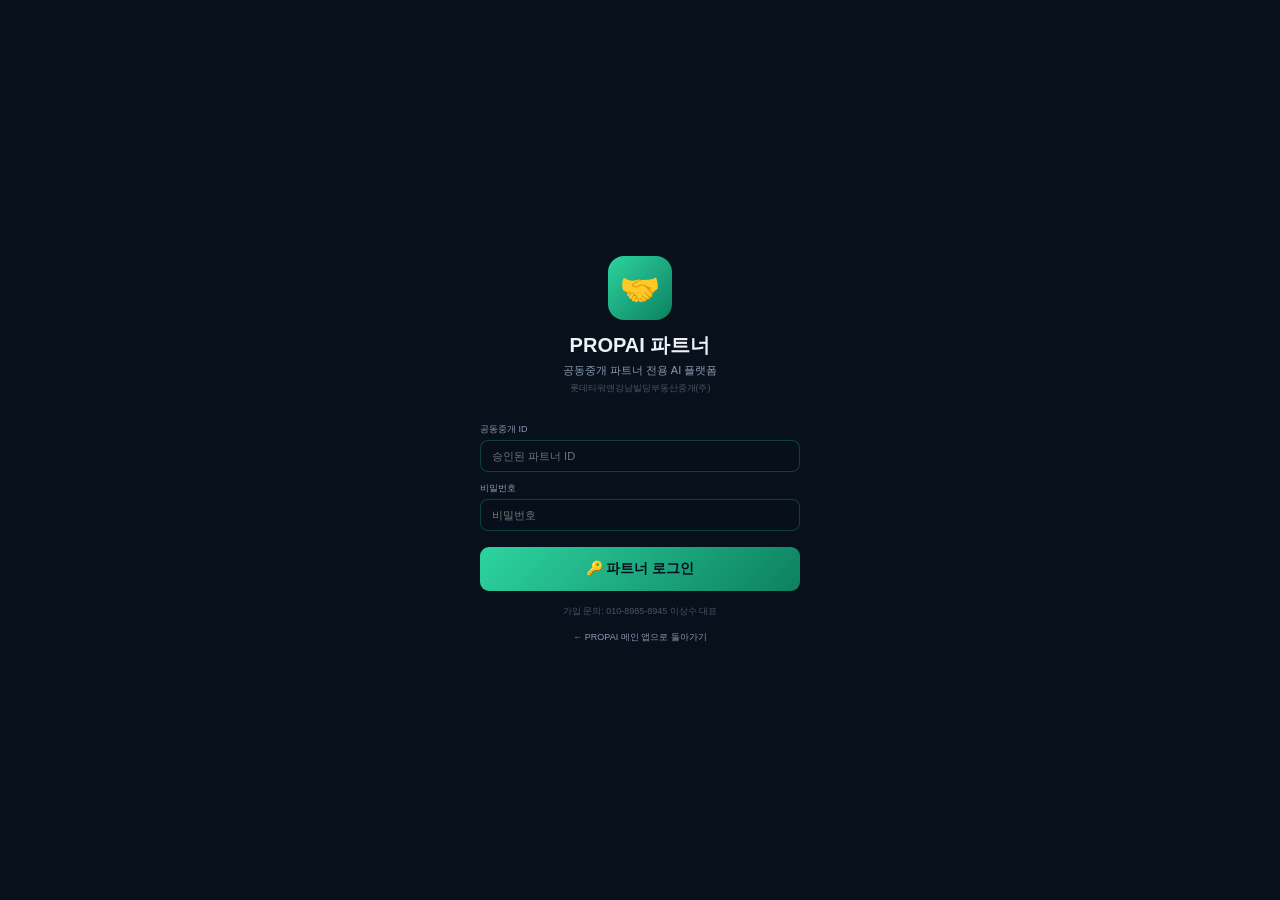
<file: templates/propai_partner.html>
<!DOCTYPE html>
<html lang="ko">
<head>
<meta charset="UTF-8">
<meta name="viewport" content="width=device-width,initial-scale=1,maximum-scale=1">
<title>PROPAI 공동중개 파트너 플랫폼</title>
<style>
*{box-sizing:border-box;margin:0;padding:0}
:root{
  --bg:#08101C;--s1:#0D1929;--s2:#111F30;
  --jade:#2DD4A0;--gold:#C9A84C;--river:#4A9EE0;
  --txt:#EDF2F7;--txt2:#8A9AB0;--txt3:#4A5568;
  --line:rgba(255,255,255,.08);--line2:rgba(255,255,255,.12);
  --sans:'Apple SD Gothic Neo','Noto Sans KR',sans-serif;
}
body{background:var(--bg);color:var(--txt);font-family:var(--sans);min-height:100vh}

/* ── 헤더 ── */
.hdr{background:linear-gradient(135deg,#060E1C,#0A1828);border-bottom:1px solid rgba(45,212,160,.2);padding:10px 16px;position:sticky;top:0;z-index:100}
.hdr-inner{display:flex;align-items:center;justify-content:space-between;max-width:480px;margin:0 auto}
.logo{display:flex;align-items:center;gap:8px}
.logo-badge{width:32px;height:32px;border-radius:8px;background:linear-gradient(135deg,#2DD4A0,#0D8060);display:flex;align-items:center;justify-content:center;font-size:16px}
.logo-text{font-size:13px;font-weight:900;color:var(--txt)}
.logo-sub{font-size:8px;color:var(--jade);font-weight:700}
.hdr-badge{font-size:8px;background:rgba(45,212,160,.15);border:1px solid rgba(45,212,160,.3);color:var(--jade);padding:3px 10px;border-radius:5px;font-weight:700}

/* ── 컨텐츠 ── */
.wrap{max-width:480px;margin:0 auto;padding:0 0 80px}

/* ── 탭 네비 ── */
.tab-nav{display:flex;background:#0A0E17;border-bottom:1px solid var(--line);position:sticky;top:53px;z-index:99}
.tab-btn{flex:1;padding:11px 4px;border:none;background:transparent;border-bottom:3px solid transparent;color:var(--txt2);font-family:var(--sans);font-size:9px;font-weight:800;cursor:pointer;text-align:center;transition:.2s}
.tab-btn.on{border-bottom-color:var(--jade);color:var(--jade);background:rgba(45,212,160,.06)}

/* ── 카드 ── */
.card{background:var(--s1);border:1px solid var(--line2);border-radius:13px;padding:14px;margin-bottom:10px}
.card-have{border-color:rgba(45,212,160,.25);background:linear-gradient(135deg,rgba(45,212,160,.06),rgba(45,212,160,.02))}
.card-want{border-color:rgba(74,158,224,.25);background:linear-gradient(135deg,rgba(74,158,224,.06),rgba(74,158,224,.02))}
.card-income{border-color:rgba(201,168,76,.25);background:linear-gradient(135deg,rgba(201,168,76,.08),rgba(201,168,76,.02))}

/* ── 배지 ── */
.badge{display:inline-block;font-size:8px;padding:2px 8px;border-radius:4px;font-weight:700}
.badge-have{background:rgba(45,212,160,.15);color:var(--jade)}
.badge-want{background:rgba(74,158,224,.15);color:var(--river)}
.badge-matched{background:rgba(201,168,76,.15);color:var(--gold)}
.badge-hot{background:rgba(239,68,68,.15);color:#FCA5A5}

/* ── 그리드 ── */
.g3{display:grid;grid-template-columns:repeat(3,1fr);gap:6px;margin:8px 0}
.gbox{background:rgba(8,16,28,.5);border-radius:8px;padding:7px;text-align:center}
.gbox-n{font-size:12px;font-weight:900;color:var(--txt);margin-bottom:2px}
.gbox-l{font-size:8px;color:var(--txt2)}

/* ── 버튼 ── */
.btn{padding:10px;border-radius:9px;font-family:var(--sans);font-size:11px;font-weight:800;cursor:pointer;border:none;transition:.2s}
.btn-jade{background:linear-gradient(135deg,var(--jade),#0D8060);color:#08101C}
.btn-river{background:linear-gradient(135deg,var(--river),#1A5A9A);color:#fff}
.btn-gold{background:linear-gradient(135deg,var(--gold),#8A6A1A);color:#08101C}
.btn-ghost{background:rgba(255,255,255,.05);border:1px solid var(--line2);color:var(--txt2)}
.btn-sm{padding:7px 11px;font-size:10px}

/* ── 입력 ── */
.fi{width:100%;padding:9px 11px;background:rgba(8,16,28,.6);border:1px solid var(--line2);border-radius:8px;color:var(--txt);font-size:11px;font-family:var(--sans);outline:none}
.fi:focus{border-color:var(--jade)}
.fi-have:focus{border-color:var(--jade)}
.fi-want:focus{border-color:var(--river)}
.fg{margin-bottom:8px}
.flbl{display:block;font-size:8px;color:var(--txt2);margin-bottom:3px}
select.fi{cursor:pointer}
textarea.fi{resize:none;height:60px;line-height:1.5}

/* ── 옵션 태그 ── */
.opt{padding:4px 9px;border-radius:6px;background:rgba(255,255,255,.06);border:1px solid rgba(255,255,255,.1);color:var(--txt2);font-size:8px;font-weight:700;cursor:pointer;font-family:var(--sans);transition:.2s}
.opt.on{background:rgba(45,212,160,.12);border-color:rgba(45,212,160,.35);color:var(--jade)}
.opt-wrap{display:flex;flex-wrap:wrap;gap:4px;margin-top:5px}

/* ── 수익구조 ── */
.income-row{display:flex;justify-content:space-between;align-items:center;padding:8px 0;border-bottom:1px solid var(--line)}
.income-row:last-child{border-bottom:none}

/* ── 패널 ── */
.panel{display:none;padding:14px 16px}
.panel.on{display:block}

/* ── 토스트 ── */
#toast{position:fixed;bottom:90px;left:50%;transform:translateX(-50%);background:rgba(30,50,70,.96);border:1px solid var(--jade);color:var(--txt);padding:11px 18px;border-radius:10px;font-size:11px;font-weight:700;z-index:9999;display:none;text-align:center;white-space:pre-line;max-width:280px}

/* ── 로그인 화면 ── */
#login-screen{position:fixed;inset:0;background:var(--bg);z-index:999;display:flex;flex-direction:column;align-items:center;justify-content:center;padding:24px}

/* ── 통계 카드 ── */
.stat-grid{display:grid;grid-template-columns:repeat(3,1fr);gap:8px;margin-bottom:14px}
.stat-box{background:var(--s1);border:1px solid var(--line2);border-radius:11px;padding:12px 8px;text-align:center}
.stat-n{font-size:20px;font-weight:900;margin-bottom:3px}
.stat-l{font-size:8px;color:var(--txt2)}

/* ── 수익구조 다층 ── */
.income-tier{background:var(--s1);border-radius:13px;overflow:hidden;margin-bottom:10px}
.income-tier-hdr{padding:11px 14px;display:flex;justify-content:space-between;align-items:center}
.income-tier-body{padding:10px 14px 13px}
</style>
<script>
// ── 기본 내장 파트너 계정 (관리자용)
var builtinPartners = [
  {id:'jb001', pw:'1234', office:'김공인중개사사무소', plan:'free'},
  {id:'jb002', pw:'5678', office:'박부동산중개사무소', plan:'basic'},
  {id:'sk5788285', pw:'ai0191', office:'롯데타워앤강남빌딩부동산중개(주)', plan:'premium'},
];

function doPartnerLogin(){
  var id = (document.getElementById('login-id').value||'').trim();
  var pw = (document.getElementById('login-pw').value||'').trim();
  if(!id||!pw){ toast('⚠️ ID와 비밀번호를 입력해주세요'); return; }

  // ① 내장 계정 확인
  var partner = builtinPartners.find(function(p){ return p.id===id && p.pw===pw; });

  // ② localStorage 승인 계정 확인 (PROPAI 메인앱에서 승인된 계정)
  if(!partner){
    var approved = [];
    try { approved = JSON.parse(localStorage.getItem('propai_approved_partners')||'[]'); } catch(e){}
    var ap = approved.find(function(a){ return a.id===id && a.pw===pw; });
    if(ap) partner = {id:ap.id, pw:ap.pw, office:ap.office||ap.id, plan:ap.plan||'free'};
  }

  // ③ 대기/반려 확인
  if(!partner){
    var allApps = [];
    try { allApps = JSON.parse(localStorage.getItem('propai_partner_apps')||'[]'); } catch(e){}
    var pending  = allApps.find(function(a){ return a.id===id && a.status==='pending'; });
    var rejected = allApps.find(function(a){ return a.id===id && a.status==='rejected'; });
    if(pending){
      toast('⏳ 가입 신청 검토 중입니다.\n관리자 승인 후 로그인 가능합니다.\n📞 010-8985-8945 이상수 대표');
      return;
    }
    if(rejected){
      toast('❌ 가입이 반려되었습니다.\n📞 010-8985-8945 이상수 대표에게 문의해주세요');
      return;
    }
    toast('⚠️ 아이디 또는 비밀번호가 올바르지 않습니다');
    return;
  }

  var planNames = {free:'무료플랜', basic:'스탠다드', premium:'프리미엄'};
  document.getElementById('partner-name-badge').textContent = partner.office || partner.id;
  document.getElementById('plan-badge').textContent = planNames[partner.plan] || '무료플랜';
  document.getElementById('login-screen').style.display = 'none';
  document.getElementById('app').style.display = 'block';
  toast('✅ 환영합니다!\n' + (partner.office||partner.id) + '\nPROPAI 파트너 플랫폼 로그인 완료 😊');
}

function doLogout(){
  document.getElementById('login-screen').style.display = 'flex';
  document.getElementById('app').style.display = 'none';
  document.getElementById('login-id').value = '';
  document.getElementById('login-pw').value = '';
}

// ── 탭 전환
var panels = ['recv','have','want','mylist','income'];
function showPanel(key){
  panels.forEach(function(p){
    var el = document.getElementById('panel-' + p);
    if(el) el.className = 'panel' + (p === key ? ' on' : '');
  });
  document.querySelectorAll('.tab-btn').forEach(function(btn, i){
    btn.classList.toggle('on', panels[i] === key);
  });
  window.scrollTo(0, 0);
}

// ── 발송
function sendHave(){
  var title = document.getElementById('h-title');
  var addr  = document.getElementById('h-addr');
  if(!title||!title.value.trim()){ toast('제목을 입력해주세요'); return; }
  if(!addr||!addr.value.trim())  { toast('매물위치를 입력해주세요'); return; }
  toast('✅ AI매칭매물 있습니다 발송 완료!\n파트너 자동매칭 시작\n일 5건 한도 · 잔여 4건');
  title.value = ''; addr.value = '';
  showPanel('mylist');
}
function sendWant(){
  var title = document.getElementById('w-title');
  if(!title||!title.value.trim()){ toast('제목을 입력해주세요'); return; }
  toast('✅ AI매칭매물 구합니다 발송 완료!\n매물 자동탐색 시작됩니다');
  title.value = '';
  showPanel('recv');
}

// ── 토스트
function toast(msg){
  var el = document.getElementById('toast');
  if(!el) return;
  el.textContent = msg;
  el.style.display = 'block';
  clearTimeout(window._toastTimer);
  window._toastTimer = setTimeout(function(){ el.style.display = 'none'; }, 3500);
}

// ── Enter 키 로그인
window.addEventListener('DOMContentLoaded', function(){
  var pwEl = document.getElementById('login-pw');
  if(pwEl) pwEl.addEventListener('keydown', function(e){
    if(e.key === 'Enter') doPartnerLogin();
  });
});
</script>
</head>
<body>

<!-- ══ 로그인 화면 ══ -->
<div id="login-screen">
  <div style="text-align:center;margin-bottom:28px">
    <div style="width:64px;height:64px;border-radius:16px;background:linear-gradient(135deg,#2DD4A0,#0D8060);display:flex;align-items:center;justify-content:center;font-size:32px;margin:0 auto 12px">🤝</div>
    <div style="font-size:20px;font-weight:900;color:#EDF2F7;margin-bottom:4px">PROPAI 파트너</div>
    <div style="font-size:11px;color:#8A9AB0">공동중개 파트너 전용 AI 플랫폼</div>
    <div style="font-size:9px;color:#4A5568;margin-top:4px">롯데타워앤강남빌딩부동산중개(주)</div>
  </div>
  <div style="width:100%;max-width:320px">
    <div style="margin-bottom:10px">
      <label style="font-size:9px;color:#8A9AB0;display:block;margin-bottom:4px">공동중개 ID</label>
      <input id="login-id" type="text" placeholder="승인된 파트너 ID" class="fi" style="border:1px solid rgba(45,212,160,.25)">
    </div>
    <div style="margin-bottom:16px">
      <label style="font-size:9px;color:#8A9AB0;display:block;margin-bottom:4px">비밀번호</label>
      <input id="login-pw" type="password" placeholder="비밀번호" class="fi" style="border:1px solid rgba(45,212,160,.25)">
    </div>
    <button onclick="doPartnerLogin()" class="btn btn-jade" style="width:100%;padding:13px;font-size:14px">🔑 파트너 로그인</button>
    <div style="text-align:center;margin-top:14px;font-size:9px;color:#4A5568">
      가입 문의: 010-8985-8945 이상수 대표
    </div>
    <div style="text-align:center;margin-top:8px">
      <a href="index.html" style="font-size:9px;color:#8A9AB0;text-decoration:none">← PROPAI 메인 앱으로 돌아가기</a>
    </div>
  </div>
</div>

<!-- ══ 앱 메인 (로그인 후) ══ -->
<div id="app" style="display:none">

<!-- 헤더 -->
<div class="hdr">
  <div class="hdr-inner">
    <div class="logo">
      <div class="logo-badge">🤝</div>
      <div>
        <div class="logo-text">PROPAI <span style="color:var(--jade)">파트너</span></div>
        <div class="logo-sub" id="partner-name-badge">공동중개 파트너</div>
      </div>
    </div>
    <div style="display:flex;align-items:center;gap:8px">
      <div id="plan-badge" class="hdr-badge">무료플랜</div>
      <button onclick="doLogout()" style="background:rgba(239,68,68,.12);border:1px solid rgba(239,68,68,.2);color:#FCA5A5;padding:4px 9px;border-radius:6px;font-size:9px;font-weight:700;cursor:pointer;font-family:var(--sans)">로그아웃</button>
    </div>
  </div>
</div>

<!-- 탭 네비 -->
<div class="tab-nav">
  <button class="tab-btn on" onclick="showPanel('recv')">📥 받은<br>쪽지함</button>
  <button class="tab-btn" onclick="showPanel('have')">🏠 AI매칭매물<br>있습니다</button>
  <button class="tab-btn" onclick="showPanel('want')">🔍 AI매칭매물<br>구합니다</button>
  <button class="tab-btn" onclick="showPanel('mylist')">📋 내<br>매물목록</button>
  <button class="tab-btn" onclick="showPanel('income')">💰 수익<br>구조</button>
</div>

<div class="wrap">

  <!-- ════ 받은 쪽지함 ════ -->
  <div class="panel on" id="panel-recv">
    <!-- 통계 -->
    <div class="stat-grid">
      <div class="stat-box"><div class="stat-n" style="color:var(--jade)">7</div><div class="stat-l">오늘 수신</div></div>
      <div class="stat-box"><div class="stat-n" style="color:var(--gold)">3</div><div class="stat-l">AI매칭 완료</div></div>
      <div class="stat-box"><div class="stat-n" style="color:var(--river)">2</div><div class="stat-l">답장 대기</div></div>
    </div>

    <!-- 필터 -->
    <div class="card" style="margin-bottom:12px">
      <div style="display:grid;grid-template-columns:1fr 1fr;gap:7px;margin-bottom:7px">
        <div>
          <label class="flbl">구분</label>
          <select class="fi"><option>전체</option><option>AI매칭매물 있습니다</option><option>AI매칭매물 구합니다</option></select>
        </div>
        <div>
          <label class="flbl">지역</label>
          <select class="fi"><option>전체</option><option>대치동</option><option>역삼동</option><option>도곡동</option><option>삼성동</option><option>잠실동</option><option>반포동</option></select>
        </div>
      </div>
      <div style="display:grid;grid-template-columns:1fr 1fr;gap:7px;margin-bottom:8px">
        <div>
          <label class="flbl">매물종류</label>
          <select class="fi"><option>전체</option><option>아파트</option><option>오피스텔</option><option>상가</option><option>빌라</option></select>
        </div>
        <div>
          <label class="flbl">날짜</label>
          <input type="date" class="fi">
        </div>
      </div>
      <div class="opt-wrap" style="margin-bottom:8px">
        <button class="opt" onclick="this.classList.toggle('on')">금액조절 가능한</button>
        <button class="opt" onclick="this.classList.toggle('on')">즉시 입주 가능한</button>
        <button class="opt" onclick="this.classList.toggle('on')">손님 대기중</button>
        <button class="opt" onclick="this.classList.toggle('on')">바로 볼 수 있는</button>
      </div>
      <button onclick="toast('🔍 검색 완료 — 7건')" class="btn btn-jade" style="width:100%;padding:10px">🔍 검색하기</button>
    </div>

    <!-- 쪽지 카드 목록 -->
    <div class="card card-have" style="margin-bottom:10px">
      <div style="display:flex;justify-content:space-between;align-items:center;margin-bottom:8px">
        <div style="display:flex;align-items:center;gap:6px">
          <span class="badge badge-have">🏠 AI매칭매물 있습니다</span>
          <span style="font-size:8px;color:#4A5568">AI 97점</span>
        </div>
        <span style="font-size:8px;color:var(--txt3)">2026-03-27 21:42</span>
      </div>
      <div style="font-size:12px;font-weight:800;margin-bottom:5px">[한보미도맨션 2차] 41평 완전특혼수리 급매 있습니다</div>
      <div class="g3">
        <div class="gbox"><div class="gbox-n">대치동</div><div class="gbox-l">지역</div></div>
        <div class="gbox"><div class="gbox-n" style="color:var(--gold)">47억</div><div class="gbox-l">매도가</div></div>
        <div class="gbox"><div class="gbox-n">41평</div><div class="gbox-l">평형</div></div>
      </div>
      <div style="font-size:9px;color:var(--txt2);margin-bottom:9px;line-height:1.6">추가수리 불필요한 특혼수리급 · 긴급 매도 희망 · 우리공동중개사무소 02-539-4988</div>
      <div style="display:flex;gap:6px">
        <button onclick="toast('답장을 작성합니다')" class="btn btn-jade btn-sm" style="flex:1">💬 답장</button>
        <button onclick="toast('📌 저장되었습니다')" class="btn btn-ghost btn-sm" style="flex:1">📌 저장</button>
        <button onclick="this.closest('.card').remove();toast('삭제됨')" class="btn btn-sm" style="background:rgba(239,68,68,.08);border:1px solid rgba(239,68,68,.15);color:#FCA5A5;padding:7px 10px">🗑</button>
      </div>
    </div>

    <div class="card card-want" style="margin-bottom:10px">
      <div style="display:flex;justify-content:space-between;align-items:center;margin-bottom:8px">
        <div style="display:flex;align-items:center;gap:6px">
          <span class="badge badge-want">🔍 AI매칭매물 구합니다</span>
          <span style="font-size:8px;color:#4A5568">AI 91점</span>
        </div>
        <span style="font-size:8px;color:var(--txt3)">2026-03-27 19:15</span>
      </div>
      <div style="font-size:12px;font-weight:800;margin-bottom:5px">대치·도곡 30억대 아파트 구합니다</div>
      <div class="g3">
        <div class="gbox"><div class="gbox-n">대치·도곡</div><div class="gbox-l">희망지역</div></div>
        <div class="gbox"><div class="gbox-n" style="color:var(--river)">28~35억</div><div class="gbox-l">예산</div></div>
        <div class="gbox"><div class="gbox-n">30~40평</div><div class="gbox-l">희망평형</div></div>
      </div>
      <div style="font-size:9px;color:var(--txt2);margin-bottom:9px">학군 중시 실수요자 · 즉시 계약 가능</div>
      <div style="display:flex;gap:6px">
        <button onclick="toast('답장을 작성합니다')" class="btn btn-river btn-sm" style="flex:1">💬 답장</button>
        <button onclick="toast('📌 저장되었습니다')" class="btn btn-ghost btn-sm" style="flex:1">📌 저장</button>
        <button onclick="this.closest('.card').remove();toast('삭제됨')" class="btn btn-sm" style="background:rgba(239,68,68,.08);border:1px solid rgba(239,68,68,.15);color:#FCA5A5;padding:7px 10px">🗑</button>
      </div>
    </div>

    <div class="card card-have">
      <div style="display:flex;justify-content:space-between;align-items:center;margin-bottom:8px">
        <div style="display:flex;align-items:center;gap:6px">
          <span class="badge badge-have">🏠 AI매칭매물 있습니다</span>
          <span class="badge badge-hot" style="margin-left:2px">🔥 AI매칭</span>
        </div>
        <span style="font-size:8px;color:var(--txt3)">2026-03-27 17:03</span>
      </div>
      <div style="font-size:12px;font-weight:800;margin-bottom:5px">[삼환아르누보2] 오피스텔 월세 있습니다</div>
      <div class="g3">
        <div class="gbox"><div class="gbox-n">대치동</div><div class="gbox-l">지역</div></div>
        <div class="gbox"><div class="gbox-n" style="color:var(--jade)">월125만</div><div class="gbox-l">월세</div></div>
        <div class="gbox"><div class="gbox-n">7.8평</div><div class="gbox-l">전용면적</div></div>
      </div>
      <div style="font-size:9px;color:var(--txt2);margin-bottom:9px">보증금 1천 · 관리비포함 · 즉시입주 · 학원가 도보권</div>
      <div style="display:flex;gap:6px">
        <button onclick="toast('PROPAI 수요자 AI매칭 연결 요청 완료!\n관리 부동산에서 수요자 연결 진행합니다')" class="btn btn-jade btn-sm" style="flex:1">🤖 AI매칭 요청</button>
        <button onclick="toast('📌 저장되었습니다')" class="btn btn-ghost btn-sm" style="flex:1">📌 저장</button>
        <button onclick="this.closest('.card').remove();toast('삭제됨')" class="btn btn-sm" style="background:rgba(239,68,68,.08);border:1px solid rgba(239,68,68,.15);color:#FCA5A5;padding:7px 10px">🗑</button>
      </div>
    </div>
    <div style="text-align:center;padding:14px;color:var(--txt3);font-size:10px">오늘 7건 수신 · 답장 2건 대기</div>
  </div>

  <!-- ════ AI매칭매물 있습니다 발송 ════ -->
  <div class="panel" id="panel-have">
    <div style="background:linear-gradient(135deg,rgba(45,212,160,.08),rgba(45,212,160,.02));border:1.5px solid rgba(45,212,160,.3);border-radius:14px;padding:15px">
      <div style="font-size:14px;font-weight:900;color:var(--jade);margin-bottom:14px;display:flex;align-items:center;gap:8px">
        <span style="font-size:20px">🏠</span> AI매칭매물 있습니다 — 발송
      </div>
      <div class="fg">
        <label class="flbl">매물종류</label>
        <div style="display:grid;grid-template-columns:1fr 1fr;gap:7px">
          <select class="fi fi-have"><option>아파트</option><option>오피스텔</option><option>빌라</option><option>상가</option><option>토지</option><option>건물</option></select>
          <select class="fi fi-have"><option>매도</option><option>전세</option><option>월세</option><option>단기임대</option></select>
        </div>
      </div>
      <div class="fg">
        <label class="flbl">매물위치 (단지명 포함)</label>
        <input id="h-addr" type="text" placeholder="예: 서울 강남구 대치동 938 삼환아르누보2" class="fi fi-have">
      </div>
      <div class="fg">
        <label class="flbl">가격정보 (만원)</label>
        <div style="display:grid;grid-template-columns:1fr 1fr 1fr;gap:6px">
          <div><div style="font-size:8px;color:var(--txt2);margin-bottom:3px">매매가</div><input type="number" placeholder="0" class="fi fi-have" style="padding:7px 8px;font-size:10px"></div>
          <div><div style="font-size:8px;color:var(--txt2);margin-bottom:3px">보증금</div><input type="number" placeholder="0" class="fi fi-have" style="padding:7px 8px;font-size:10px"></div>
          <div><div style="font-size:8px;color:var(--txt2);margin-bottom:3px">월세</div><input type="number" placeholder="0" class="fi fi-have" style="padding:7px 8px;font-size:10px"></div>
        </div>
      </div>
      <div class="fg">
        <label class="flbl">면적 / 층수 / 방수</label>
        <div style="display:grid;grid-template-columns:1fr 1fr 1fr;gap:6px">
          <div><div style="font-size:8px;color:var(--txt2);margin-bottom:3px">전용m²</div><input type="number" placeholder="0" class="fi fi-have" style="padding:7px 8px;font-size:10px"></div>
          <div><div style="font-size:8px;color:var(--txt2);margin-bottom:3px">층수</div><input type="number" placeholder="0" class="fi fi-have" style="padding:7px 8px;font-size:10px"></div>
          <div><div style="font-size:8px;color:var(--txt2);margin-bottom:3px">방수</div><input type="number" placeholder="0" class="fi fi-have" style="padding:7px 8px;font-size:10px"></div>
        </div>
      </div>
      <div class="fg">
        <label class="flbl">제목</label>
        <input id="h-title" type="text" placeholder="예: [대치동 미도2차] 41평 급매 있습니다" class="fi fi-have">
      </div>
      <div class="fg">
        <label class="flbl">상세내용</label>
        <textarea placeholder="매물 특징, 입주일, 특이사항 등..." class="fi fi-have" style="height:70px"></textarea>
      </div>
      <div class="fg">
        <label class="flbl">옵션 선택</label>
        <div class="opt-wrap">
          <button class="opt" onclick="this.classList.toggle('on')">금액조절 가능한</button>
          <button class="opt" onclick="this.classList.toggle('on')">바로 볼 수 있는</button>
          <button class="opt" onclick="this.classList.toggle('on')">새로 지은</button>
          <button class="opt" onclick="this.classList.toggle('on')">손님 대기중</button>
          <button class="opt" onclick="this.classList.toggle('on')">즉시 입주 가능한</button>
          <button class="opt" onclick="this.classList.toggle('on')">전세대출 가능한</button>
          <button class="opt" onclick="this.classList.toggle('on')">홀 수리 깨끗한</button>
          <button class="opt" onclick="this.classList.toggle('on')">주차 가능한</button>
          <button class="opt" onclick="this.classList.toggle('on')">학군 우수</button>
          <button class="opt" onclick="this.classList.toggle('on')">역세권</button>
        </div>
      </div>
      <div class="fg">
        <label class="flbl">발송 방법</label>
        <div style="display:flex;gap:14px;margin-top:3px">
          <label style="display:flex;align-items:center;gap:5px;font-size:10px;color:var(--txt2);cursor:pointer"><input type="radio" name="h-method" value="local" checked style="accent-color:var(--jade)"> 지역망</label>
          <label style="display:flex;align-items:center;gap:5px;font-size:10px;color:var(--txt2);cursor:pointer"><input type="radio" name="h-method" value="two" style="accent-color:var(--jade)"> 두레</label>
          <label style="display:flex;align-items:center;gap:5px;font-size:10px;color:var(--txt2);cursor:pointer"><input type="radio" name="h-method" value="city" style="accent-color:var(--jade)"> 시/군/구</label>
        </div>
      </div>

      <!-- 유튜브 숏츠 -->
      <div style="background:rgba(239,68,68,.07);border:1px solid rgba(239,68,68,.2);border-radius:10px;padding:12px;margin-bottom:12px">
        <div style="display:flex;justify-content:space-between;align-items:center;margin-bottom:5px">
          <div style="font-size:11px;font-weight:800">📹 유튜브 숏츠 광고</div>
          <span style="font-size:8px;background:rgba(239,68,68,.15);color:#FCA5A5;padding:2px 7px;border-radius:4px;font-weight:700">▶ SHORTS</span>
        </div>
        <div style="font-size:9px;color:var(--txt2);line-height:1.6;margin-bottom:8px">저평가 판정 시 당사 연락처 광고 1건 무료<br>유료 1건당 3만원 · 📧 <a href="/cdn-cgi/l/email-protection" class="__cf_email__" data-cfemail="6550525d5d575d50250b041300174b060a08">[email&#160;protected]</a><br>사진 10장 + 20초 영상 파일 전송</div>
        <div style="display:flex;gap:7px">
          <button onclick="toast('📹 무료 숏츠 신청!\n5788285@naver.com으로 사진10장+20초영상 전송해주세요')" class="btn btn-sm" style="flex:1;background:rgba(45,212,160,.1);border:1px solid rgba(45,212,160,.2);color:var(--jade)">무료 신청</button>
          <button onclick="toast('⚡ 유료 숏츠 신청 (3만원)\n5788285@naver.com으로 파일 전송 후 입금해주세요')" class="btn btn-sm" style="flex:1;background:rgba(239,68,68,.1);border:1px solid rgba(239,68,68,.2);color:#FCA5A5">유료(3만원)</button>
        </div>
      </div>

      <div style="display:flex;gap:8px">
        <button onclick="toast('💾 임시저장 완료')" class="btn btn-ghost" style="flex:1;padding:12px">💾 임시저장</button>
        <button onclick="sendHave()" class="btn btn-jade" style="flex:2;padding:12px;font-size:13px">🤖 AI매칭매물 있습니다 발송</button>
      </div>
    </div>
  </div>

  <!-- ════ AI매칭매물 구합니다 발송 ════ -->
  <div class="panel" id="panel-want">
    <div style="background:linear-gradient(135deg,rgba(74,158,224,.08),rgba(74,158,224,.02));border:1.5px solid rgba(74,158,224,.3);border-radius:14px;padding:15px">
      <div style="font-size:14px;font-weight:900;color:var(--river);margin-bottom:14px;display:flex;align-items:center;gap:8px">
        <span style="font-size:20px">🔍</span> AI매칭매물 구합니다 — 발송
      </div>
      <div class="fg">
        <label class="flbl">찾는 매물</label>
        <div style="display:grid;grid-template-columns:1fr 1fr;gap:7px">
          <select class="fi fi-want"><option>아파트</option><option>오피스텔</option><option>빌라</option><option>상가</option><option>토지</option></select>
          <select class="fi fi-want"><option>매수</option><option>전세</option><option>월세</option><option>단기임대</option></select>
        </div>
      </div>
      <div class="fg">
        <label class="flbl">희망 지역</label>
        <input type="text" placeholder="예: 강남구 대치동, 도곡동, 역삼동" class="fi fi-want">
      </div>
      <div class="fg">
        <label class="flbl">예산 및 평형</label>
        <div style="display:grid;grid-template-columns:1fr 1fr 1fr;gap:6px">
          <div><div style="font-size:8px;color:var(--txt2);margin-bottom:3px">최대 예산(만원)</div><input type="number" placeholder="0" class="fi fi-want" style="padding:7px 8px;font-size:10px"></div>
          <div><div style="font-size:8px;color:var(--txt2);margin-bottom:3px">희망평형</div><input type="text" placeholder="30~40" class="fi fi-want" style="padding:7px 8px;font-size:10px"></div>
          <div><div style="font-size:8px;color:var(--txt2);margin-bottom:3px">입주희망일</div><input type="text" placeholder="즉시/협의" class="fi fi-want" style="padding:7px 8px;font-size:10px"></div>
        </div>
      </div>
      <div class="fg">
        <label class="flbl">제목</label>
        <input id="w-title" type="text" placeholder="예: 대치동 30억대 아파트 구합니다" class="fi fi-want">
      </div>
      <div class="fg">
        <label class="flbl">상세 조건</label>
        <textarea placeholder="학군·교통·층수 등 선호 조건..." class="fi fi-want" style="height:60px"></textarea>
      </div>
      <div class="fg">
        <label class="flbl">1~2항목만 기재해도 발송 가능합니다</label>
        <div class="opt-wrap">
          <button class="opt" onclick="this.classList.toggle('on')">학군 우수</button>
          <button class="opt" onclick="this.classList.toggle('on')">역세권</button>
          <button class="opt" onclick="this.classList.toggle('on')">한강뷰</button>
          <button class="opt" onclick="this.classList.toggle('on')">주차 가능한</button>
          <button class="opt" onclick="this.classList.toggle('on')">전세대출 가능한</button>
          <button class="opt" onclick="this.classList.toggle('on')">즉시 입주 가능한</button>
          <button class="opt" onclick="this.classList.toggle('on')">재건축 예정</button>
        </div>
      </div>
      <div class="fg">
        <label class="flbl">발송 방법</label>
        <div style="display:flex;gap:14px;margin-top:3px">
          <label style="display:flex;align-items:center;gap:5px;font-size:10px;color:var(--txt2);cursor:pointer"><input type="radio" name="w-method" value="local" checked style="accent-color:var(--river)"> 지역망</label>
          <label style="display:flex;align-items:center;gap:5px;font-size:10px;color:var(--txt2);cursor:pointer"><input type="radio" name="w-method" value="two" style="accent-color:var(--river)"> 두레</label>
          <label style="display:flex;align-items:center;gap:5px;font-size:10px;color:var(--txt2);cursor:pointer"><input type="radio" name="w-method" value="city" style="accent-color:var(--river)"> 시/군/구</label>
        </div>
      </div>
      <div style="display:flex;gap:8px">
        <button onclick="toast('💾 임시저장 완료')" class="btn btn-ghost" style="flex:1;padding:12px">💾 임시저장</button>
        <button onclick="sendWant()" class="btn btn-river" style="flex:2;padding:12px;font-size:13px">🤖 AI매칭매물 구합니다 발송</button>
      </div>
    </div>
  </div>

  <!-- ════ 내 매물목록 ════ -->
  <div class="panel" id="panel-mylist">
    <div style="display:flex;justify-content:space-between;align-items:center;margin-bottom:12px">
      <div style="font-size:13px;font-weight:900">📋 내 등록 매물</div>
      <div style="font-size:9px;color:var(--txt3)">오늘 1건 / 일 5건 한도 (잔여 4건)</div>
    </div>

    <div class="card" style="border-color:rgba(201,168,76,.25);margin-bottom:10px">
      <div style="display:flex;justify-content:space-between;align-items:flex-start;margin-bottom:8px">
        <div>
          <div style="font-size:12px;font-weight:800">삼환아르누보2 오피스텔 월세</div>
          <div style="font-size:9px;color:var(--txt2);margin-top:2px">대치동 938 · 7.8평 · 보1천/월125만</div>
        </div>
        <span class="badge badge-matched">매칭중</span>
      </div>
      <div style="background:rgba(45,212,160,.06);border-radius:8px;padding:8px 10px;margin-bottom:8px;font-size:9px;color:var(--txt2);line-height:1.6">
        🤖 AI 분석: 유사매물 대비 <span style="color:var(--jade);font-weight:700">적정가</span> · 학원가 접근성 우수 · 조회수 12회 · 수요자 AI매칭 대기 3건
      </div>
      <div style="display:flex;gap:6px">
        <button onclick="toast('수정합니다')" class="btn btn-gold btn-sm" style="flex:1">✏️ 수정</button>
        <button onclick="showPanel('have');toast('있습니다 발송폼으로 이동')" class="btn btn-jade btn-sm" style="flex:1">🔄 재발송</button>
        <button onclick="toast('📹 숏츠 신청!\n5788285@naver.com으로 파일 전송해주세요')" class="btn btn-sm" style="flex:1;background:rgba(239,68,68,.08);border:1px solid rgba(239,68,68,.15);color:#FCA5A5">📹 숏츠</button>
      </div>
    </div>

    <div style="text-align:center;padding:4px 0 12px">
      <button onclick="showPanel('have')" class="btn btn-jade" style="padding:12px 28px;font-size:13px">+ 새 매물 AI매칭매물 있습니다 발송</button>
    </div>

    <!-- 보낸 쪽지함 -->
    <div style="font-size:12px;font-weight:800;margin-bottom:10px;margin-top:4px">📤 보낸 쪽지함</div>
    <div class="card" style="border-color:rgba(45,212,160,.2)">
      <div style="display:flex;justify-content:space-between;align-items:center;margin-bottom:6px">
        <span class="badge badge-have">🏠 AI매칭매물 있습니다</span>
        <span style="font-size:8px;color:var(--txt3)">2026-03-27 · 지역망</span>
      </div>
      <div style="font-size:11px;font-weight:700;margin-bottom:4px">[삼환아르누보2] 오피스텔 월세 있습니다</div>
      <div style="font-size:9px;color:var(--txt2);margin-bottom:8px">대치동 · 보1천/월125만 · 즉시입주</div>
      <div style="display:flex;gap:6px">
        <button onclick="toast('수정합니다')" class="btn btn-gold btn-sm" style="flex:1">✏️ 수정</button>
        <button onclick="toast('재전송합니다')" class="btn btn-jade btn-sm" style="flex:1">🔄 재전송</button>
        <button onclick="this.closest('.card').remove()" class="btn btn-sm" style="background:rgba(239,68,68,.08);border:1px solid rgba(239,68,68,.15);color:#FCA5A5;padding:7px 10px">🗑</button>
      </div>
    </div>
  </div>

  <!-- ════ 수익구조 (다층) ════ -->
  <div class="panel" id="panel-income">
    <div style="font-size:14px;font-weight:900;margin-bottom:14px">💰 공동중개 파트너 다층 수익구조</div>

    <!-- AI 매칭 플랫폼 흐름 -->
    <div class="card card-income" style="margin-bottom:12px">
      <div style="font-size:11px;font-weight:900;color:var(--gold);margin-bottom:10px">🤖 PROPAI AI 매칭 플랫폼 순서</div>
      <div style="display:flex;flex-direction:column;gap:8px">
        <div style="display:flex;align-items:flex-start;gap:10px">
          <div style="width:24px;height:24px;border-radius:50%;background:linear-gradient(135deg,var(--jade),#0D8060);display:flex;align-items:center;justify-content:center;font-size:11px;font-weight:900;color:#08101C;flex-shrink:0">1</div>
          <div><div style="font-size:11px;font-weight:800;margin-bottom:2px">AI매칭매물 있습니다/구합니다 발송</div><div style="font-size:9px;color:var(--txt2)">공동중개 파트너 → PROPAI 파트너 플랫폼에 매물 등록</div></div>
        </div>
        <div style="display:flex;align-items:flex-start;gap:10px">
          <div style="width:24px;height:24px;border-radius:50%;background:linear-gradient(135deg,var(--river),#1A5A9A);display:flex;align-items:center;justify-content:center;font-size:11px;font-weight:900;color:#fff;flex-shrink:0">2</div>
          <div><div style="font-size:11px;font-weight:800;margin-bottom:2px">통합 공급매물 자동 분석</div><div style="font-size:9px;color:var(--txt2)">PROPAI AI가 일반 공급자 + 공동중개 파트너 매물을 통합 분석</div></div>
        </div>
        <div style="display:flex;align-items:flex-start;gap:10px">
          <div style="width:24px;height:24px;border-radius:50%;background:linear-gradient(135deg,var(--gold),#8A6A1A);display:flex;align-items:center;justify-content:center;font-size:11px;font-weight:900;color:#08101C;flex-shrink:0">3</div>
          <div><div style="font-size:11px;font-weight:800;margin-bottom:2px">수요자 AI 자동매칭 + 카톡 안내</div><div style="font-size:9px;color:var(--txt2)">사전예약 수요자에게 AI매칭 결과 카카오톡 자동 발송</div></div>
        </div>
        <div style="display:flex;align-items:flex-start;gap:10px">
          <div style="width:24px;height:24px;border-radius:50%;background:linear-gradient(135deg,#FCA5A5,#EF4444);display:flex;align-items:center;justify-content:center;font-size:11px;font-weight:900;color:#fff;flex-shrink:0">4</div>
          <div><div style="font-size:11px;font-weight:800;margin-bottom:2px">관리 부동산 상담·계약 진행</div><div style="font-size:9px;color:var(--txt2)">롯데타워앤강남빌딩(주)에서 수요자↔공급자 계약 진행</div></div>
        </div>
        <div style="display:flex;align-items:flex-start;gap:10px">
          <div style="width:24px;height:24px;border-radius:50%;background:linear-gradient(135deg,var(--jade),#0D8060);display:flex;align-items:center;justify-content:center;font-size:11px;font-weight:900;color:#08101C;flex-shrink:0">5</div>
          <div><div style="font-size:11px;font-weight:800;margin-bottom:2px">법정 보수료 각각 청구</div><div style="font-size:9px;color:var(--txt2)">계약 성사 시 법정 중개보수료를 의뢰인에게 각각 청구</div></div>
        </div>
      </div>
    </div>

    <!-- 구독 요금제 -->
    <div style="font-size:12px;font-weight:900;margin-bottom:10px">📋 파트너 구독 요금제</div>

    <div class="income-tier" style="border:1px solid rgba(255,255,255,.1)">
      <div class="income-tier-hdr" style="background:rgba(255,255,255,.04)">
        <div style="font-size:13px;font-weight:900">🆓 무료 (기본)</div>
        <div style="font-size:16px;font-weight:900;color:var(--jade)">₩0</div>
      </div>
      <div class="income-tier-body">
        <div class="income-row"><span style="font-size:10px;color:var(--txt2)">1일 매물 등록</span><span style="font-size:11px;font-weight:700">5건</span></div>
        <div class="income-row"><span style="font-size:10px;color:var(--txt2)">AI 저평가 분석</span><span style="font-size:11px;font-weight:700;color:var(--jade)">✅</span></div>
        <div class="income-row"><span style="font-size:10px;color:var(--txt2)">유튜브 숏츠 광고</span><span style="font-size:11px;font-weight:700">저평가 시 1건<br><span style="font-size:9px;color:var(--txt3)">당사 연락처 광고</span></span></div>
      </div>
    </div>

    <div class="income-tier" style="border:1.5px solid rgba(74,158,224,.35)">
      <div class="income-tier-hdr" style="background:rgba(74,158,224,.08)">
        <div><div style="font-size:9px;color:var(--river);font-weight:700;margin-bottom:2px">유료 기본</div><div style="font-size:13px;font-weight:900">⭐ 스탠다드</div></div>
        <div style="text-align:right"><div style="font-size:16px;font-weight:900;color:var(--river)">₩90,000</div><div style="font-size:8px;color:var(--txt2)">월</div></div>
      </div>
      <div class="income-tier-body">
        <div class="income-row"><span style="font-size:10px;color:var(--txt2)">1일 매물 등록</span><span style="font-size:11px;font-weight:700;color:var(--river)">7건</span></div>
        <div class="income-row"><span style="font-size:10px;color:var(--txt2)">AI 저평가 분석</span><span style="font-size:11px;font-weight:700;color:var(--jade)">✅</span></div>
        <div class="income-row"><span style="font-size:10px;color:var(--txt2)">유튜브 숏츠 광고</span><span style="font-size:11px;font-weight:700;color:var(--river)">주 1건<br><span style="font-size:9px;color:var(--txt3)">스탠다드 연락처 광고</span></span></div>
      </div>
    </div>

    <div class="income-tier" style="border:1.5px solid rgba(201,168,76,.4)">
      <div class="income-tier-hdr" style="background:rgba(201,168,76,.1)">
        <div><div style="font-size:9px;color:var(--gold);font-weight:700;margin-bottom:2px">유료 프리미엄</div><div style="font-size:13px;font-weight:900">🏆 프리미엄</div></div>
        <div style="text-align:right"><div style="font-size:16px;font-weight:900;color:var(--gold)">₩150,000</div><div style="font-size:8px;color:var(--txt2)">월</div></div>
      </div>
      <div class="income-tier-body">
        <div class="income-row"><span style="font-size:10px;color:var(--txt2)">1일 매물 등록</span><span style="font-size:11px;font-weight:700;color:var(--gold)">20건</span></div>
        <div class="income-row"><span style="font-size:10px;color:var(--txt2)">AI 분석 + 예측</span><span style="font-size:11px;font-weight:700;color:var(--jade)">✅ + 가격예측</span></div>
        <div class="income-row"><span style="font-size:10px;color:var(--txt2)">유튜브 숏츠 광고</span><span style="font-size:11px;font-weight:700;color:var(--gold)">주 2건<br><span style="font-size:9px;color:var(--txt3)">프리미엄 연락처 광고</span></span></div>
      </div>
    </div>

    <div style="margin-top:12px;background:rgba(8,16,28,.6);border:1px solid var(--line2);border-radius:11px;padding:13px;font-size:9px;color:var(--txt2);line-height:1.9;text-align:center">
      입금 확인 후 24시간 내 활성화<br>
      📞 이상수 대표: 010-8985-8945<br>
      📧 <a href="/cdn-cgi/l/email-protection" class="__cf_email__" data-cfemail="3005070808020805705e514655421e535f5d">[email&#160;protected]</a><br>
      <span style="color:var(--txt3)">롯데타워앤강남빌딩부동산중개(주)</span>
    </div>

    <div style="margin-top:10px;display:flex;gap:8px">
      <a href="tel:01089858945" class="btn btn-jade" style="flex:1;padding:12px;text-align:center;text-decoration:none;display:block">📞 010-8985-8945</a>
      <a href="index.html" class="b
</file>
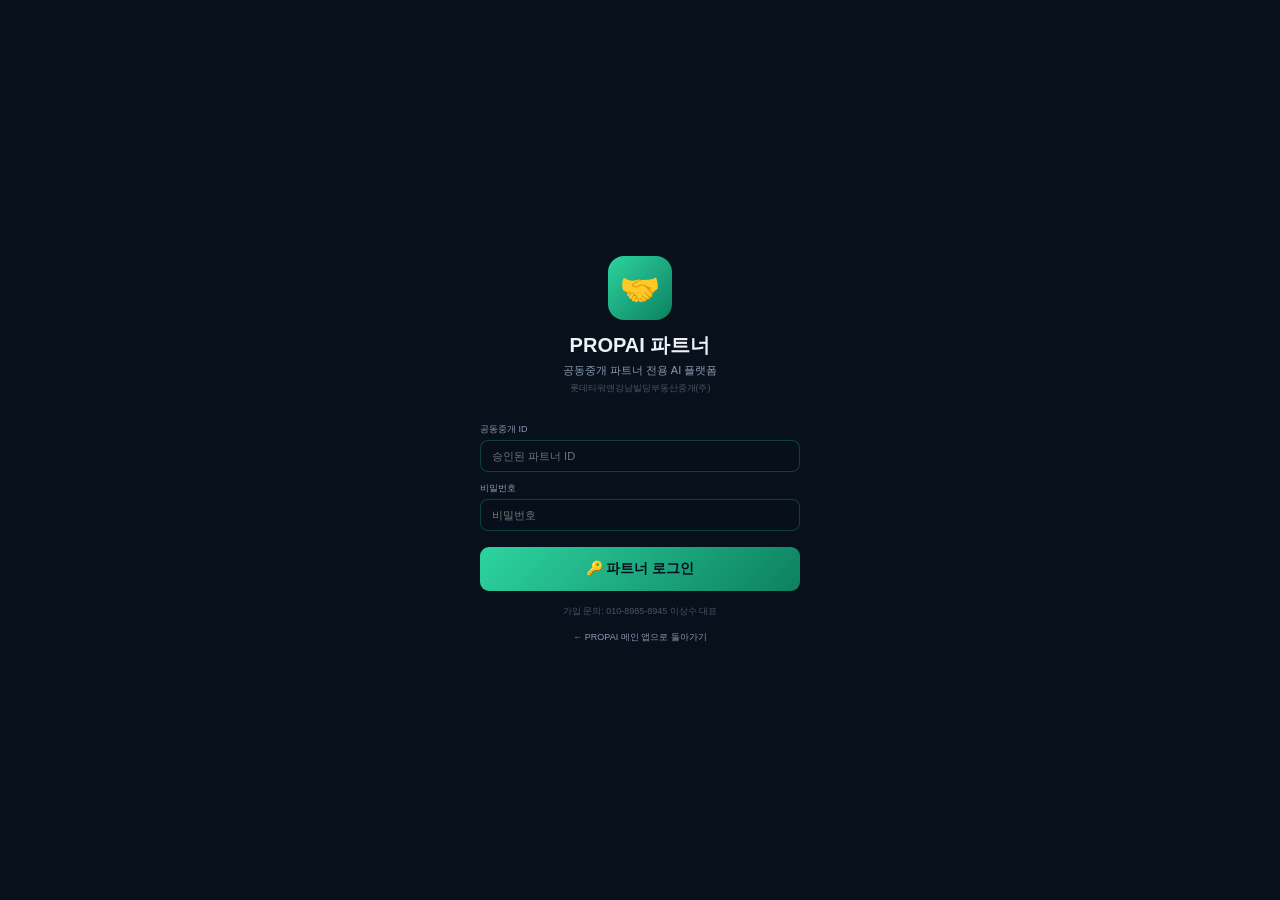
<file: propai_antigravity/templates/propai_partner.html>
<!DOCTYPE html>
<html lang="ko">
<head>
<meta charset="UTF-8">
<meta name="viewport" content="width=device-width,initial-scale=1,maximum-scale=1">
<title>PROPAI 공동중개 파트너 플랫폼</title>
<style>
*{box-sizing:border-box;margin:0;padding:0}
:root{
  --bg:#08101C;--s1:#0D1929;--s2:#111F30;
  --jade:#2DD4A0;--gold:#C9A84C;--river:#4A9EE0;
  --txt:#EDF2F7;--txt2:#8A9AB0;--txt3:#4A5568;
  --line:rgba(255,255,255,.08);--line2:rgba(255,255,255,.12);
  --sans:'Apple SD Gothic Neo','Noto Sans KR',sans-serif;
}
body{background:var(--bg);color:var(--txt);font-family:var(--sans);min-height:100vh}

/* ── 헤더 ── */
.hdr{background:linear-gradient(135deg,#060E1C,#0A1828);border-bottom:1px solid rgba(45,212,160,.2);padding:10px 16px;position:sticky;top:0;z-index:100}
.hdr-inner{display:flex;align-items:center;justify-content:space-between;max-width:480px;margin:0 auto}
.logo{display:flex;align-items:center;gap:8px}
.logo-badge{width:32px;height:32px;border-radius:8px;background:linear-gradient(135deg,#2DD4A0,#0D8060);display:flex;align-items:center;justify-content:center;font-size:16px}
.logo-text{font-size:13px;font-weight:900;color:var(--txt)}
.logo-sub{font-size:8px;color:var(--jade);font-weight:700}
.hdr-badge{font-size:8px;background:rgba(45,212,160,.15);border:1px solid rgba(45,212,160,.3);color:var(--jade);padding:3px 10px;border-radius:5px;font-weight:700}

/* ── 컨텐츠 ── */
.wrap{max-width:480px;margin:0 auto;padding:0 0 80px}

/* ── 탭 네비 ── */
.tab-nav{display:flex;background:#0A0E17;border-bottom:1px solid var(--line);position:sticky;top:53px;z-index:99}
.tab-btn{flex:1;padding:11px 4px;border:none;background:transparent;border-bottom:3px solid transparent;color:var(--txt2);font-family:var(--sans);font-size:9px;font-weight:800;cursor:pointer;text-align:center;transition:.2s}
.tab-btn.on{border-bottom-color:var(--jade);color:var(--jade);background:rgba(45,212,160,.06)}

/* ── 카드 ── */
.card{background:var(--s1);border:1px solid var(--line2);border-radius:13px;padding:14px;margin-bottom:10px}
.card-have{border-color:rgba(45,212,160,.25);background:linear-gradient(135deg,rgba(45,212,160,.06),rgba(45,212,160,.02))}
.card-want{border-color:rgba(74,158,224,.25);background:linear-gradient(135deg,rgba(74,158,224,.06),rgba(74,158,224,.02))}
.card-income{border-color:rgba(201,168,76,.25);background:linear-gradient(135deg,rgba(201,168,76,.08),rgba(201,168,76,.02))}

/* ── 배지 ── */
.badge{display:inline-block;font-size:8px;padding:2px 8px;border-radius:4px;font-weight:700}
.badge-have{background:rgba(45,212,160,.15);color:var(--jade)}
.badge-want{background:rgba(74,158,224,.15);color:var(--river)}
.badge-matched{background:rgba(201,168,76,.15);color:var(--gold)}
.badge-hot{background:rgba(239,68,68,.15);color:#FCA5A5}

/* ── 그리드 ── */
.g3{display:grid;grid-template-columns:repeat(3,1fr);gap:6px;margin:8px 0}
.gbox{background:rgba(8,16,28,.5);border-radius:8px;padding:7px;text-align:center}
.gbox-n{font-size:12px;font-weight:900;color:var(--txt);margin-bottom:2px}
.gbox-l{font-size:8px;color:var(--txt2)}

/* ── 버튼 ── */
.btn{padding:10px;border-radius:9px;font-family:var(--sans);font-size:11px;font-weight:800;cursor:pointer;border:none;transition:.2s}
.btn-jade{background:linear-gradient(135deg,var(--jade),#0D8060);color:#08101C}
.btn-river{background:linear-gradient(135deg,var(--river),#1A5A9A);color:#fff}
.btn-gold{background:linear-gradient(135deg,var(--gold),#8A6A1A);color:#08101C}
.btn-ghost{background:rgba(255,255,255,.05);border:1px solid var(--line2);color:var(--txt2)}
.btn-sm{padding:7px 11px;font-size:10px}

/* ── 입력 ── */
.fi{width:100%;padding:9px 11px;background:rgba(8,16,28,.6);border:1px solid var(--line2);border-radius:8px;color:var(--txt);font-size:11px;font-family:var(--sans);outline:none}
.fi:focus{border-color:var(--jade)}
.fi-have:focus{border-color:var(--jade)}
.fi-want:focus{border-color:var(--river)}
.fg{margin-bottom:8px}
.flbl{display:block;font-size:8px;color:var(--txt2);margin-bottom:3px}
select.fi{cursor:pointer}
textarea.fi{resize:none;height:60px;line-height:1.5}

/* ── 옵션 태그 ── */
.opt{padding:4px 9px;border-radius:6px;background:rgba(255,255,255,.06);border:1px solid rgba(255,255,255,.1);color:var(--txt2);font-size:8px;font-weight:700;cursor:pointer;font-family:var(--sans);transition:.2s}
.opt.on{background:rgba(45,212,160,.12);border-color:rgba(45,212,160,.35);color:var(--jade)}
.opt-wrap{display:flex;flex-wrap:wrap;gap:4px;margin-top:5px}

/* ── 수익구조 ── */
.income-row{display:flex;justify-content:space-between;align-items:center;padding:8px 0;border-bottom:1px solid var(--line)}
.income-row:last-child{border-bottom:none}

/* ── 패널 ── */
.panel{display:none;padding:14px 16px}
.panel.on{display:block}

/* ── 토스트 ── */
#toast{position:fixed;bottom:90px;left:50%;transform:translateX(-50%);background:rgba(30,50,70,.96);border:1px solid var(--jade);color:var(--txt);padding:11px 18px;border-radius:10px;font-size:11px;font-weight:700;z-index:9999;display:none;text-align:center;white-space:pre-line;max-width:280px}

/* ── 로그인 화면 ── */
#login-screen{position:fixed;inset:0;background:var(--bg);z-index:999;display:flex;flex-direction:column;align-items:center;justify-content:center;padding:24px}

/* ── 통계 카드 ── */
.stat-grid{display:grid;grid-template-columns:repeat(3,1fr);gap:8px;margin-bottom:14px}
.stat-box{background:var(--s1);border:1px solid var(--line2);border-radius:11px;padding:12px 8px;text-align:center}
.stat-n{font-size:20px;font-weight:900;margin-bottom:3px}
.stat-l{font-size:8px;color:var(--txt2)}

/* ── 수익구조 다층 ── */
.income-tier{background:var(--s1);border-radius:13px;overflow:hidden;margin-bottom:10px}
.income-tier-hdr{padding:11px 14px;display:flex;justify-content:space-between;align-items:center}
.income-tier-body{padding:10px 14px 13px}
</style>
<script>
// ── 기본 내장 파트너 계정 (관리자용)
var builtinPartners = [
  {id:'jb001', pw:'1234', office:'김공인중개사사무소', plan:'free'},
  {id:'jb002', pw:'5678', office:'박부동산중개사무소', plan:'basic'},
  {id:'sk5788285', pw:'ai0191', office:'롯데타워앤강남빌딩부동산중개(주)', plan:'premium'},
];

function doPartnerLogin(){
  var id = (document.getElementById('login-id').value||'').trim();
  var pw = (document.getElementById('login-pw').value||'').trim();
  if(!id||!pw){ toast('⚠️ ID와 비밀번호를 입력해주세요'); return; }

  // ① 내장 계정 확인
  var partner = builtinPartners.find(function(p){ return p.id===id && p.pw===pw; });

  // ② localStorage 승인 계정 확인 (PROPAI 메인앱에서 승인된 계정)
  if(!partner){
    var approved = [];
    try { approved = JSON.parse(localStorage.getItem('propai_approved_partners')||'[]'); } catch(e){}
    var ap = approved.find(function(a){ return a.id===id && a.pw===pw; });
    if(ap) partner = {id:ap.id, pw:ap.pw, office:ap.office||ap.id, plan:ap.plan||'free'};
  }

  // ③ 대기/반려 확인
  if(!partner){
    var allApps = [];
    try { allApps = JSON.parse(localStorage.getItem('propai_partner_apps')||'[]'); } catch(e){}
    var pending  = allApps.find(function(a){ return a.id===id && a.status==='pending'; });
    var rejected = allApps.find(function(a){ return a.id===id && a.status==='rejected'; });
    if(pending){
      toast('⏳ 가입 신청 검토 중입니다.\n관리자 승인 후 로그인 가능합니다.\n📞 010-8985-8945 이상수 대표');
      return;
    }
    if(rejected){
      toast('❌ 가입이 반려되었습니다.\n📞 010-8985-8945 이상수 대표에게 문의해주세요');
      return;
    }
    toast('⚠️ 아이디 또는 비밀번호가 올바르지 않습니다');
    return;
  }

  var planNames = {free:'무료플랜', basic:'스탠다드', premium:'프리미엄'};
  document.getElementById('partner-name-badge').textContent = partner.office || partner.id;
  document.getElementById('plan-badge').textContent = planNames[partner.plan] || '무료플랜';
  document.getElementById('login-screen').style.display = 'none';
  document.getElementById('app').style.display = 'block';
  toast('✅ 환영합니다!\n' + (partner.office||partner.id) + '\nPROPAI 파트너 플랫폼 로그인 완료 😊');
}

function doLogout(){
  document.getElementById('login-screen').style.display = 'flex';
  document.getElementById('app').style.display = 'none';
  document.getElementById('login-id').value = '';
  document.getElementById('login-pw').value = '';
}

// ── 탭 전환
var panels = ['recv','have','want','mylist','income'];
function showPanel(key){
  panels.forEach(function(p){
    var el = document.getElementById('panel-' + p);
    if(el) el.className = 'panel' + (p === key ? ' on' : '');
  });
  document.querySelectorAll('.tab-btn').forEach(function(btn, i){
    btn.classList.toggle('on', panels[i] === key);
  });
  window.scrollTo(0, 0);
}

// ── 발송
function sendHave(){
  var title = document.getElementById('h-title');
  var addr  = document.getElementById('h-addr');
  if(!title||!title.value.trim()){ toast('제목을 입력해주세요'); return; }
  if(!addr||!addr.value.trim())  { toast('매물위치를 입력해주세요'); return; }
  toast('✅ AI매칭매물 있습니다 발송 완료!\n파트너 자동매칭 시작\n일 5건 한도 · 잔여 4건');
  title.value = ''; addr.value = '';
  showPanel('mylist');
}
function sendWant(){
  var title = document.getElementById('w-title');
  if(!title||!title.value.trim()){ toast('제목을 입력해주세요'); return; }
  toast('✅ AI매칭매물 구합니다 발송 완료!\n매물 자동탐색 시작됩니다');
  title.value = '';
  showPanel('recv');
}

// ── 토스트
function toast(msg){
  var el = document.getElementById('toast');
  if(!el) return;
  el.textContent = msg;
  el.style.display = 'block';
  clearTimeout(window._toastTimer);
  window._toastTimer = setTimeout(function(){ el.style.display = 'none'; }, 3500);
}

// ── Enter 키 로그인
window.addEventListener('DOMContentLoaded', function(){
  var pwEl = document.getElementById('login-pw');
  if(pwEl) pwEl.addEventListener('keydown', function(e){
    if(e.key === 'Enter') doPartnerLogin();
  });
});
</script>
</head>
<body>

<!-- ══ 로그인 화면 ══ -->
<div id="login-screen">
  <div style="text-align:center;margin-bottom:28px">
    <div style="width:64px;height:64px;border-radius:16px;background:linear-gradient(135deg,#2DD4A0,#0D8060);display:flex;align-items:center;justify-content:center;font-size:32px;margin:0 auto 12px">🤝</div>
    <div style="font-size:20px;font-weight:900;color:#EDF2F7;margin-bottom:4px">PROPAI 파트너</div>
    <div style="font-size:11px;color:#8A9AB0">공동중개 파트너 전용 AI 플랫폼</div>
    <div style="font-size:9px;color:#4A5568;margin-top:4px">롯데타워앤강남빌딩부동산중개(주)</div>
  </div>
  <div style="width:100%;max-width:320px">
    <div style="margin-bottom:10px">
      <label style="font-size:9px;color:#8A9AB0;display:block;margin-bottom:4px">공동중개 ID</label>
      <input id="login-id" type="text" placeholder="승인된 파트너 ID" class="fi" style="border:1px solid rgba(45,212,160,.25)">
    </div>
    <div style="margin-bottom:16px">
      <label style="font-size:9px;color:#8A9AB0;display:block;margin-bottom:4px">비밀번호</label>
      <input id="login-pw" type="password" placeholder="비밀번호" class="fi" style="border:1px solid rgba(45,212,160,.25)">
    </div>
    <button onclick="doPartnerLogin()" class="btn btn-jade" style="width:100%;padding:13px;font-size:14px">🔑 파트너 로그인</button>
    <div style="text-align:center;margin-top:14px;font-size:9px;color:#4A5568">
      가입 문의: 010-8985-8945 이상수 대표
    </div>
    <div style="text-align:center;margin-top:8px">
      <a href="index.html" style="font-size:9px;color:#8A9AB0;text-decoration:none">← PROPAI 메인 앱으로 돌아가기</a>
    </div>
  </div>
</div>

<!-- ══ 앱 메인 (로그인 후) ══ -->
<div id="app" style="display:none">

<!-- 헤더 -->
<div class="hdr">
  <div class="hdr-inner">
    <div class="logo">
      <div class="logo-badge">🤝</div>
      <div>
        <div class="logo-text">PROPAI <span style="color:var(--jade)">파트너</span></div>
        <div class="logo-sub" id="partner-name-badge">공동중개 파트너</div>
      </div>
    </div>
    <div style="display:flex;align-items:center;gap:8px">
      <div id="plan-badge" class="hdr-badge">무료플랜</div>
      <button onclick="doLogout()" style="background:rgba(239,68,68,.12);border:1px solid rgba(239,68,68,.2);color:#FCA5A5;padding:4px 9px;border-radius:6px;font-size:9px;font-weight:700;cursor:pointer;font-family:var(--sans)">로그아웃</button>
    </div>
  </div>
</div>

<!-- 탭 네비 -->
<div class="tab-nav">
  <button class="tab-btn on" onclick="showPanel('recv')">📥 받은<br>쪽지함</button>
  <button class="tab-btn" onclick="showPanel('have')">🏠 AI매칭매물<br>있습니다</button>
  <button class="tab-btn" onclick="showPanel('want')">🔍 AI매칭매물<br>구합니다</button>
  <button class="tab-btn" onclick="showPanel('mylist')">📋 내<br>매물목록</button>
  <button class="tab-btn" onclick="showPanel('income')">💰 수익<br>구조</button>
</div>

<div class="wrap">

  <!-- ════ 받은 쪽지함 ════ -->
  <div class="panel on" id="panel-recv">
    <!-- 통계 -->
    <div class="stat-grid">
      <div class="stat-box"><div class="stat-n" style="color:var(--jade)">7</div><div class="stat-l">오늘 수신</div></div>
      <div class="stat-box"><div class="stat-n" style="color:var(--gold)">3</div><div class="stat-l">AI매칭 완료</div></div>
      <div class="stat-box"><div class="stat-n" style="color:var(--river)">2</div><div class="stat-l">답장 대기</div></div>
    </div>

    <!-- 필터 -->
    <div class="card" style="margin-bottom:12px">
      <div style="display:grid;grid-template-columns:1fr 1fr;gap:7px;margin-bottom:7px">
        <div>
          <label class="flbl">구분</label>
          <select class="fi"><option>전체</option><option>AI매칭매물 있습니다</option><option>AI매칭매물 구합니다</option></select>
        </div>
        <div>
          <label class="flbl">지역</label>
          <select class="fi"><option>전체</option><option>대치동</option><option>역삼동</option><option>도곡동</option><option>삼성동</option><option>잠실동</option><option>반포동</option></select>
        </div>
      </div>
      <div style="display:grid;grid-template-columns:1fr 1fr;gap:7px;margin-bottom:8px">
        <div>
          <label class="flbl">매물종류</label>
          <select class="fi"><option>전체</option><option>아파트</option><option>오피스텔</option><option>상가</option><option>빌라</option></select>
        </div>
        <div>
          <label class="flbl">날짜</label>
          <input type="date" class="fi">
        </div>
      </div>
      <div class="opt-wrap" style="margin-bottom:8px">
        <button class="opt" onclick="this.classList.toggle('on')">금액조절 가능한</button>
        <button class="opt" onclick="this.classList.toggle('on')">즉시 입주 가능한</button>
        <button class="opt" onclick="this.classList.toggle('on')">손님 대기중</button>
        <button class="opt" onclick="this.classList.toggle('on')">바로 볼 수 있는</button>
      </div>
      <button onclick="toast('🔍 검색 완료 — 7건')" class="btn btn-jade" style="width:100%;padding:10px">🔍 검색하기</button>
    </div>

    <!-- 쪽지 카드 목록 -->
    <div class="card card-have" style="margin-bottom:10px">
      <div style="display:flex;justify-content:space-between;align-items:center;margin-bottom:8px">
        <div style="display:flex;align-items:center;gap:6px">
          <span class="badge badge-have">🏠 AI매칭매물 있습니다</span>
          <span style="font-size:8px;color:#4A5568">AI 97점</span>
        </div>
        <span style="font-size:8px;color:var(--txt3)">2026-03-27 21:42</span>
      </div>
      <div style="font-size:12px;font-weight:800;margin-bottom:5px">[한보미도맨션 2차] 41평 완전특혼수리 급매 있습니다</div>
      <div class="g3">
        <div class="gbox"><div class="gbox-n">대치동</div><div class="gbox-l">지역</div></div>
        <div class="gbox"><div class="gbox-n" style="color:var(--gold)">47억</div><div class="gbox-l">매도가</div></div>
        <div class="gbox"><div class="gbox-n">41평</div><div class="gbox-l">평형</div></div>
      </div>
      <div style="font-size:9px;color:var(--txt2);margin-bottom:9px;line-height:1.6">추가수리 불필요한 특혼수리급 · 긴급 매도 희망 · 우리공동중개사무소 02-539-4988</div>
      <div style="display:flex;gap:6px">
        <button onclick="toast('답장을 작성합니다')" class="btn btn-jade btn-sm" style="flex:1">💬 답장</button>
        <button onclick="toast('📌 저장되었습니다')" class="btn btn-ghost btn-sm" style="flex:1">📌 저장</button>
        <button onclick="this.closest('.card').remove();toast('삭제됨')" class="btn btn-sm" style="background:rgba(239,68,68,.08);border:1px solid rgba(239,68,68,.15);color:#FCA5A5;padding:7px 10px">🗑</button>
      </div>
    </div>

    <div class="card card-want" style="margin-bottom:10px">
      <div style="display:flex;justify-content:space-between;align-items:center;margin-bottom:8px">
        <div style="display:flex;align-items:center;gap:6px">
          <span class="badge badge-want">🔍 AI매칭매물 구합니다</span>
          <span style="font-size:8px;color:#4A5568">AI 91점</span>
        </div>
        <span style="font-size:8px;color:var(--txt3)">2026-03-27 19:15</span>
      </div>
      <div style="font-size:12px;font-weight:800;margin-bottom:5px">대치·도곡 30억대 아파트 구합니다</div>
      <div class="g3">
        <div class="gbox"><div class="gbox-n">대치·도곡</div><div class="gbox-l">희망지역</div></div>
        <div class="gbox"><div class="gbox-n" style="color:var(--river)">28~35억</div><div class="gbox-l">예산</div></div>
        <div class="gbox"><div class="gbox-n">30~40평</div><div class="gbox-l">희망평형</div></div>
      </div>
      <div style="font-size:9px;color:var(--txt2);margin-bottom:9px">학군 중시 실수요자 · 즉시 계약 가능</div>
      <div style="display:flex;gap:6px">
        <button onclick="toast('답장을 작성합니다')" class="btn btn-river btn-sm" style="flex:1">💬 답장</button>
        <button onclick="toast('📌 저장되었습니다')" class="btn btn-ghost btn-sm" style="flex:1">📌 저장</button>
        <button onclick="this.closest('.card').remove();toast('삭제됨')" class="btn btn-sm" style="background:rgba(239,68,68,.08);border:1px solid rgba(239,68,68,.15);color:#FCA5A5;padding:7px 10px">🗑</button>
      </div>
    </div>

    <div class="card card-have">
      <div style="display:flex;justify-content:space-between;align-items:center;margin-bottom:8px">
        <div style="display:flex;align-items:center;gap:6px">
          <span class="badge badge-have">🏠 AI매칭매물 있습니다</span>
          <span class="badge badge-hot" style="margin-left:2px">🔥 AI매칭</span>
        </div>
        <span style="font-size:8px;color:var(--txt3)">2026-03-27 17:03</span>
      </div>
      <div style="font-size:12px;font-weight:800;margin-bottom:5px">[삼환아르누보2] 오피스텔 월세 있습니다</div>
      <div class="g3">
        <div class="gbox"><div class="gbox-n">대치동</div><div class="gbox-l">지역</div></div>
        <div class="gbox"><div class="gbox-n" style="color:var(--jade)">월125만</div><div class="gbox-l">월세</div></div>
        <div class="gbox"><div class="gbox-n">7.8평</div><div class="gbox-l">전용면적</div></div>
      </div>
      <div style="font-size:9px;color:var(--txt2);margin-bottom:9px">보증금 1천 · 관리비포함 · 즉시입주 · 학원가 도보권</div>
      <div style="display:flex;gap:6px">
        <button onclick="toast('PROPAI 수요자 AI매칭 연결 요청 완료!\n관리 부동산에서 수요자 연결 진행합니다')" class="btn btn-jade btn-sm" style="flex:1">🤖 AI매칭 요청</button>
        <button onclick="toast('📌 저장되었습니다')" class="btn btn-ghost btn-sm" style="flex:1">📌 저장</button>
        <button onclick="this.closest('.card').remove();toast('삭제됨')" class="btn btn-sm" style="background:rgba(239,68,68,.08);border:1px solid rgba(239,68,68,.15);color:#FCA5A5;padding:7px 10px">🗑</button>
      </div>
    </div>
    <div style="text-align:center;padding:14px;color:var(--txt3);font-size:10px">오늘 7건 수신 · 답장 2건 대기</div>
  </div>

  <!-- ════ AI매칭매물 있습니다 발송 ════ -->
  <div class="panel" id="panel-have">
    <div style="background:linear-gradient(135deg,rgba(45,212,160,.08),rgba(45,212,160,.02));border:1.5px solid rgba(45,212,160,.3);border-radius:14px;padding:15px">
      <div style="font-size:14px;font-weight:900;color:var(--jade);margin-bottom:14px;display:flex;align-items:center;gap:8px">
        <span style="font-size:20px">🏠</span> AI매칭매물 있습니다 — 발송
      </div>
      <div class="fg">
        <label class="flbl">매물종류</label>
        <div style="display:grid;grid-template-columns:1fr 1fr;gap:7px">
          <select class="fi fi-have"><option>아파트</option><option>오피스텔</option><option>빌라</option><option>상가</option><option>토지</option><option>건물</option></select>
          <select class="fi fi-have"><option>매도</option><option>전세</option><option>월세</option><option>단기임대</option></select>
        </div>
      </div>
      <div class="fg">
        <label class="flbl">매물위치 (단지명 포함)</label>
        <input id="h-addr" type="text" placeholder="예: 서울 강남구 대치동 938 삼환아르누보2" class="fi fi-have">
      </div>
      <div class="fg">
        <label class="flbl">가격정보 (만원)</label>
        <div style="display:grid;grid-template-columns:1fr 1fr 1fr;gap:6px">
          <div><div style="font-size:8px;color:var(--txt2);margin-bottom:3px">매매가</div><input type="number" placeholder="0" class="fi fi-have" style="padding:7px 8px;font-size:10px"></div>
          <div><div style="font-size:8px;color:var(--txt2);margin-bottom:3px">보증금</div><input type="number" placeholder="0" class="fi fi-have" style="padding:7px 8px;font-size:10px"></div>
          <div><div style="font-size:8px;color:var(--txt2);margin-bottom:3px">월세</div><input type="number" placeholder="0" class="fi fi-have" style="padding:7px 8px;font-size:10px"></div>
        </div>
      </div>
      <div class="fg">
        <label class="flbl">면적 / 층수 / 방수</label>
        <div style="display:grid;grid-template-columns:1fr 1fr 1fr;gap:6px">
          <div><div style="font-size:8px;color:var(--txt2);margin-bottom:3px">전용m²</div><input type="number" placeholder="0" class="fi fi-have" style="padding:7px 8px;font-size:10px"></div>
          <div><div style="font-size:8px;color:var(--txt2);margin-bottom:3px">층수</div><input type="number" placeholder="0" class="fi fi-have" style="padding:7px 8px;font-size:10px"></div>
          <div><div style="font-size:8px;color:var(--txt2);margin-bottom:3px">방수</div><input type="number" placeholder="0" class="fi fi-have" style="padding:7px 8px;font-size:10px"></div>
        </div>
      </div>
      <div class="fg">
        <label class="flbl">제목</label>
        <input id="h-title" type="text" placeholder="예: [대치동 미도2차] 41평 급매 있습니다" class="fi fi-have">
      </div>
      <div class="fg">
        <label class="flbl">상세내용</label>
        <textarea placeholder="매물 특징, 입주일, 특이사항 등..." class="fi fi-have" style="height:70px"></textarea>
      </div>
      <div class="fg">
        <label class="flbl">옵션 선택</label>
        <div class="opt-wrap">
          <button class="opt" onclick="this.classList.toggle('on')">금액조절 가능한</button>
          <button class="opt" onclick="this.classList.toggle('on')">바로 볼 수 있는</button>
          <button class="opt" onclick="this.classList.toggle('on')">새로 지은</button>
          <button class="opt" onclick="this.classList.toggle('on')">손님 대기중</button>
          <button class="opt" onclick="this.classList.toggle('on')">즉시 입주 가능한</button>
          <button class="opt" onclick="this.classList.toggle('on')">전세대출 가능한</button>
          <button class="opt" onclick="this.classList.toggle('on')">홀 수리 깨끗한</button>
          <button class="opt" onclick="this.classList.toggle('on')">주차 가능한</button>
          <button class="opt" onclick="this.classList.toggle('on')">학군 우수</button>
          <button class="opt" onclick="this.classList.toggle('on')">역세권</button>
        </div>
      </div>
      <div class="fg">
        <label class="flbl">발송 방법</label>
        <div style="display:flex;gap:14px;margin-top:3px">
          <label style="display:flex;align-items:center;gap:5px;font-size:10px;color:var(--txt2);cursor:pointer"><input type="radio" name="h-method" value="local" checked style="accent-color:var(--jade)"> 지역망</label>
          <label style="display:flex;align-items:center;gap:5px;font-size:10px;color:var(--txt2);cursor:pointer"><input type="radio" name="h-method" value="two" style="accent-color:var(--jade)"> 두레</label>
          <label style="display:flex;align-items:center;gap:5px;font-size:10px;color:var(--txt2);cursor:pointer"><input type="radio" name="h-method" value="city" style="accent-color:var(--jade)"> 시/군/구</label>
        </div>
      </div>

      <!-- 유튜브 숏츠 -->
      <div style="background:rgba(239,68,68,.07);border:1px solid rgba(239,68,68,.2);border-radius:10px;padding:12px;margin-bottom:12px">
        <div style="display:flex;justify-content:space-between;align-items:center;margin-bottom:5px">
          <div style="font-size:11px;font-weight:800">📹 유튜브 숏츠 광고</div>
          <span style="font-size:8px;background:rgba(239,68,68,.15);color:#FCA5A5;padding:2px 7px;border-radius:4px;font-weight:700">▶ SHORTS</span>
        </div>
        <div style="font-size:9px;color:var(--txt2);line-height:1.6;margin-bottom:8px">저평가 판정 시 당사 연락처 광고 1건 무료<br>유료 1건당 3만원 · 📧 <a href="/cdn-cgi/l/email-protection" class="__cf_email__" data-cfemail="4d787a75757f75780d232c3b283f632e2220">[email&#160;protected]</a><br>사진 10장 + 20초 영상 파일 전송</div>
        <div style="display:flex;gap:7px">
          <button onclick="toast('📹 무료 숏츠 신청!\n5788285@naver.com으로 사진10장+20초영상 전송해주세요')" class="btn btn-sm" style="flex:1;background:rgba(45,212,160,.1);border:1px solid rgba(45,212,160,.2);color:var(--jade)">무료 신청</button>
          <button onclick="toast('⚡ 유료 숏츠 신청 (3만원)\n5788285@naver.com으로 파일 전송 후 입금해주세요')" class="btn btn-sm" style="flex:1;background:rgba(239,68,68,.1);border:1px solid rgba(239,68,68,.2);color:#FCA5A5">유료(3만원)</button>
        </div>
      </div>

      <div style="display:flex;gap:8px">
        <button onclick="toast('💾 임시저장 완료')" class="btn btn-ghost" style="flex:1;padding:12px">💾 임시저장</button>
        <button onclick="sendHave()" class="btn btn-jade" style="flex:2;padding:12px;font-size:13px">🤖 AI매칭매물 있습니다 발송</button>
      </div>
    </div>
  </div>

  <!-- ════ AI매칭매물 구합니다 발송 ════ -->
  <div class="panel" id="panel-want">
    <div style="background:linear-gradient(135deg,rgba(74,158,224,.08),rgba(74,158,224,.02));border:1.5px solid rgba(74,158,224,.3);border-radius:14px;padding:15px">
      <div style="font-size:14px;font-weight:900;color:var(--river);margin-bottom:14px;display:flex;align-items:center;gap:8px">
        <span style="font-size:20px">🔍</span> AI매칭매물 구합니다 — 발송
      </div>
      <div class="fg">
        <label class="flbl">찾는 매물</label>
        <div style="display:grid;grid-template-columns:1fr 1fr;gap:7px">
          <select class="fi fi-want"><option>아파트</option><option>오피스텔</option><option>빌라</option><option>상가</option><option>토지</option></select>
          <select class="fi fi-want"><option>매수</option><option>전세</option><option>월세</option><option>단기임대</option></select>
        </div>
      </div>
      <div class="fg">
        <label class="flbl">희망 지역</label>
        <input type="text" placeholder="예: 강남구 대치동, 도곡동, 역삼동" class="fi fi-want">
      </div>
      <div class="fg">
        <label class="flbl">예산 및 평형</label>
        <div style="display:grid;grid-template-columns:1fr 1fr 1fr;gap:6px">
          <div><div style="font-size:8px;color:var(--txt2);margin-bottom:3px">최대 예산(만원)</div><input type="number" placeholder="0" class="fi fi-want" style="padding:7px 8px;font-size:10px"></div>
          <div><div style="font-size:8px;color:var(--txt2);margin-bottom:3px">희망평형</div><input type="text" placeholder="30~40" class="fi fi-want" style="padding:7px 8px;font-size:10px"></div>
          <div><div style="font-size:8px;color:var(--txt2);margin-bottom:3px">입주희망일</div><input type="text" placeholder="즉시/협의" class="fi fi-want" style="padding:7px 8px;font-size:10px"></div>
        </div>
      </div>
      <div class="fg">
        <label class="flbl">제목</label>
        <input id="w-title" type="text" placeholder="예: 대치동 30억대 아파트 구합니다" class="fi fi-want">
      </div>
      <div class="fg">
        <label class="flbl">상세 조건</label>
        <textarea placeholder="학군·교통·층수 등 선호 조건..." class="fi fi-want" style="height:60px"></textarea>
      </div>
      <div class="fg">
        <label class="flbl">1~2항목만 기재해도 발송 가능합니다</label>
        <div class="opt-wrap">
          <button class="opt" onclick="this.classList.toggle('on')">학군 우수</button>
          <button class="opt" onclick="this.classList.toggle('on')">역세권</button>
          <button class="opt" onclick="this.classList.toggle('on')">한강뷰</button>
          <button class="opt" onclick="this.classList.toggle('on')">주차 가능한</button>
          <button class="opt" onclick="this.classList.toggle('on')">전세대출 가능한</button>
          <button class="opt" onclick="this.classList.toggle('on')">즉시 입주 가능한</button>
          <button class="opt" onclick="this.classList.toggle('on')">재건축 예정</button>
        </div>
      </div>
      <div class="fg">
        <label class="flbl">발송 방법</label>
        <div style="display:flex;gap:14px;margin-top:3px">
          <label style="display:flex;align-items:center;gap:5px;font-size:10px;color:var(--txt2);cursor:pointer"><input type="radio" name="w-method" value="local" checked style="accent-color:var(--river)"> 지역망</label>
          <label style="display:flex;align-items:center;gap:5px;font-size:10px;color:var(--txt2);cursor:pointer"><input type="radio" name="w-method" value="two" style="accent-color:var(--river)"> 두레</label>
          <label style="display:flex;align-items:center;gap:5px;font-size:10px;color:var(--txt2);cursor:pointer"><input type="radio" name="w-method" value="city" style="accent-color:var(--river)"> 시/군/구</label>
        </div>
      </div>
      <div style="display:flex;gap:8px">
        <button onclick="toast('💾 임시저장 완료')" class="btn btn-ghost" style="flex:1;padding:12px">💾 임시저장</button>
        <button onclick="sendWant()" class="btn btn-river" style="flex:2;padding:12px;font-size:13px">🤖 AI매칭매물 구합니다 발송</button>
      </div>
    </div>
  </div>

  <!-- ════ 내 매물목록 ════ -->
  <div class="panel" id="panel-mylist">
    <div style="display:flex;justify-content:space-between;align-items:center;margin-bottom:12px">
      <div style="font-size:13px;font-weight:900">📋 내 등록 매물</div>
      <div style="font-size:9px;color:var(--txt3)">오늘 1건 / 일 5건 한도 (잔여 4건)</div>
    </div>

    <div class="card" style="border-color:rgba(201,168,76,.25);margin-bottom:10px">
      <div style="display:flex;justify-content:space-between;align-items:flex-start;margin-bottom:8px">
        <div>
          <div style="font-size:12px;font-weight:800">삼환아르누보2 오피스텔 월세</div>
          <div style="font-size:9px;color:var(--txt2);margin-top:2px">대치동 938 · 7.8평 · 보1천/월125만</div>
        </div>
        <span class="badge badge-matched">매칭중</span>
      </div>
      <div style="background:rgba(45,212,160,.06);border-radius:8px;padding:8px 10px;margin-bottom:8px;font-size:9px;color:var(--txt2);line-height:1.6">
        🤖 AI 분석: 유사매물 대비 <span style="color:var(--jade);font-weight:700">적정가</span> · 학원가 접근성 우수 · 조회수 12회 · 수요자 AI매칭 대기 3건
      </div>
      <div style="display:flex;gap:6px">
        <button onclick="toast('수정합니다')" class="btn btn-gold btn-sm" style="flex:1">✏️ 수정</button>
        <button onclick="showPanel('have');toast('있습니다 발송폼으로 이동')" class="btn btn-jade btn-sm" style="flex:1">🔄 재발송</button>
        <button onclick="toast('📹 숏츠 신청!\n5788285@naver.com으로 파일 전송해주세요')" class="btn btn-sm" style="flex:1;background:rgba(239,68,68,.08);border:1px solid rgba(239,68,68,.15);color:#FCA5A5">📹 숏츠</button>
      </div>
    </div>

    <div style="text-align:center;padding:4px 0 12px">
      <button onclick="showPanel('have')" class="btn btn-jade" style="padding:12px 28px;font-size:13px">+ 새 매물 AI매칭매물 있습니다 발송</button>
    </div>

    <!-- 보낸 쪽지함 -->
    <div style="font-size:12px;font-weight:800;margin-bottom:10px;margin-top:4px">📤 보낸 쪽지함</div>
    <div class="card" style="border-color:rgba(45,212,160,.2)">
      <div style="display:flex;justify-content:space-between;align-items:center;margin-bottom:6px">
        <span class="badge badge-have">🏠 AI매칭매물 있습니다</span>
        <span style="font-size:8px;color:var(--txt3)">2026-03-27 · 지역망</span>
      </div>
      <div style="font-size:11px;font-weight:700;margin-bottom:4px">[삼환아르누보2] 오피스텔 월세 있습니다</div>
      <div style="font-size:9px;color:var(--txt2);margin-bottom:8px">대치동 · 보1천/월125만 · 즉시입주</div>
      <div style="display:flex;gap:6px">
        <button onclick="toast('수정합니다')" class="btn btn-gold btn-sm" style="flex:1">✏️ 수정</button>
        <button onclick="toast('재전송합니다')" class="btn btn-jade btn-sm" style="flex:1">🔄 재전송</button>
        <button onclick="this.closest('.card').remove()" class="btn btn-sm" style="background:rgba(239,68,68,.08);border:1px solid rgba(239,68,68,.15);color:#FCA5A5;padding:7px 10px">🗑</button>
      </div>
    </div>
  </div>

  <!-- ════ 수익구조 (다층) ════ -->
  <div class="panel" id="panel-income">
    <div style="font-size:14px;font-weight:900;margin-bottom:14px">💰 공동중개 파트너 다층 수익구조</div>

    <!-- AI 매칭 플랫폼 흐름 -->
    <div class="card card-income" style="margin-bottom:12px">
      <div style="font-size:11px;font-weight:900;color:var(--gold);margin-bottom:10px">🤖 PROPAI AI 매칭 플랫폼 순서</div>
      <div style="display:flex;flex-direction:column;gap:8px">
        <div style="display:flex;align-items:flex-start;gap:10px">
          <div style="width:24px;height:24px;border-radius:50%;background:linear-gradient(135deg,var(--jade),#0D8060);display:flex;align-items:center;justify-content:center;font-size:11px;font-weight:900;color:#08101C;flex-shrink:0">1</div>
          <div><div style="font-size:11px;font-weight:800;margin-bottom:2px">AI매칭매물 있습니다/구합니다 발송</div><div style="font-size:9px;color:var(--txt2)">공동중개 파트너 → PROPAI 파트너 플랫폼에 매물 등록</div></div>
        </div>
        <div style="display:flex;align-items:flex-start;gap:10px">
          <div style="width:24px;height:24px;border-radius:50%;background:linear-gradient(135deg,var(--river),#1A5A9A);display:flex;align-items:center;justify-content:center;font-size:11px;font-weight:900;color:#fff;flex-shrink:0">2</div>
          <div><div style="font-size:11px;font-weight:800;margin-bottom:2px">통합 공급매물 자동 분석</div><div style="font-size:9px;color:var(--txt2)">PROPAI AI가 일반 공급자 + 공동중개 파트너 매물을 통합 분석</div></div>
        </div>
        <div style="display:flex;align-items:flex-start;gap:10px">
          <div style="width:24px;height:24px;border-radius:50%;background:linear-gradient(135deg,var(--gold),#8A6A1A);display:flex;align-items:center;justify-content:center;font-size:11px;font-weight:900;color:#08101C;flex-shrink:0">3</div>
          <div><div style="font-size:11px;font-weight:800;margin-bottom:2px">수요자 AI 자동매칭 + 카톡 안내</div><div style="font-size:9px;color:var(--txt2)">사전예약 수요자에게 AI매칭 결과 카카오톡 자동 발송</div></div>
        </div>
        <div style="display:flex;align-items:flex-start;gap:10px">
          <div style="width:24px;height:24px;border-radius:50%;background:linear-gradient(135deg,#FCA5A5,#EF4444);display:flex;align-items:center;justify-content:center;font-size:11px;font-weight:900;color:#fff;flex-shrink:0">4</div>
          <div><div style="font-size:11px;font-weight:800;margin-bottom:2px">관리 부동산 상담·계약 진행</div><div style="font-size:9px;color:var(--txt2)">롯데타워앤강남빌딩(주)에서 수요자↔공급자 계약 진행</div></div>
        </div>
        <div style="display:flex;align-items:flex-start;gap:10px">
          <div style="width:24px;height:24px;border-radius:50%;background:linear-gradient(135deg,var(--jade),#0D8060);display:flex;align-items:center;justify-content:center;font-size:11px;font-weight:900;color:#08101C;flex-shrink:0">5</div>
          <div><div style="font-size:11px;font-weight:800;margin-bottom:2px">법정 보수료 각각 청구</div><div style="font-size:9px;color:var(--txt2)">계약 성사 시 법정 중개보수료를 의뢰인에게 각각 청구</div></div>
        </div>
      </div>
    </div>

    <!-- 구독 요금제 -->
    <div style="font-size:12px;font-weight:900;margin-bottom:10px">📋 파트너 구독 요금제</div>

    <div class="income-tier" style="border:1px solid rgba(255,255,255,.1)">
      <div class="income-tier-hdr" style="background:rgba(255,255,255,.04)">
        <div style="font-size:13px;font-weight:900">🆓 무료 (기본)</div>
        <div style="font-size:16px;font-weight:900;color:var(--jade)">₩0</div>
      </div>
      <div class="income-tier-body">
        <div class="income-row"><span style="font-size:10px;color:var(--txt2)">1일 매물 등록</span><span style="font-size:11px;font-weight:700">5건</span></div>
        <div class="income-row"><span style="font-size:10px;color:var(--txt2)">AI 저평가 분석</span><span style="font-size:11px;font-weight:700;color:var(--jade)">✅</span></div>
        <div class="income-row"><span style="font-size:10px;color:var(--txt2)">유튜브 숏츠 광고</span><span style="font-size:11px;font-weight:700">저평가 시 1건<br><span style="font-size:9px;color:var(--txt3)">당사 연락처 광고</span></span></div>
      </div>
    </div>

    <div class="income-tier" style="border:1.5px solid rgba(74,158,224,.35)">
      <div class="income-tier-hdr" style="background:rgba(74,158,224,.08)">
        <div><div style="font-size:9px;color:var(--river);font-weight:700;margin-bottom:2px">유료 기본</div><div style="font-size:13px;font-weight:900">⭐ 스탠다드</div></div>
        <div style="text-align:right"><div style="font-size:16px;font-weight:900;color:var(--river)">₩90,000</div><div style="font-size:8px;color:var(--txt2)">월</div></div>
      </div>
      <div class="income-tier-body">
        <div class="income-row"><span style="font-size:10px;color:var(--txt2)">1일 매물 등록</span><span style="font-size:11px;font-weight:700;color:var(--river)">7건</span></div>
        <div class="income-row"><span style="font-size:10px;color:var(--txt2)">AI 저평가 분석</span><span style="font-size:11px;font-weight:700;color:var(--jade)">✅</span></div>
        <div class="income-row"><span style="font-size:10px;color:var(--txt2)">유튜브 숏츠 광고</span><span style="font-size:11px;font-weight:700;color:var(--river)">주 1건<br><span style="font-size:9px;color:var(--txt3)">스탠다드 연락처 광고</span></span></div>
      </div>
    </div>

    <div class="income-tier" style="border:1.5px solid rgba(201,168,76,.4)">
      <div class="income-tier-hdr" style="background:rgba(201,168,76,.1)">
        <div><div style="font-size:9px;color:var(--gold);font-weight:700;margin-bottom:2px">유료 프리미엄</div><div style="font-size:13px;font-weight:900">🏆 프리미엄</div></div>
        <div style="text-align:right"><div style="font-size:16px;font-weight:900;color:var(--gold)">₩150,000</div><div style="font-size:8px;color:var(--txt2)">월</div></div>
      </div>
      <div class="income-tier-body">
        <div class="income-row"><span style="font-size:10px;color:var(--txt2)">1일 매물 등록</span><span style="font-size:11px;font-weight:700;color:var(--gold)">20건</span></div>
        <div class="income-row"><span style="font-size:10px;color:var(--txt2)">AI 분석 + 예측</span><span style="font-size:11px;font-weight:700;color:var(--jade)">✅ + 가격예측</span></div>
        <div class="income-row"><span style="font-size:10px;color:var(--txt2)">유튜브 숏츠 광고</span><span style="font-size:11px;font-weight:700;color:var(--gold)">주 2건<br><span style="font-size:9px;color:var(--txt3)">프리미엄 연락처 광고</span></span></div>
      </div>
    </div>

    <div style="margin-top:12px;background:rgba(8,16,28,.6);border:1px solid var(--line2);border-radius:11px;padding:13px;font-size:9px;color:var(--txt2);line-height:1.9;text-align:center">
      입금 확인 후 24시간 내 활성화<br>
      📞 이상수 대표: 010-8985-8945<br>
      📧 <a href="/cdn-cgi/l/email-protection" class="__cf_email__" data-cfemail="7d484a45454f45483d131c0b180f531e1210">[email&#160;protected]</a><br>
      <span style="color:var(--txt3)">롯데타워앤강남빌딩부동산중개(주)</span>
    </div>

    <div style="margin-top:10px;display:flex;gap:8px">
      <a href="tel:01089858945" class="btn btn-jade" style="flex:1;padding:12px;text-align:center;text-decoration:none;display:block">📞 010-8985-8945</a>
      <a href="index.html" class="b
</file>
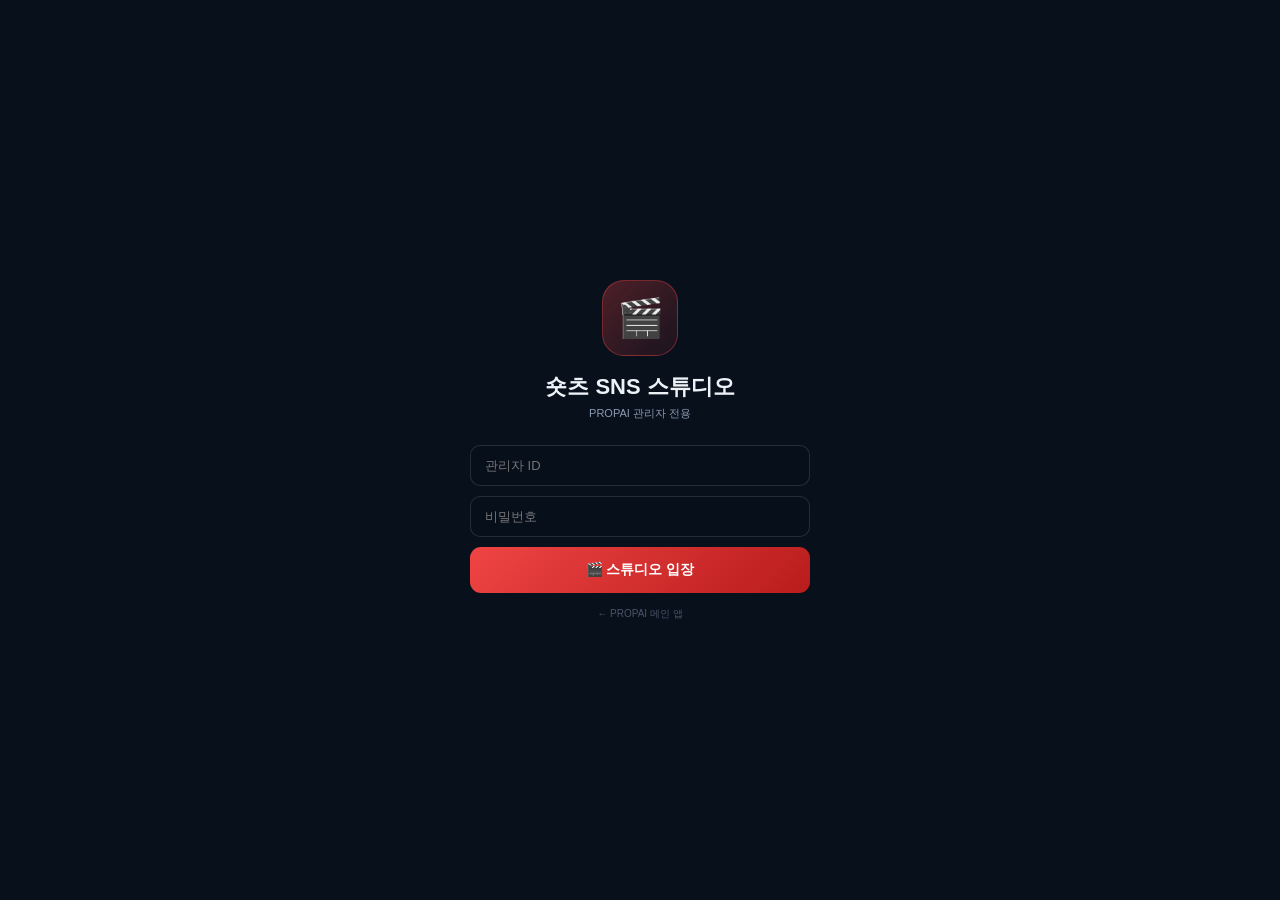
<file: propai_antigravity/templates/propai_shorts_studio.html>
<!DOCTYPE html>
<html lang="ko">
<head>
<meta charset="UTF-8">
<meta name="viewport" content="width=device-width,initial-scale=1,maximum-scale=1,user-scalable=no">
<title>PROPAI 숏츠 SNS 스튜디오</title>
<style>
*{box-sizing:border-box;margin:0;padding:0;-webkit-tap-highlight-color:transparent}
:root{
  --bg:#08101C;--s1:#0D1929;--red:#EF4444;--rsub:#FCA5A5;
  --jade:#2DD4A0;--gold:#C9A84C;--blue:#4A9EE0;
  --txt:#EDF2F7;--t2:#8A9AB0;--t3:#4A5568;
  --line:rgba(255,255,255,.08);--sans:"Apple SD Gothic Neo","Noto Sans KR",sans-serif;
}
body{background:var(--bg);color:var(--txt);font-family:var(--sans);min-height:100vh;overflow-x:hidden}
#login-wrap{position:fixed;inset:0;background:var(--bg);display:flex;flex-direction:column;align-items:center;justify-content:center;padding:28px;z-index:999}
.fi{width:100%;padding:12px 14px;background:rgba(8,16,28,.8);border:1.5px solid rgba(255,255,255,.12);border-radius:10px;color:var(--txt);font-size:13px;font-family:var(--sans);outline:none;margin-bottom:10px}
.fi:focus{border-color:var(--red)}
.hdr{background:linear-gradient(135deg,#06101E,#0A1828);padding:12px 16px;border-bottom:2px solid rgba(239,68,68,.35);position:sticky;top:0;z-index:50;display:flex;align-items:center;justify-content:space-between}
.tab-bar{display:flex;background:var(--s1);border-bottom:1px solid var(--line);overflow-x:auto;scrollbar-width:none}
.tab-bar::-webkit-scrollbar{display:none}
.tab-item{flex:1;min-width:68px;padding:11px 4px;text-align:center;font-size:9px;font-weight:800;color:var(--t2);cursor:pointer;border-bottom:3px solid transparent;transition:.2s}
.tab-item.act{color:var(--red);border-bottom-color:var(--red);background:rgba(239,68,68,.06)}
.panel{display:none;padding:16px;padding-bottom:80px}
.panel.show{display:block}
.card{background:var(--s1);border-radius:14px;padding:14px;margin-bottom:12px}
.upload-zone{display:block;width:100%;padding:18px;border-radius:11px;border:2px dashed;text-align:center;cursor:pointer;font-size:13px;font-weight:700;transition:.2s}
.thumb-grid{display:flex;flex-wrap:wrap;gap:8px;margin-top:10px}
.thumb{width:68px;height:68px;border-radius:9px;background-size:cover;background-position:center;border:2px solid rgba(45,212,160,.4);position:relative;flex-shrink:0}
.thumb-del{position:absolute;top:-7px;right:-7px;width:20px;height:20px;border-radius:50%;background:var(--red);color:#fff;font-size:10px;display:flex;align-items:center;justify-content:center;cursor:pointer;font-weight:900;border:2px solid var(--bg)}
.tool-grid{display:grid;grid-template-columns:1fr 1fr;gap:8px}
.tool-a{display:flex;align-items:center;gap:10px;background:rgba(255,255,255,.04);border:1px solid var(--line);border-radius:11px;padding:13px;text-decoration:none;transition:.15s}
.tool-a:active{opacity:.7}
.platform-grid{display:grid;grid-template-columns:1fr 1fr 1fr;gap:7px;margin-bottom:14px}
.plat{border-radius:11px;padding:12px 4px;text-align:center;cursor:pointer;transition:.2s;border:2px solid transparent}
.plan-grid{display:grid;grid-template-columns:1fr 1fr;gap:8px;margin-bottom:12px}
.plan-card{border-radius:11px;padding:13px;text-align:center;cursor:pointer;transition:.2s;border:2px solid transparent}
.chk-row{display:flex;align-items:center;gap:10px;border-radius:10px;padding:11px 13px;cursor:pointer;margin-bottom:7px}
.chk-row input{width:18px;height:18px;flex-shrink:0}
.prog-wrap{background:rgba(255,255,255,.07);border-radius:20px;height:7px;margin:8px 0}
.prog-fill{background:linear-gradient(90deg,var(--jade),var(--blue));border-radius:20px;height:100%;transition:width .5s}
.req-item{background:rgba(8,16,28,.6);border:1px solid rgba(239,68,68,.2);border-radius:12px;padding:13px;margin-bottom:8px}
.btn{width:100%;padding:14px;border-radius:11px;font-family:var(--sans);font-size:14px;font-weight:900;cursor:pointer;border:none;margin-bottom:8px;transition:.15s;display:block;text-align:center;text-decoration:none}
.btn:active{transform:scale(.97)}
.btn-red{background:linear-gradient(135deg,#EF4444,#B91C1C);color:#fff}
.btn-yellow{background:linear-gradient(135deg,#FEE500,#E6CF00);color:#3C1E1E}
.btn-jade{background:linear-gradient(135deg,#2DD4A0,#0D8060);color:#08101C}
.btn-ghost{background:rgba(255,255,255,.06);border:1px solid var(--line)!important;color:var(--t2)}
.badge{display:inline-block;font-size:9px;padding:2px 9px;border-radius:5px;font-weight:700}
#st{position:fixed;bottom:24px;left:50%;transform:translateX(-50%);background:rgba(13,25,41,.97);border:1px solid rgba(45,212,160,.4);color:var(--txt);padding:12px 20px;border-radius:12px;font-size:11px;font-weight:700;z-index:9999;display:none;text-align:center;white-space:pre-line;max-width:300px;line-height:1.7;box-shadow:0 8px 30px rgba(0,0,0,.5)}
#job-banner{display:none;background:linear-gradient(135deg,rgba(45,212,160,.1),rgba(45,212,160,.04));border:1.5px solid rgba(45,212,160,.3);border-radius:13px;padding:13px;margin-bottom:14px}
</style>
</head>
<body>

<!-- 로그인 -->
<div id="login-wrap">
  <div style="width:76px;height:76px;border-radius:22px;background:linear-gradient(135deg,rgba(239,68,68,.3),rgba(239,68,68,.08));border:1.5px solid rgba(239,68,68,.4);display:flex;align-items:center;justify-content:center;font-size:38px;margin:0 auto 16px">🎬</div>
  <div style="text-align:center;margin-bottom:24px">
    <div style="font-size:22px;font-weight:900;margin-bottom:4px">숏츠 SNS 스튜디오</div>
    <div style="font-size:11px;color:var(--t2)">PROPAI 관리자 전용</div>
  </div>
  <div style="width:100%;max-width:340px">
    <input id="lid" type="text" placeholder="관리자 ID" class="fi">
    <input id="lpw" type="password" placeholder="비밀번호" class="fi" onkeydown="if(event.key==='Enter')doLogin()">
    <button onclick="doLogin()" class="btn btn-red">🎬 스튜디오 입장</button>
    <div style="text-align:center;margin-top:10px"><a href="index.html" style="font-size:10px;color:var(--t3);text-decoration:none">← PROPAI 메인 앱</a></div>
  </div>
</div>

<!-- 스튜디오 -->
<div id="studio" style="display:none">

<div class="hdr">
  <div style="display:flex;align-items:center;gap:10px">
    <div style="width:40px;height:40px;border-radius:11px;background:linear-gradient(135deg,rgba(239,68,68,.25),rgba(239,68,68,.08));border:1px solid rgba(239,68,68,.3);display:flex;align-items:center;justify-content:center;font-size:20px">🎬</div>
    <div>
      <div style="font-size:9px;color:var(--rsub);font-weight:700;letter-spacing:1px">PROPAI SHORTS SNS STUDIO</div>
      <div style="font-size:14px;font-weight:900">숏츠 SNS 스튜디오</div>
    </div>
  </div>
  <div style="display:flex;align-items:center;gap:7px">
    <span id="admin-badge" style="font-size:9px;background:rgba(239,68,68,.15);border:1px solid rgba(239,68,68,.3);color:var(--rsub);padding:3px 10px;border-radius:20px;font-weight:700"></span>
    <button onclick="doLogout()" style="padding:5px 11px;border-radius:7px;background:rgba(239,68,68,.1);border:1px solid rgba(239,68,68,.25);color:var(--rsub);font-size:9px;font-weight:700;cursor:pointer;font-family:var(--sans)">나가기</button>
  </div>
</div>

<div class="tab-bar">
  <div class="tab-item act" onclick="showTab(0)">📥<br>접수함</div>
  <div class="tab-item" onclick="showTab(1)">📁<br>파일업로드</div>
  <div class="tab-item" onclick="showTab(2)">✂️<br>영상편집</div>
  <div class="tab-item" onclick="showTab(3)">▶️<br>유튜브</div>
  <div class="tab-item" onclick="showTab(4)">🚀<br>SNS발송</div>
</div>

<!-- P0: 접수함 -->
<div class="panel show" id="p0">
  <div id="job-banner">
    <div style="font-size:9px;color:var(--jade);font-weight:700;margin-bottom:5px">🎬 현재 제작 중</div>
    <div id="job-name" style="font-size:16px;font-weight:900;margin-bottom:8px"></div>
    <div class="prog-wrap"><div class="prog-fill" id="prog-fill" style="width:20%"></div></div>
    <div id="prog-label" style="font-size:10px;color:var(--jade);font-weight:700;margin-top:4px">STEP 1 파일 업로드 대기</div>
  </div>
  <div class="card" style="background:rgba(254,229,0,.06);border:1px solid rgba(254,229,0,.2);display:flex;align-items:center;gap:12px;margin-bottom:12px">
    <span style="font-size:28px">📧</span>
    <div style="flex:1"><div style="font-size:11px;font-weight:800;color:#FEE500;margin-bottom:2px">파트너 파일 수신함</div><div style="font-size:9px;color:var(--t2)">5788285[at]naver.com 확인 후 STEP 2 업로드</div></div>
    <button onclick="st('네이버 메일에서 파트너 파일 확인 후 STEP 2에 업로드하세요!')" style="padding:8px 12px;border-radius:8px;background:rgba(254,229,0,.15);border:1px solid rgba(254,229,0,.3);color:#FEE500;font-family:var(--sans);font-size:9px;font-weight:800;cursor:pointer;flex-shrink:0">확인</button>
  </div>
  <div style="display:flex;justify-content:space-between;align-items:center;margin-bottom:10px">
    <div style="font-size:13px;font-weight:900">신청 접수 목록</div>
    <button onclick="loadReqs()" style="padding:5px 12px;border-radius:7px;background:rgba(239,68,68,.1);border:1px solid rgba(239,68,68,.25);color:var(--rsub);font-size:10px;font-weight:700;cursor:pointer;font-family:var(--sans)">🔄 새로고침</button>
  </div>
  <div id="req-list"></div>
  <button onclick="addManual()" class="btn btn-ghost" style="border:1px dashed rgba(239,68,68,.3)!important;color:var(--rsub)!important">+ 수동 접수 등록</button>
</div>

<!-- P1: 파일 업로드 -->
<div class="panel" id="p1">
  <div style="font-size:15px;font-weight:900;margin-bottom:14px">📁 파일 업로드</div>
  <div style="margin-bottom:12px"><div style="font-size:10px;color:var(--t2);font-weight:700;margin-bottom:5px">매물명 / 광고 제목</div><input id="s-prop" type="text" placeholder="예: 시그니엘 95평 임대 / 래전드힐스 9평" class="fi" style="border-color:rgba(45,212,160,.3);margin-bottom:0"></div>
  <div style="display:grid;grid-template-columns:1fr 1fr;gap:8px;margin-bottom:12px">
    <div id="src-p" onclick="setSrc('p')" style="background:rgba(45,212,160,.1);border:2px solid rgba(45,212,160,.4);border-radius:10px;padding:11px;text-align:center;cursor:pointer"><div style="font-size:22px;margin-bottom:4px">🤝</div><div style="font-size:11px;font-weight:800;color:var(--jade)">파트너 파일</div></div>
    <div id="src-a" onclick="setSrc('a')" style="background:rgba(255,255,255,.04);border:2px solid rgba(255,255,255,.1);border-radius:10px;padding:11px;text-align:center;cursor:pointer"><div style="font-size:22px;margin-bottom:4px">👑</div><div style="font-size:11px;font-weight:800;color:#E8C97A">자체 파일</div></div>
  </div>
  <div class="card" style="border:1px solid rgba(45,212,160,.2);margin-bottom:10px">
    <div style="display:flex;justify-content:space-between;align-items:center;margin-bottom:10px"><div style="font-size:12px;font-weight:800">📸 사진 (최대 10장)</div><span id="photo-cnt" class="badge" style="background:rgba(45,212,160,.12);color:var(--jade)">0/10</span></div>
    <label class="upload-zone" style="background:rgba(45,212,160,.05);border-color:rgba(45,212,160,.35);color:var(--jade)">📎 사진 선택 (JPG PNG HEIC)<input type="file" id="s-photos" accept="image/*" multiple style="display:none" onchange="onPhotos(this)"></label>
    <div class="thumb-grid" id="thumb-grid"></div>
  </div>
  <div class="card" style="border:1px solid rgba(239,68,68,.2);margin-bottom:14px">
    <div style="display:flex;justify-content:space-between;align-items:center;margin-bottom:10px"><div style="font-size:12px;font-weight:800">🎬 영상 (20~30초)</div><span id="vid-badge" class="badge" style="background:rgba(239,68,68,.12);color:var(--rsub)">미첨부</span></div>
    <label class="upload-zone" style="background:rgba(239,68,68,.05);border-color:rgba(239,68,68,.35);color:var(--rsub)">🎬 영상 선택 (MP4 MOV)<input type="file" id="s-video" accept="video/*" style="display:none" onchange="onVideo(this)"></label>
    <div id="vid-info" style="display:none;margin-top:10px;font-size:10px;color:var(--jade);padding:9px;background:rgba(8,16,28,.5);border-radius:8px"></div>
  </div>
  <button onclick="showTab(2);setProgress(60,'STEP 3 영상 편집')" class="btn btn-jade">다음 → 영상 편집 ✂️</button>
</div>

<!-- P2: 편집 도구 -->
<div class="panel" id="p2">
  <div style="font-size:15px;font-weight:900;margin-bottom:6px">✂️ 영상 편집 도구</div>
  <div style="font-size:10px;color:var(--t2);margin-bottom:14px">9:16 세로형 · 60초 이내 · AI 자동편집</div>
  <div style="background:rgba(201,168,76,.07);border:1px solid rgba(201,168,76,.2);border-radius:10px;padding:11px;margin-bottom:14px;font-size:10px;color:var(--t2);line-height:2">💡 <strong style="color:#E8C97A">순서:</strong> CapCut 열기 → 사진 슬라이드쇼/영상 편집 → 9:16 세로 → 자막 음악 → 내보내기</div>
  <div class="tool-grid" style="margin-bottom:14px">
    <a href="https://www.capcut.com" target="_blank" class="tool-a"><span style="font-size:26px">✂️</span><div><div style="font-size:12px;font-weight:800">CapCut</div><div style="font-size:9px;color:var(--t2)">AI 자동편집 추천</div></div></a>
    <a href="https://vrew.voyagerx.com" target="_blank" class="tool-a"><span style="font-size:26px">🎬</span><div><div style="font-size:12px;font-weight:800">Vrew</div><div style="font-size:9px;color:var(--t2)">AI 자막 자동생성</div></div></a>
    <a href="https://clova.ai/dubbing" target="_blank" class="tool-a"><span style="font-size:26px">🎙️</span><div><div style="font-size:12px;font-weight:800">클로바더빙</div><div style="font-size:9px;color:var(--t2)">AI 나레이션</div></div></a>
    <a href="https://www.canva.com" target="_blank" class="tool-a"><span style="font-size:26px">🎨</span><div><div style="font-size:12px;font-weight:800">Canva</div><div style="font-size:9px;color:var(--t2)">썸네일 자막</div></div></a>
  </div>
  <button onclick="showTab(3);setProgress(80,'STEP 4 유튜브 업로드')" class="btn btn-red">다음 → 유튜브 업로드 ▶️</button>
</div>

<!-- P3: 유튜브 업로드 -->
<div class="panel" id="p3">
  <div style="font-size:15px;font-weight:900;margin-bottom:14px">▶️ 유튜브 업로드</div>
  <a href="https://studio.youtube.com" target="_blank" style="display:flex;align-items:center;justify-content:space-between;background:rgba(239,68,68,.1);border:2px solid rgba(239,68,68,.3);border-radius:13px;padding:16px;text-decoration:none;margin-bottom:14px">
    <div style="display:flex;align-items:center;gap:12px"><span style="font-size:30px">▶️</span><div><div style="font-size:14px;font-weight:900;color:var(--txt)">YouTube Studio 열기</div><div style="font-size:9px;color:var(--t2);margin-top:2px">#숏츠 #강남부동산 #대치동 #PROPAI 태그 추가</div></div></div>
    <span style="font-size:22px;color:var(--rsub)">→</span>
  </a>
  <div class="card" style="margin-bottom:12px">
    <div style="font-size:11px;font-weight:800;margin-bottom:8px">📌 추천 태그 복사</div>
    <div id="tag-box" style="background:rgba(8,16,28,.6);border-radius:8px;padding:10px;font-size:10px;color:var(--jade);line-height:2;word-break:break-all">#숏츠 #강남부동산 #대치동 #역삼동 #PROPAI #래전드힐스 #삼환아르누보2 #대치W타워 #학원가랜트 #시그니엘 #임대 #단기임대</div>
    <button onclick="copyTags()" style="width:100%;margin-top:8px;padding:9px;border-radius:8px;background:rgba(45,212,160,.1);border:1px solid rgba(45,212,160,.2);color:var(--jade);font-family:var(--sans);font-size:11px;font-weight:700;cursor:pointer">📋 태그 복사</button>
  </div>
  <div style="font-size:10px;color:var(--t2);font-weight:700;margin-bottom:6px">완성된 숏츠 링크 입력</div>
  <div style="display:flex;gap:8px;margin-bottom:14px">
    <input id="yt-link" type="text" placeholder="https://youtube.com/shorts/..." class="fi" style="flex:1;border-color:rgba(239,68,68,.25);margin-bottom:0">
    <button onclick="saveLink()" style="padding:12px 16px;border-radius:9px;background:rgba(239,68,68,.15);border:1px solid rgba(239,68,68,.35);color:var(--rsub);font-family:var(--sans);font-size:11px;font-weight:800;cursor:pointer">저장</button>
  </div>
  <button onclick="showTab(4);setProgress(90,'STEP 5 SNS 발송')" class="btn btn-yellow" style="color:#3C1E1E">다음 → SNS 발송 💬</button>
</div>

<!-- P4: SNS 발송 -->
<div class="panel" id="p4">
  <div style="font-size:15px;font-weight:900;margin-bottom:14px">🚀 SNS 광고 발송</div>
  <div style="font-size:11px;font-weight:800;margin-bottom:8px">① 발송 플랫폼</div>
  <div class="platform-grid">
    <div class="plat" id="pl-yt" onclick="setPlatform('yt')" style="background:rgba(239,68,68,.07);border-color:transparent"><div style="font-size:24px;margin-bottom:4px">▶️</div><div style="font-size:10px;font-weight:800;color:var(--rsub)">유튜브</div><div style="font-size:8px;color:var(--t3)">전국 노출</div></div>
    <div class="plat" id="pl-kk" onclick="setPlatform('kk')" style="background:rgba(254,229,0,.06);border-color:transparent"><div style="font-size:24px;margin-bottom:4px">💬</div><div style="font-size:10px;font-weight:800;color:#FEE500">카카오</div><div style="font-size:8px;color:var(--t3)">즉시 공유</div></div>
    <div class="plat" id="pl-all" onclick="setPlatform('all')" style="background:rgba(45,212,160,.07);border-color:rgba(45,212,160,.5)"><div style="font-size:24px;margin-bottom:4px">🚀</div><div style="font-size:10px;font-weight:800;color:var(--jade)">둘 다</div><div style="font-size:8px;color:var(--t3)">동시 발송</div></div>
  </div>
  <div style="font-size:11px;font-weight:800;margin-bottom:8px">② 요금</div>
  <div class="plan-grid">
    <div class="plan-card" id="plan-free" onclick="setPlan('free')" style="background:rgba(45,212,160,.08);border-color:rgba(45,212,160,.4)"><div style="font-size:20px;font-weight:900;color:var(--jade);margin-bottom:4px">₩0</div><div style="font-size:12px;font-weight:800">무료</div><div style="font-size:8px;color:var(--t2);margin-top:3px">AI 저평가 시</div></div>
    <div class="plan-card" id="plan-paid" onclick="setPlan('paid')" style="background:rgba(239,68,68,.08);border-color:transparent"><div style="font-size:20px;font-weight:900;color:var(--rsub);margin-bottom:4px">₩30,000</div><div style="font-size:12px;font-weight:800">유료 단건</div><div style="font-size:8px;color:var(--t2);margin-top:3px">즉시 제작</div></div>
  </div>
  <div id="kk-targets" style="margin-bottom:12px">
    <div style="font-size:11px;font-weight:800;margin-bottom:8px">③ 카카오 공유 대상</div>
    <label class="chk-row" style="background:rgba(254,229,0,.06);border:1px solid rgba(254,229,0,.15)"><input type="checkbox" id="chk-admin" checked style="accent-color:#FEE500"><div><div style="font-size:12px;font-weight:800">💬 관리자 단톡방</div><div style="font-size:9px;color:var(--t2)">이상수 대표 김은경 이사</div></div></label>
    <label class="chk-row" style="background:rgba(45,212,160,.05);border:1px solid rgba(45,212,160,.12)"><input type="checkbox" id="chk-partner" style="accent-color:var(--jade)"><div><div style="font-size:12px;font-weight:800">🤝 파트너 단톡방</div><div style="font-size:9px;color:var(--t2)">공동중개 파트너</div></div></label>
    <label class="chk-row" style="background:rgba(74,158,224,.05);border:1px solid rgba(74,158,224,.12)"><input type="checkbox" id="chk-customer" style="accent-color:var(--blue)"><div><div style="font-size:12px;font-weight:800">🙋 수요자 고객</div><div style="font-size:9px;color:var(--t2)">매칭 수요자</div></div></label>
  </div>
  <button id="send-btn" onclick="doSend()" class="btn btn-red">🚀 유튜브 + 카카오 동시 발송</button>
  <button onclick="markComplete()" class="btn btn-jade">✅ 이 매물 완료 처리</button>
  <a href="index.html" class="btn btn-ghost" style="text-decoration:none;padding:14px">← PROPAI 메인 앱</a>
</div>

</div><!-- /studio -->

<div id="st"></div>

<script>
var ADMINS=[{id:"sk5788285",pw:"ai0191",name:"이상수 대표"},{id:"ai2482",pw:"ai2460",name:"김은경 관리자"}];
var _platform="all",_plan="free",_src="p",_jobIdx=-1;

function doLogin(){
  var id=(document.getElementById("lid")||{}).value||"";
  var pw=(document.getElementById("lpw")||{}).value||"";
  var found=ADMINS.find(function(a){return a.id===id&&a.pw===pw;});
  if(!found){st("관리자 ID 비밀번호를 확인해주세요");return;}
  document.getElementById("login-wrap").style.display="none";
  document.getElementById("studio").style.display="block";
  var b=document.getElementById("admin-badge");
  if(b)b.textContent=found.name;
  setPlatform("all");
  setPlan("free");
  loadReqs();
  st("환영합니다 "+found.name+"! 숏츠 스튜디오 입장");
}

function doLogout(){
  document.getElementById("login-wrap").style.display="flex";
  document.getElementById("studio").style.display="none";
  document.getElementById("lid").value="";
  document.getElementById("lpw").value="";
}

function showTab(n){
  for(var i=0;i<5;i++){
    document.getElementById("p"+i).classList.toggle("show",i===n);
    document.querySelectorAll(".tab-item")[i].classList.toggle("act",i===n);
  }
  window.scrollTo({top:0,behavior:"smooth"});
}

function setProgress(pct,label){
  var jb=document.getElementById("job-banner");
  var fill=document.getElementById("prog-fill");
  var lbl=document.getElementById("prog-label");
  if(jb)jb.style.display="block";
  if(fill)fill.style.width=pct+"%";
  if(lbl)lbl.textContent=label;
}

function setSrc(s){
  _src=s;
  var p=document.getElementById("src-p");
  var a=document.getElementById("src-a");
  if(p){p.style.background=s==="p"?"rgba(45,212,160,.15)":"rgba(255,255,255,.04)";p.style.borderColor=s==="p"?"rgba(45,212,160,.5)":"rgba(255,255,255,.1)";}
  if(a){a.style.background=s==="a"?"rgba(201,168,76,.12)":"rgba(255,255,255,.04)";a.style.borderColor=s==="a"?"rgba(201,168,76,.4)":"rgba(255,255,255,.1)";}
  st(s==="p"?"파트너 파일 모드":"자체 파일 모드");
}

function onPhotos(input){
  var files=Array.from(input.files).slice(0,10);
  var cnt=document.getElementById("photo-cnt");
  var grid=document.getElementById("thumb-grid");
  if(cnt)cnt.textContent=files.length+"/10";
  if(grid){
    grid.innerHTML="";
    files.forEach(function(file){
      var r=new FileReader();
      r.onload=function(e){
        var d=document.createElement("div");
        d.className="thumb";
        d.style.backgroundImage="url("+e.target.result+")";
        var x=document.createElement("div");
        x.className="thumb-del";x.textContent="X";
        x.onclick=function(){d.remove();var c=document.querySelectorAll(".thumb").length;if(cnt)cnt.textContent=c+"/10";};
        d.appendChild(x);grid.appendChild(d);
      };
      r.readAsDataURL(file);
    });
  }
  setProgress(40,"STEP 2 사진 업로드 완료");
  st("사진 "+files.length+"장 업로드! CapCut으로 편집하세요");
}

function onVideo(input){
  var file=input.files[0];if(!file)return;
  var b=document.getElementById("vid-badge");
  var i=document.getElementById("vid-info");
  var mb=(file.size/1024/1024).toFixed(1);
  if(b){b.textContent="첨부완료";b.style.background="rgba(45,212,160,.15)";b.style.color="#2DD4A0";}
  if(i){i.style.display="block";i.textContent="영상: "+file.name+" ("+mb+"MB)";}
  setProgress(60,"STEP 2 영상 업로드 완료");
  st("영상 첨부 완료! Vrew/CapCut으로 편집하세요");
}

function saveLink(){
  var v=(document.getElementById("yt-link")||{}).value||"";
  if(!v){st("링크를 입력해주세요");return;}
  localStorage.setItem("propai_studio_yt",v);
  setProgress(80,"STEP 4 유튜브 링크 등록");
  st("링크 저장 완료! 발송 버튼을 누르세요");
}

function copyTags(){
  var tags=document.getElementById("tag-box").textContent;
  try{navigator.clipboard.writeText(tags).then(function(){st("태그 복사 완료! 유튜브에 붙여넣기 하세요");});}
  catch(e){st("수동으로 복사해주세요");}
}

function setPlatform(p){
  _platform=p;
  var cfgs={
    yt:{bg:"rgba(239,68,68,.15)",bc:"rgba(239,68,68,.5)"},
    kk:{bg:"rgba(254,229,0,.12)",bc:"rgba(254,229,0,.5)"},
    all:{bg:"rgba(45,212,160,.12)",bc:"rgba(45,212,160,.5)"}
  };
  ["yt","kk","all"].forEach(function(id){
    var el=document.getElementById("pl-"+id);
    if(!el)return;
    var sel=(id===p);
    el.style.borderColor=sel?cfgs[id].bc:"transparent";
    el.style.background=sel?cfgs[id].bg:(id==="yt"?"rgba(239,68,68,.07)":id==="kk"?"rgba(254,229,0,.06)":"rgba(45,212,160,.07)");
  });
  var sb=document.getElementById("send-btn");
  if(sb){
    if(p==="yt"){sb.textContent="YouTube Studio로 업로드";sb.className="btn btn-red";}
    else if(p==="kk"){sb.textContent="카카오톡 광고 발송";sb.className="btn btn-yellow";sb.style.color="#3C1E1E";}
    else{sb.textContent="유튜브 + 카카오 동시 발송";sb.className="btn btn-red";sb.style.color="";}
  }
}

function setPlan(p){
  _plan=p;
  var fe=document.getElementById("plan-free");
  var pe=document.getElementById("plan-paid");
  if(fe){fe.style.borderColor=p==="free"?"rgba(45,212,160,.5)":"transparent";}
  if(pe){pe.style.borderColor=p==="paid"?"rgba(239,68,68,.5)":"transparent";}
}

function doSend(){
  var prop=(document.getElementById("s-prop")||{}).value||"매물";
  var link=(document.getElementById("yt-link")||{}).value||localStorage.getItem("propai_studio_yt")||"";
  if(_platform==="yt"||_platform==="all"){
    window.open("https://studio.youtube.com","_blank");
  }
  if(_platform==="kk"||_platform==="all"){
    var toAdmin=document.getElementById("chk-admin")&&document.getElementById("chk-admin").checked;
    var toPartner=document.getElementById("chk-partner")&&document.getElementById("chk-partner").checked;
    var targets=[];
    if(toAdmin)targets.push("관리자");
    if(toPartner)targets.push("파트너");
    var msg="[PROPAI 숏츠 광고] "+prop;
    if(link)msg+=" "+link;
    msg+=" - 롯데타워앤강남빌딩부동산중개(주) 010-8985-8945 이상수대표 010-2482-2460 김은경이사";
    try{
      navigator.clipboard.writeText(msg).then(function(){
        st("카카오 메시지 복사! 발송: "+targets.join(", "));
        if(toAdmin)setTimeout(function(){window.open("https://open.kakao.com/o/sPLGlKni","_blank");},800);
      });
    }catch(e){st("카카오톡에 직접 붙여넣기 하세요");}
  }
  setProgress(100,"완료!");
}

function markComplete(){
  var link=(document.getElementById("yt-link")||{}).value||"";
  if(_jobIdx>=0){
    var list=[];
    try{list=JSON.parse(localStorage.getItem("propai_shorts_requests")||"[]");}catch(e){}
    if(list[_jobIdx]){list[_jobIdx].status="done";if(link)list[_jobIdx].url=link;}
    localStorage.setItem("propai_shorts_requests",JSON.stringify(list));
    _jobIdx=-1;
  }
  document.getElementById("job-banner").style.display="none";
  document.getElementById("s-prop").value="";
  document.getElementById("yt-link").value="";
  document.getElementById("thumb-grid").innerHTML="";
  document.getElementById("photo-cnt").textContent="0/10";
  var vb=document.getElementById("vid-badge");
  if(vb){vb.textContent="미첨부";vb.style.background="";vb.style.color="";}
  document.getElementById("vid-info").style.display="none";
  loadReqs();
  showTab(0);
  st("완료 처리! 다음 매물을 선택하세요");
}

function loadReqs(){
  var container=document.getElementById("req-list");
  if(!container)return;
  var list=[];
  try{list=JSON.parse(localStorage.getItem("propai_shorts_requests")||"[]");}catch(e){}
  if(list.length===0){
    container.innerHTML="<div style='text-align:center;padding:24px;color:var(--t3);font-size:11px;background:var(--s1);border-radius:12px'>신청 접수 건이 없습니다</div>";
    return;
  }
  container.innerHTML=list.map(function(item,idx){
    var sc=item.status==="done"?"#2DD4A0":item.status==="editing"?"#E8C97A":"var(--rsub)";
    var sl=item.status==="done"?"완료":item.status==="editing"?"편집중":"접수";
    return "<div class='req-item'>"
      +"<div style='display:flex;justify-content:space-between;align-items:center;margin-bottom:6px'>"
      +"<span class='badge' style='background:rgba(239,68,68,.12);color:var(--rsub)'>"+(item.type==="paid"?"유료":"무료")+"</span>"
      +"<span style='font-size:10px;font-weight:700;color:"+sc+"'>"+sl+"</span>"
      +"</div>"
      +"<div style='font-size:14px;font-weight:900;margin-bottom:4px'>"+(item.prop||"매물명 미입력")+"</div>"
      +"<div style='font-size:10px;color:var(--t2);margin-bottom:10px'>신청자: "+(item.tel||"-")+" "+( item.date||"")+"</div>"
      +(item.url?"<div style='font-size:9px;color:var(--jade);margin-bottom:8px;word-break:break-all'>"+item.url+"</div>":"")
      +"<div style='display:flex;gap:6px'>"
      +"<button onclick='startJob("+idx+")' style='flex:2;padding:11px;border-radius:9px;background:linear-gradient(135deg,rgba(239,68,68,.2),rgba(239,68,68,.1));border:1px solid rgba(239,68,68,.35);color:var(--rsub);font-family:var(--sans);font-size:12px;font-weight:800;cursor:pointer'>🎬 제작 시작</button>"
      +"<button onclick='setStatus("+idx+")" + "' style='flex:1;padding:11px;border-radius:9px;background:rgba(45,212,160,.08);border:1px solid rgba(45,212,160,.2);color:var(--jade);font-family:var(--sans);font-size:10px;font-weight:700;cursor:pointer'>완료</button>"
      +"<button onclick='delReq("+idx+")' style='padding:11px 13px;border-radius:9px;background:rgba(255,255,255,.05);border:1px solid var(--line);color:var(--t3);font-family:var(--sans);font-size:10px;cursor:pointer'>삭제</button>"
      +"</div></div>";
  }).join("");
}

function startJob(idx){
  var list=[];
  try{list=JSON.parse(localStorage.getItem("propai_shorts_requests")||"[]");}catch(e){}
  var item=list[idx];if(!item)return;
  _jobIdx=idx;
  var jn=document.getElementById("job-name");
  if(jn)jn.textContent=item.prop||"";
  document.getElementById("s-prop").value=item.prop||"";
  list[idx].status="editing";
  localStorage.setItem("propai_shorts_requests",JSON.stringify(list));
  setProgress(20,"STEP 1 파일 업로드 대기");
  showTab(1);
  loadReqs();
  st("제작 시작! 이메일에서 받은 파일을 업로드하세요");
}

function setStatus(idx){
  var list=[];
  try{list=JSON.parse(localStorage.getItem("propai_shorts_requests")||"[]");}catch(e){}
  if(list[idx])list[idx].status="done";
  localStorage.setItem("propai_shorts_requests",JSON.stringify(list));
  loadReqs();
  st("완료 처리되었습니다");
}

function delReq(idx){
  var list=[];
  try{list=JSON.parse(localStorage.getItem("propai_shorts_requests")||"[]");}catch(e){}
  list.splice(idx,1);
  localStorage.setItem("propai_shorts_requests",JSON.stringify(list));
  loadReqs();
  st("삭제되었습니다");
}

function addManual(){
  var prop=prompt("매물명 입력");
  if(!prop)return;
  var tel=prompt("파트너 연락처")||"-";
  var item={prop:prop,tel:tel,platform:"youtube",type:"paid",status:"접수",date:new Date().toLocaleString("ko-KR")};
  var list=[];
  try{list=JSON.parse(localStorage.getItem("propai_shorts_requests")||"[]");}catch(e){}
  list.unshift(item);
  localStorage.setItem("propai_shorts_requests",JSON.stringify(list));
  loadReqs();
  st("수동 접수 등록! "+prop);
}

function st(msg){
  var el=document.getElementById("st");
  if(!el)return;
  el.textContent=msg;
  el.style.display="block";
  clearTimeout(window._st);
  window._st=setTimeout(function(){el.style.display="none";},3500);
}

history.pushState({s:1},"",location.href);
window.addEventListener("popstate",function(){
  history.pushState({s:1},"",location.href);
  st("앱 종료는 로그아웃 버튼을 이용하세요");
});
</script>
</body>
</html>
</file>
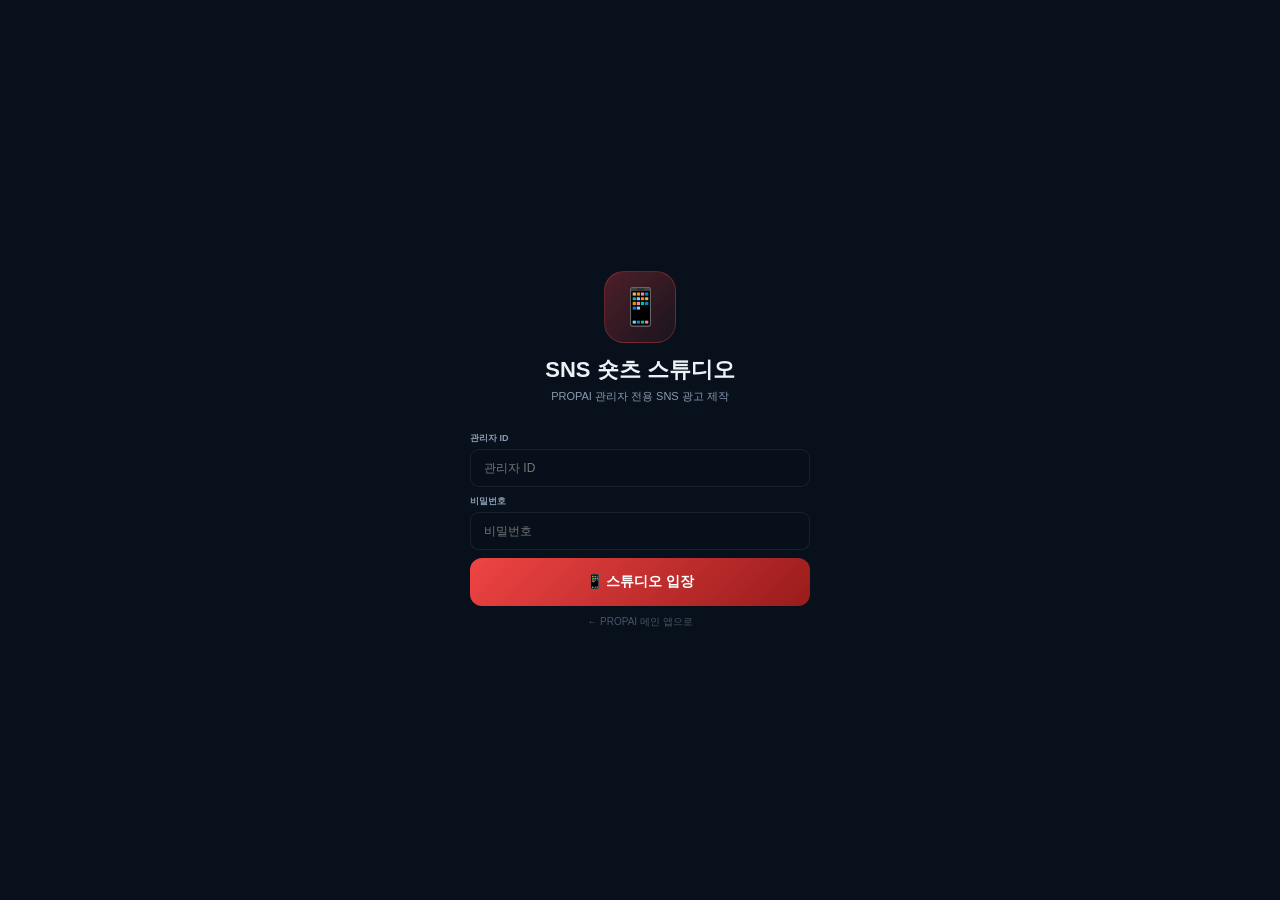
<file: propai_antigravity/templates/propai_sns_studio.html>
<!DOCTYPE html>
<html lang="ko">
<head>
<meta charset="UTF-8">
<meta name="viewport" content="width=device-width,initial-scale=1,maximum-scale=1,user-scalable=no">
<title>PROPAI SNS 숏츠 스튜디오</title>
<style>
*{box-sizing:border-box;margin:0;padding:0;-webkit-tap-highlight-color:transparent}
:root{
  --bg:#08101C;--s1:#0D1929;--s2:#111F30;
  --red:#EF4444;--rsub:#FCA5A5;
  --jade:#2DD4A0;--gold:#C9A84C;--yellow:#FEE500;
  --txt:#EDF2F7;--txt2:#8A9AB0;--txt3:#4A5568;
  --line:rgba(255,255,255,.08);
  --sans:'Apple SD Gothic Neo','Noto Sans KR',sans-serif;
}
html,body{height:100%;background:var(--bg);color:var(--txt);font-family:var(--sans)}

/* ── 로그인 ── */
#login{position:fixed;inset:0;background:var(--bg);z-index:999;display:flex;flex-direction:column;align-items:center;justify-content:center;padding:28px}
.login-box{width:100%;max-width:340px}

/* ── 앱 ── */
#app{display:none;height:100%;flex-direction:column}

/* ── 헤더 ── */
.hdr{background:linear-gradient(to right,#060E1C,#0A1828);padding:0 16px;height:54px;display:flex;align-items:center;justify-content:space-between;border-bottom:2px solid rgba(239,68,68,.35);flex-shrink:0;position:sticky;top:0;z-index:50}
.hdr-logo{display:flex;align-items:center;gap:10px}
.hdr-ico{width:38px;height:38px;border-radius:10px;background:linear-gradient(135deg,rgba(239,68,68,.3),rgba(239,68,68,.08));display:flex;align-items:center;justify-content:center;font-size:20px;border:1px solid rgba(239,68,68,.3)}

/* ── 탭 바 ── */
.tabs{display:flex;background:rgba(8,16,28,.8);border-bottom:1px solid var(--line);flex-shrink:0;overflow-x:auto}
.tab-btn{flex:1;min-width:0;padding:11px 4px;border:none;background:transparent;color:var(--txt2);font-family:var(--sans);font-size:10px;font-weight:700;cursor:pointer;border-bottom:3px solid transparent;white-space:nowrap;transition:.15s}
.tab-btn.on{color:var(--red);border-bottom-color:var(--red);background:rgba(239,68,68,.06)}

/* ── 패널 ── */
.panels{flex:1;overflow-y:auto;-webkit-overflow-scrolling:touch}
.panel{display:none;padding:14px 16px 80px}
.panel.on{display:block}

/* ── 공통 카드 ── */
.card{background:var(--s1);border-radius:13px;padding:14px;margin-bottom:12px}
.card-title{font-size:13px;font-weight:900;margin-bottom:10px;display:flex;align-items:center;gap:7px}

/* ── 업로드 존 ── */
.upload-zone{display:block;width:100%;padding:18px;border-radius:10px;border:2px dashed;text-align:center;cursor:pointer;font-size:12px;font-weight:700;transition:.2s}
.uz-green{background:rgba(45,212,160,.05);border-color:rgba(45,212,160,.35);color:var(--jade)}
.uz-red{background:rgba(239,68,68,.05);border-color:rgba(239,68,68,.35);color:var(--rsub)}

/* ── 썸네일 그리드 ── */
.thumb-grid{display:flex;flex-wrap:wrap;gap:8px;margin-top:10px}
.thumb{width:70px;height:70px;border-radius:9px;background-size:cover;background-position:center;border:2px solid rgba(45,212,160,.4);position:relative;flex-shrink:0}
.thumb-del{position:absolute;top:-7px;right:-7px;width:20px;height:20px;border-radius:50%;background:var(--red);color:#fff;font-size:11px;display:flex;align-items:center;justify-content:center;cursor:pointer;font-weight:900;border:2px solid var(--bg)}

/* ── 도구 그리드 ── */
.tool-grid{display:grid;grid-template-columns:1fr 1fr;gap:8px}
.tool-a{display:flex;align-items:center;gap:10px;background:rgba(255,255,255,.04);border:1px solid var(--line);border-radius:11px;padding:12px;text-decoration:none;transition:.2s;cursor:pointer}
.tool-a:active{transform:scale(.97)}

/* ── 체크 라벨 ── */
.chk-lbl{display:flex;align-items:center;gap:10px;border-radius:10px;padding:11px 13px;cursor:pointer;margin-bottom:7px;transition:.15s}
.chk-lbl:active{opacity:.8}

/* ── 버튼 ── */
.btn{width:100%;padding:15px;border-radius:12px;font-family:var(--sans);font-size:14px;font-weight:900;cursor:pointer;border:none;margin-bottom:9px;transition:.15s;display:block;text-align:center;text-decoration:none}
.btn:active{transform:scale(.98)}
.btn-red{background:linear-gradient(135deg,#EF4444,#991B1B);color:#fff}
.btn-yellow{background:linear-gradient(135deg,#FEE500,#E6CF00);color:#3C1E1E}
.btn-jade{background:linear-gradient(135deg,var(--jade),#0D8060);color:#08101C}
.btn-ghost{background:rgba(255,255,255,.05);border:1px solid rgba(255,255,255,.12)!important;color:var(--txt2)}
.btn-yt{background:linear-gradient(135deg,rgba(239,68,68,.2),rgba(239,68,68,.08));border:1.5px solid rgba(239,68,68,.4)!important;color:var(--rsub)}
.btn-kk{background:linear-gradient(135deg,rgba(254,229,0,.15),rgba(254,229,0,.08));border:1.5px solid rgba(254,229,0,.35)!important;color:var(--yellow)}
.btn-ig{background:linear-gradient(135deg,rgba(168,85,247,.2),rgba(168,85,247,.08));border:1.5px solid rgba(168,85,247,.4)!important;color:#D8B4FE}
.btn-fb{background:linear-gradient(135deg,rgba(59,130,246,.2),rgba(59,130,246,.08));border:1.5px solid rgba(59,130,246,.4)!important;color:#93C5FD}

/* ── 입력 ── */
.fi{width:100%;padding:11px 13px;background:rgba(8,16,28,.7);border:1px solid var(--line);border-radius:9px;color:var(--txt);font-size:12px;font-family:var(--sans);outline:none;margin-bottom:8px}
.fi:focus{border-color:var(--jade)}
.lbl{display:block;font-size:9px;color:var(--txt2);font-weight:700;margin-bottom:4px}

/* ── 배지 ── */
.badge{display:inline-block;font-size:9px;padding:2px 8px;border-radius:4px;font-weight:700}
.b-red{background:rgba(239,68,68,.15);color:var(--rsub)}
.b-jade{background:rgba(45,212,160,.15);color:var(--jade)}
.b-gold{background:rgba(201,168,76,.15);color:#E8C97A}
.b-yellow{background:rgba(254,229,0,.12);color:var(--yellow)}

/* ── 진행바 ── */
.pgbar{background:rgba(255,255,255,.06);border-radius:20px;height:8px;margin:8px 0}
.pgfill{height:100%;border-radius:20px;background:linear-gradient(90deg,var(--jade),#4A9EE0);transition:width .5s}

/* ── 접수 카드 ── */
.req-card{background:rgba(8,16,28,.6);border:1px solid rgba(239,68,68,.2);border-radius:11px;padding:13px;margin-bottom:8px}
.req-card.editing{border-color:rgba(201,168,76,.4)}
.req-card.done{border-color:rgba(45,212,160,.3);opacity:.7}

/* ── 토스트 ── */
#toast{position:fixed;bottom:20px;left:50%;transform:translateX(-50%);background:rgba(13,25,41,.97);border:1px solid rgba(45,212,160,.4);color:var(--txt);padding:12px 20px;border-radius:12px;font-size:11px;font-weight:700;z-index:9999;display:none;text-align:center;max-width:300px;line-height:1.6}

/* ── SNS 플랫폼 선택 ── */
.sns-grid{display:grid;grid-template-columns:repeat(3,1fr);gap:8px;margin-bottom:14px}
.sns-card{border-radius:11px;padding:13px 6px;text-align:center;cursor:pointer;transition:.2s;border:2px solid transparent}
.sns-card.sel{transform:scale(1.04)}
.sns-card:active{transform:scale(.96)}

/* ── 현재 작업 ── */
#cur-job{display:none;background:linear-gradient(135deg,rgba(45,212,160,.1),rgba(45,212,160,.04));border:1.5px solid rgba(45,212,160,.3);border-radius:12px;padding:14px;margin-bottom:14px}
</style>
</head>
<body>

<!-- ══ 로그인 ══ -->
<div id="login">
  <div style="text-align:center;margin-bottom:28px">
    <div style="width:72px;height:72px;border-radius:20px;background:linear-gradient(135deg,rgba(239,68,68,.3),rgba(239,68,68,.08));display:flex;align-items:center;justify-content:center;font-size:36px;margin:0 auto 12px;border:1px solid rgba(239,68,68,.3)">📱</div>
    <div style="font-size:22px;font-weight:900;margin-bottom:4px">SNS 숏츠 스튜디오</div>
    <div style="font-size:11px;color:var(--txt2)">PROPAI 관리자 전용 SNS 광고 제작</div>
  </div>
  <div class="login-box">
    <label class="lbl">관리자 ID</label>
    <input id="lid" type="text" placeholder="관리자 ID" class="fi">
    <label class="lbl">비밀번호</label>
    <input id="lpw" type="password" placeholder="비밀번호" class="fi" onkeydown="if(event.key==='Enter')doLogin()">
    <button onclick="doLogin()" class="btn btn-red">📱 스튜디오 입장</button>
    <a href="index.html" style="display:block;text-align:center;font-size:10px;color:var(--txt3);text-decoration:none;margin-top:8px">← PROPAI 메인 앱으로</a>
  </div>
</div>

<!-- ══ 메인 앱 ══ -->
<div id="app">

  <!-- 헤더 -->
  <div class="hdr">
    <div class="hdr-logo">
      <div class="hdr-ico">📱</div>
      <div>
        <div style="font-size:8px;color:var(--rsub);font-weight:700;letter-spacing:1.2px">ADMIN SNS STUDIO</div>
        <div style="font-size:13px;font-weight:900">SNS 숏츠 스튜디오</div>
      </div>
    </div>
    <div style="display:flex;align-items:center;gap:8px">
      <span id="aname" style="font-size:9px;background:rgba(239,68,68,.15);border:1px solid rgba(239,68,68,.25);color:var(--rsub);padding:3px 10px;border-radius:20px;font-weight:700"></span>
      <button onclick="doLogout()" style="background:rgba(255,255,255,.06);border:1px solid var(--line);color:var(--txt2);padding:5px 10px;border-radius:8px;font-size:9px;font-weight:700;cursor:pointer;font-family:var(--sans)">나가기</button>
    </div>
  </div>

  <!-- 탭 -->
  <div class="tabs">
    <button class="tab-btn on" id="t0" onclick="showTab(0)">📥 접수함</button>
    <button class="tab-btn" id="t1" onclick="showTab(1)">📁 파일 업로드</button>
    <button class="tab-btn" id="t2" onclick="showTab(2)">✂️ 영상 편집</button>
    <button class="tab-btn" id="t3" onclick="showTab(3)">▶️ 유튜브</button>
    <button class="tab-btn" id="t4" onclick="showTab(4)">🚀 SNS 발송</button>
  </div>

  <!-- 패널들 -->
  <div class="panels">

    <!-- ══ 탭0: 접수함 ══ -->
    <div class="panel on" id="p0">

      <!-- 현재 작업 중 -->
      <div id="cur-job">
        <div style="font-size:9px;color:var(--jade);font-weight:700;margin-bottom:3px">🎬 현재 제작 중</div>
        <div id="cur-job-name" style="font-size:16px;font-weight:900;margin-bottom:8px"></div>
        <div class="pgbar"><div class="pgfill" id="pgfill" style="width:10%"></div></div>
        <div id="pg-label" style="font-size:9px;color:var(--jade);font-weight:700">STEP 1: 접수 확인</div>
      </div>

      <!-- 이메일 배너 -->
      <div class="card" style="border:1px solid rgba(254,229,0,.2);background:rgba(254,229,0,.04)">
        <div style="display:flex;align-items:center;gap:10px">
          <span style="font-size:24px">📧</span>
          <div style="flex:1">
            <div style="font-size:12px;font-weight:800;color:var(--yellow)">파트너 파일 이메일 확인</div>
            <div style="font-size:9px;color:var(--txt2)">5788285[at]naver.com · 사진10장 + 20~30초 영상 수신</div>
          </div>
          <button onclick="showT('네이버 메일을 확인해 주세요. 5788285[at]naver.com')" style="padding:8px 12px;border-radius:8px;background:rgba(254,229,0,.12);border:1px solid rgba(254,229,0,.25);color:var(--yellow);font-size:10px;font-weight:800;cursor:pointer;font-family:var(--sans);flex-shrink:0">확인</button>
        </div>
      </div>

      <!-- 접수 목록 -->
      <div style="display:flex;justify-content:space-between;align-items:center;margin-bottom:8px">
        <div style="font-size:12px;font-weight:900">신청 접수 목록</div>
        <button onclick="loadReqs()" style="font-size:9px;background:rgba(239,68,68,.1);border:1px solid rgba(239,68,68,.2);color:var(--rsub);padding:4px 11px;border-radius:6px;cursor:pointer;font-family:var(--sans);font-weight:700">🔄 새로고침</button>
      </div>
      <div id="req-list">
        <div style="text-align:center;padding:24px;color:var(--txt3);font-size:10px">새로고침을 눌러 목록을 불러오세요</div>
      </div>
      <button onclick="addManual()" class="btn btn-ghost" style="border:1px dashed rgba(239,68,68,.3)!important;color:var(--rsub)!important">+ 수동 접수 등록</button>
    </div>

    <!-- ══ 탭1: 파일 업로드 ══ -->
    <div class="panel" id="p1">
      <div id="p1-job-info" style="display:none;background:rgba(45,212,160,.07);border:1px solid rgba(45,212,160,.2);border-radius:10px;padding:10px 13px;margin-bottom:12px">
        <div style="font-size:9px;color:var(--jade);font-weight:700">🎬 제작 중인 매물</div>
        <div id="p1-job-name" style="font-size:14px;font-weight:900"></div>
      </div>

      <div class="card" style="border:1px solid rgba(45,212,160,.15)">
        <label class="lbl">매물명 / 광고 제목</label>
        <input id="s-prop" type="text" placeholder="예: 시그니엘 95평 임대 / 래전드힐스 9평" class="fi" style="border-color:rgba(45,212,160,.25)">

        <!-- 사진 -->
        <div style="background:rgba(8,16,28,.5);border:1px solid rgba(45,212,160,.2);border-radius:10px;padding:12px;margin-bottom:10px">
          <div style="display:flex;justify-content:space-between;align-items:center;margin-bottom:8px">
            <div style="font-size:12px;font-weight:800">📸 사진 (최대 10장)</div>
            <span id="ph-cnt" class="badge b-jade">0/10</span>
          </div>
          <label class="upload-zone uz-green">
            📎 사진 선택 (JPG · PNG · HEIC)
            <input type="file" id="s-photos" accept="image/*" multiple style="display:none" onchange="onPhotos(this)">
          </label>
          <div id="ph-grid" class="thumb-grid"></div>
        </div>

        <!-- 영상 -->
        <div style="background:rgba(8,16,28,.5);border:1px solid rgba(239,68,68,.2);border-radius:10px;padding:12px">
          <div style="display:flex;justify-content:space-between;align-items:center;margin-bottom:8px">
            <div style="font-size:12px;font-weight:800">🎬 영상 (20~30초)</div>
            <span id="vid-badge" class="badge b-red">미첨부</span>
          </div>
          <label class="upload-zone uz-red">
            🎬 영상 선택 (MP4 · MOV · AVI)
            <input type="file" id="s-video" accept="video/*" style="display:none" onchange="onVideo(this)">
          </label>
          <div id="vid-info" style="display:none;margin-top:8px;font-size:10px;color:var(--jade);padding:8px 11px;background:rgba(8,16,28,.4);border-radius:8px"></div>
        </div>
      </div>

      <button onclick="showTab(2)" class="btn btn-jade">다음 → 영상 편집하기</button>
    </div>

    <!-- ══ 탭2: 영상 편집 ══ -->
    <div class="panel" id="p2">
      <div class="card" style="border:1px solid rgba(201,168,76,.2)">
        <div class="card-title">🛠️ AI 영상 편집 도구</div>
        <div style="background:rgba(201,168,76,.06);border:1px solid rgba(201,168,76,.15);border-radius:8px;padding:10px 12px;margin-bottom:12px;font-size:9px;color:var(--txt2);line-height:2">
          💡 <strong style="color:#E8C97A">제작 팁:</strong> 사진10장 → CapCut AI 자동편집 → 9:16 세로형 선택<br>
          → 자막 추가 → 배경음악 → 60초 이내 내보내기 → 유튜브 업로드
        </div>
        <div class="tool-grid">
          <a href="https://www.capcut.com" target="_blank" class="tool-a">
            <span style="font-size:28px">✂️</span>
            <div><div style="font-size:12px;font-weight:800">CapCut</div><div style="font-size:9px;color:var(--txt2)">AI 자동편집 ★추천</div></div>
          </a>
          <a href="https://vrew.voyagerx.com" target="_blank" class="tool-a">
            <span style="font-size:28px">🎬</span>
            <div><div style="font-size:12px;font-weight:800">Vrew</div><div style="font-size:9px;color:var(--txt2)">AI 자막 자동생성</div></div>
          </a>
          <a href="https://clova.ai/dubbing" target="_blank" class="tool-a">
            <span style="font-size:28px">🎙️</span>
            <div><div style="font-size:12px;font-weight:800">클로바더빙</div><div style="font-size:9px;color:var(--txt2)">AI 나레이션</div></div>
          </a>
          <a href="https://www.canva.com" target="_blank" class="tool-a">
            <span style="font-size:28px">🎨</span>
            <div><div style="font-size:12px;font-weight:800">Canva</div><div style="font-size:9px;color:var(--txt2)">썸네일·자막 디자인</div></div>
          </a>
        </div>
      </div>
      <button onclick="showTab(3)" class="btn btn-yt" style="border:none!important">다음 → 유튜브 업로드</button>
    </div>

    <!-- ══ 탭3: 유튜브 업로드 ══ -->
    <div class="panel" id="p3">
      <div class="card" style="border:1px solid rgba(239,68,68,.2)">
        <div class="card-title">▶️ YouTube Shorts 업로드</div>
        <a href="https://studio.youtube.com" target="_blank"
          style="display:flex;align-items:center;justify-content:space-between;background:rgba(239,68,68,.1);border:1.5px solid rgba(239,68,68,.3);border-radius:11px;padding:14px;text-decoration:none;margin-bottom:12px">
          <div style="display:flex;align-items:center;gap:11px">
            <span style="font-size:30px">▶️</span>
            <div>
              <div style="font-size:13px;font-weight:800;color:var(--txt)">YouTube Studio 열기</div>
              <div style="font-size:9px;color:var(--txt2)">#숏츠 #강남부동산 #대치동 #PROPAI</div>
            </div>
          </div>
          <span style="font-size:22px;color:var(--rsub)">→</span>
        </a>

        <!-- 해시태그 복사 -->
        <div style="background:rgba(8,16,28,.5);border-radius:9px;padding:10px 12px;margin-bottom:12px">
          <div style="font-size:10px;font-weight:700;color:var(--txt2);margin-bottom:6px">📋 추천 해시태그 (클릭하여 복사)</div>
          <div style="font-size:11px;color:var(--rsub);line-height:2;cursor:pointer" onclick="copyTags()">#숏츠 #강남부동산 #대치동 #역삼동 #시그니엘 #래전드힐스 #PROPAI #부동산AI #강남아파트 #임대</div>
        </div>

        <label class="lbl">완성된 유튜브 숏츠 링크 입력</label>
        <div style="display:flex;gap:8px">
          <input id="yt-url" type="url" placeholder="https://youtube.com/shorts/..." class="fi" style="flex:1;margin:0;border-color:rgba(239,68,68,.2)">
          <button onclick="saveYtUrl()" style="padding:0 16px;border-radius:9px;background:rgba(239,68,68,.15);border:1px solid rgba(239,68,68,.3);color:var(--rsub);font-family:var(--sans);font-size:11px;font-weight:800;cursor:pointer">저장</button>
        </div>
      </div>
      <button onclick="showTab(4)" class="btn btn-yellow" style="border:none!important">다음 → SNS 발송</button>
    </div>

    <!-- ══ 탭4: SNS 발송 ══ -->
    <div class="panel" id="p4">

      <!-- 플랫폼 선택 -->
      <div class="card" style="border:1px solid rgba(239,68,68,.15)">
        <div class="card-title">📱 SNS 플랫폼 선택</div>
        <div class="sns-grid">
          <div onclick="selSns('yt')" id="sns-yt" class="sns-card sel" style="background:rgba(239,68,68,.1);border-color:rgba(239,68,68,.4)">
            <div style="font-size:26px;margin-bottom:4px">▶️</div>
            <div style="font-size:10px;font-weight:800;color:var(--rsub)">유튜브</div>
            <div style="font-size:8px;color:var(--txt3)">숏츠</div>
          </div>
          <div onclick="selSns('kk')" id="sns-kk" class="sns-card" style="background:rgba(254,229,0,.06);border-color:rgba(254,229,0,.15)">
            <div style="font-size:26px;margin-bottom:4px">💬</div>
            <div style="font-size:10px;font-weight:800;color:var(--yellow)">카카오톡</div>
            <div style="font-size:8px;color:var(--txt3)">단톡방</div>
          </div>
          <div onclick="selSns('ig')" id="sns-ig" class="sns-card" style="background:rgba(168,85,247,.06);border-color:rgba(168,85,247,.15)">
            <div style="font-size:26px;margin-bottom:4px">📸</div>
            <div style="font-size:10px;font-weight:800;color:#D8B4FE">인스타그램</div>
            <div style="font-size:8px;color:var(--txt3)">릴스</div>
          </div>
          <div onclick="selSns('fb')" id="sns-fb" class="sns-card" style="background:rgba(59,130,246,.06);border-color:rgba(59,130,246,.15)">
            <div style="font-size:26px;margin-bottom:4px">📘</div>
            <div style="font-size:10px;font-weight:800;color:#93C5FD">페이스북</div>
            <div style="font-size:8px;color:var(--txt3)">피드</div>
          </div>
          <div onclick="selSns('ns')" id="sns-ns" class="sns-card" style="background:rgba(45,212,160,.06);border-color:rgba(45,212,160,.15)">
            <div style="font-size:26px;margin-bottom:4px">🟢</div>
            <div style="font-size:10px;font-weight:800;color:var(--jade)">네이버 블로그</div>
            <div style="font-size:8px;color:var(--txt3)">포스트</div>
          </div>
          <div onclick="selSns('all')" id="sns-all" class="sns-card" style="background:rgba(201,168,76,.06);border-color:rgba(201,168,76,.2)">
            <div style="font-size:26px;margin-bottom:4px">🚀</div>
            <div style="font-size:10px;font-weight:800;color:#E8C97A">전체 동시</div>
            <div style="font-size:8px;color:var(--txt3)">5채널</div>
          </div>
        </div>
      </div>

      <!-- 카카오 발송 대상 -->
      <div class="card" style="border:1px solid rgba(254,229,0,.15)">
        <div class="card-title">💬 카카오톡 발송 대상</div>
        <label class="chk-lbl" style="background:rgba(254,229,0,.06);border:1px solid rgba(254,229,0,.15)">
          <input type="checkbox" id="chk-a" checked style="accent-color:var(--yellow);width:17px;height:17px">
          <div><div style="font-size:12px;font-weight:800">PROPAI 관리자 단톡방</div><div style="font-size:9px;color:var(--txt2)">이상수 대표 · 김은경 이사</div></div>
        </label>
        <label class="chk-lbl" style="background:rgba(45,212,160,.05);border:1px solid rgba(45,212,160,.12)">
          <input type="checkbox" id="chk-p" style="accent-color:var(--jade);width:17px;height:17px">
          <div><div style="font-size:12px;font-weight:800">🤝 공동중개 파트너</div><div style="font-size:9px;color:var(--txt2)">파트너 단톡방 공유</div></div>
        </label>
        <label class="chk-lbl" style="background:rgba(74,158,224,.05);border:1px solid rgba(74,158,224,.12)">
          <input type="checkbox" id="chk-c" style="accent-color:#4A9EE0;width:17px;height:17px">
          <div><div style="font-size:12px;font-weight:800">🙋 수요자 고객</div><div style="font-size:9px;color:var(--txt2)">매칭 수요자에게 직접 발송</div></div>
        </label>
      </div>

      <!-- 발송 버튼 -->
      <div id="send-btns">
        <button id="btn-yt" onclick="sendYt()" class="btn btn-yt" style="border:none!important">▶️ 유튜브 스튜디오 열기</button>
        <button id="btn-kk" onclick="sendKk()" class="btn btn-kk" style="display:none;border:none!important">💬 카카오톡 메시지 발송</button>
        <button id="btn-ig" onclick="sendIg()" class="btn btn-ig" style="display:none;border:none!important">📸 인스타그램 링크 복사</button>
        <button id="btn-fb" onclick="sendFb()" class="btn btn-fb" style="display:none;border:none!important">📘 페이스북 공유</button>
        <button id="btn-ns" onclick="sendNs()" class="btn" style="display:none;background:linear-gradient(135deg,rgba(45,212,160,.2),rgba(45,212,160,.08));border:1.5px solid rgba(45,212,160,.4)!important;color:var(--jade)">🟢 네이버 블로그 열기</button>
        <button id="btn-all" onclick="sendAll()" class="btn btn-red" style="display:none;border:none!important">🚀 전체 SNS 동시 발송</button>
      </div>

      <button onclick="markDone()" class="btn btn-jade">✅ 이 매물 숏츠 완료 처리</button>
      <a href="index.html" class="btn btn-ghost" style="border:1px solid var(--line)!important">← PROPAI 메인 앱으로</a>
    </div>

  </div><!-- /panels -->
</div><!-- /app -->

<div id="toast"></div>

<script>
var ADMINS=[{id:'sk5788285',pw:'ai0191',name:'이상수 대표'},{id:'ai2482',pw:'ai2460',name:'김은경 관리자'}];
var _jobIdx=-1;
var _selSns='yt';

/* ── 로그인 ── */
function doLogin(){
  var id=(document.getElementById('lid')||{}).value||'';
  var pw=(document.getElementById('lpw')||{}).value||'';
  var found=ADMINS.find(function(a){return a.id===id&&a.pw===pw;});
  if(!found){showT('관리자 ID·비밀번호를 확인해주세요');return;}
  document.getElementById('login').style.display='none';
  var app=document.getElementById('app');
  app.style.display='flex';
  document.getElementById('aname').textContent=found.name;
  loadReqs();
  showT('환영합니다 '+found.name+'!');
}
function doLogout(){
  document.getElementById('login').style.display='flex';
  document.getElementById('app').style.display='none';
  document.getElementById('lid').value='';
  document.getElementById('lpw').value='';
  _jobIdx=-1;
}

/* ── 탭 전환 ── */
function showTab(n){
  for(var i=0;i<5;i++){
    document.getElementById('p'+i).classList.toggle('on',i===n);
    document.getElementById('t'+i).classList.toggle('on',i===n);
  }
  updatePg(n);
}

/* ── 진행바 ── */
function updatePg(step){
  var pct=[10,30,55,75,95];
  var labels=['STEP 1: 접수 확인','STEP 2: 파일 업로드','STEP 3: 영상 편집','STEP 4: 유튜브 업로드','STEP 5: SNS 발송'];
  var fill=document.getElementById('pgfill');
  var lbl=document.getElementById('pg-label');
  if(fill) fill.style.width=pct[step]+'%';
  if(lbl) lbl.textContent=labels[step];
}

/* ── 접수함 ── */
function loadReqs(){
  var container=document.getElementById('req-list');
  if(!container) return;
  var list=[];
  try{list=JSON.parse(localStorage.getItem('propai_shorts_requests')||'[]');}catch(e){}
  if(list.length===0){
    container.innerHTML='<div style="text-align:center;padding:24px;color:var(--txt3);font-size:10px">신청 접수된 건이 없습니다</div>';
    return;
  }
  container.innerHTML=list.map(function(item,idx){
    var cls=item.status==='done'?'done':item.status==='editing'?'editing':'';
    var sc=item.status==='done'?'var(--jade)':item.status==='editing'?'#E8C97A':'var(--rsub)';
    var sl=item.status==='done'?'✅ 완료':item.status==='editing'?'✏️ 편집중':'📥 접수';
    return '<div class="req-card '+cls+'">'
      +'<div style="display:flex;justify-content:space-between;align-items:center;margin-bottom:6px">'
      +'<span class="badge b-red">📹 '+(item.type==='paid'?'유료':'무료')+'</span>'
      +'<span style="font-size:10px;font-weight:700;color:'+sc+'">'+sl+'</span>'
      +'</div>'
      +'<div style="font-size:14px;font-weight:800;margin-bottom:3px">'+(item.prop||'매물명 미입력')+'</div>'
      +'<div style="font-size:10px;color:var(--txt2);margin-bottom:10px">신청자: '+(item.tel||'-')+' · '+(item.date||'')+'</div>'
      +'<div style="display:flex;gap:6px">'
      +'<button onclick="startJob('+idx+')" style="flex:2;padding:11px;border-radius:9px;background:linear-gradient(135deg,rgba(239,68,68,.2),rgba(239,68,68,.08));border:1px solid rgba(239,68,68,.3);color:var(--rsub);font-family:var(--sans);font-size:12px;font-weight:800;cursor:pointer">🎬 제작 시작</button>'
      +'<button onclick="setReqDone('+idx+')" style="flex:1;padding:11px;border-radius:9px;background:rgba(45,212,160,.08);border:1px solid rgba(45,212,160,.2);color:var(--jade);font-family:var(--sans);font-size:10px;font-weight:700;cursor:pointer">✅</button>'
      +'<button onclick="delReq('+idx+')" style="padding:11px 13px;border-radius:9px;background:rgba(255,255,255,.04);border:1px solid var(--line);color:var(--txt3);font-family:var(--sans);font-size:10px;cursor:pointer">🗑</button>'
      +'</div></div>';
  }).join('');
}

function startJob(idx){
  var list=[];
  try{list=JSON.parse(localStorage.getItem('propai_shorts_requests')||'[]');}catch(e){}
  var item=list[idx]; if(!item) return;
  _jobIdx=idx;
  list[idx].status='editing';
  localStorage.setItem('propai_shorts_requests',JSON.stringify(list));
  // 현재 작업 표시
  var cj=document.getElementById('cur-job');
  var cjn=document.getElementById('cur-job-name');
  if(cj) cj.style.display='block';
  if(cjn) cjn.textContent=item.prop||'';
  document.getElementById('s-prop').value=item.prop||'';
  var p1ji=document.getElementById('p1-job-info');
  var p1jn=document.getElementById('p1-job-name');
  if(p1ji) p1ji.style.display='block';
  if(p1jn) p1jn.textContent=item.prop||'';
  showTab(1);
  loadReqs();
  showT('🎬 제작 시작! 이메일에서 파일 확인 후 업로드하세요');
}

function setReqDone(idx){
  var list=[];
  try{list=JSON.parse(localStorage.getItem('propai_shorts_requests')||'[]');}catch(e){}
  if(list[idx]) list[idx].status='done';
  localStorage.setItem('propai_shorts_requests',JSON.stringify(list));
  loadReqs();
  showT('✅ 완료 처리됨');
}

function delReq(idx){
  var list=[];
  try{list=JSON.parse(localStorage.getItem('propai_shorts_requests')||'[]');}catch(e){}
  list.splice(idx,1);
  localStorage.setItem('propai_shorts_requests',JSON.stringify(list));
  loadReqs();
  showT('삭제되었습니다');
}

function addManual(){
  var prop=prompt('매물명을 입력해주세요 (예: 시그니엘 95평 임대)');
  if(!prop) return;
  var tel=prompt('파트너 연락처 (010-XXXX-XXXX)')||'-';
  var item={prop:prop,tel:tel,type:'paid',status:'접수',date:new Date().toLocaleString('ko-KR')};
  var list=[];
  try{list=JSON.parse(localStorage.getItem('propai_shorts_requests')||'[]');}catch(e){}
  list.unshift(item);
  localStorage.setItem('propai_shorts_requests',JSON.stringify(list));
  loadReqs();
  showT('📥 수동 접수 등록! '+prop);
}

/* ── 파일 업로드 ── */
function onPhotos(input){
  var files=Array.from(input.files).slice(0,10);
  var badge=document.getElementById('ph-cnt');
  var grid=document.getElementById('ph-grid');
  if(badge) badge.textContent=files.length+'/10';
  if(grid){
    grid.innerHTML='';
    files.forEach(function(file){
      var reader=new FileReader();
      reader.onload=function(e){
        var div=document.createElement('div');
        div.className='thumb';
        div.style.backgroundImage='url('+e.target.result+')';
        var del=document.createElement('div');
        del.className='thumb-del'; del.textContent='✕';
        del.onclick=function(){div.remove();var c=document.querySelectorAll('.thumb').length;if(badge)badge.textContent=c+'/10';};
        div.appendChild(del); grid.appendChild(div);
      };
      reader.readAsDataURL(file);
    });
  }
  showT('📸 사진 '+files.length+'장 업로드! 다음 단계로 진행하세요');
}

function onVideo(input){
  var file=input.files[0]; if(!file) return;
  var badge=document.getElementById('vid-badge');
  var info=document.getElementById('vid-info');
  var mb=(file.size/1024/1024).toFixed(1);
  if(badge){badge.textContent='✅ 첨부완료';badge.className='badge b-jade';}
  if(info){info.style.display='block';info.innerHTML='🎬 <strong style="color:var(--jade)">'+file.name+'</strong> ('+mb+'MB)';}
  showT('🎬 영상 업로드 완료! CapCut으로 편집하세요');
}

/* ── 해시태그 복사 ── */
function copyTags(){
  var tags='#숏츠 #강남부동산 #대치동 #역삼동 #시그니엘 #래전드힐스 #PROPAI #부동산AI #강남아파트 #임대';
  try{navigator.clipboard.writeText(tags).then(function(){showT('📋 해시태그 복사! 유튜브 태그에 붙여넣기 하세요');});}
  catch(e){showT('직접 복사해주세요');}
}

/* ── 유튜브 링크 저장 ── */
function saveYtUrl(){
  var url=(document.getElementById('yt-url')||{}).value||'';
  if(!url){showT('링크를 입력해주세요');return;}
  localStorage.setItem('propai_yt_url',url);
  showT('✅ 유튜브 링크 저장! 발송 탭으로 이동하세요');
}

/* ── SNS 플랫폼 선택 ── */
var snsStyles={
  yt:{bg:'rgba(239,68,68,.1)',bc:'rgba(239,68,68,.4)'},
  kk:{bg:'rgba(254,229,0,.06)',bc:'rgba(254,229,0,.15)'},
  ig:{bg:'rgba(168,85,247,.06)',bc:'rgba(168,85,247,.15)'},
  fb:{bg:'rgba(59,130,246,.06)',bc:'rgba(59,130,246,.15)'},
  ns:{bg:'rgba(45,212,160,.06)',bc:'rgba(45,212,160,.15)'},
  all:{bg:'rgba(201,168,76,.06)',bc:'rgba(201,168,76,.2)'}
};
function selSns(id){
  _selSns=id;
  Object.keys(snsStyles).forEach(function(k){
    var el=document.getElementById('sns-'+k);
    if(!el) return;
    if(k===id){
      el.classList.add('sel');
      el.style.background=snsStyles[k].bg;
      el.style.borderColor=snsStyles[k].bc;
    } else {
      el.classList.remove('sel');
      el.style.background=snsStyles[k].bg.replace('.1)','.06)').replace('.15)','.06)');
      el.style.borderColor=snsStyles[k].bc.replace('.4)','.15)').replace('.35)','.12)');
    }
  });
  // 버튼 표시/숨기기
  var allBtns=['yt','kk','ig','fb','ns','all'];
  allBtns.forEach(function(k){
    var btn=document.getElementById('btn-'+k);
    if(btn) btn.style.display=(k===id||id==='all')?'block':'none';
  });
  if(id!=='all') document.getElementById('btn-all').style.display='none';
}

/* ── 발송 함수들 ── */
function getProp(){ return (document.getElementById('s-prop')||{}).value||'매물'; }
function getYtUrl(){ return (document.getElementById('yt-url')||{}).value||localStorage.getItem('propai_yt_url')||''; }

function sendYt(){
  var url=getYtUrl();
  if(url){ try{navigator.clipboard.writeText(url).then(function(){showT('▶️ 유튜브 링크 복사!');});} catch(e){} }
  else { window.open('https://studio.youtube.com','_blank'); showT('▶️ YouTube Studio 열림! 완성 영상 업로드 후 링크를 STEP 4에 입력하세요'); }
}

function buildKkMsg(){
  var prop=getProp(); var url=getYtUrl();
  return '[PROPAI 숏츠 광고] '+prop+(url?' '+url:'')+' - 롯데타워앤강남빌딩부동산중개(주) 010-8985-8945 이상수대표 010-2482-2460 김은경이사';
}

function sendKk(){
  var toA=document.getElementById('chk-a')&&document.getElementById('chk-a').checked;
  var toP=document.getElementById('chk-p')&&document.getElementById('chk-p').checked;
  var toC=document.getElementById('chk-c')&&document.getElementById('chk-c').checked;
  var targets=[];
  if(toA) targets.push('관리자');
  if(toP) targets.push('파트너');
  if(toC) targets.push('수요자');
  var msg=buildKkMsg();
  try{
    navigator.clipboard.writeText(msg).then(function(){
      showT('💬 카카오 메시지 복사! 발송: '+targets.join(', '));
      if(toA) setTimeout(function(){window.open('https://open.kakao.com/o/sPLGlKni','_blank');},800);
    });
  }catch(e){showT('카카오톡에 직접 붙여넣기 하세요');}
}

function sendIg(){
  var url=getYtUrl(); var prop=getProp();
  var cap='[PROPAI] '+prop+' - 강남부동산 AI 플랫폼 #숏츠 #강남부동산 #대치동';
  try{
    navigator.clipboard.writeText((url?url+'\n\n':'')+cap).then(function(){
      showT('📸 인스타그램 캡션+링크 복사! 릴스에 붙여넣기 하세요');
      window.open('https://www.instagram.com','_blank');
    });
  }catch(e){showT('직접 복사해주세요');}
}

function sendFb(){
  var url=getYtUrl();
  if(url){
    window.open('https://www.facebook.com/sharer/sharer.php?u='+encodeURIComponent(url),'_blank');
  } else {
    window.open('https://www.facebook.com','_blank');
    showT('📘 페이스북 열림! 링크를 붙여넣기 하세요');
  }
}

function sendNs(){
  window.open('https://blog.naver.com','_blank');
  var prop=getProp(); var url=getYtUrl();
  var content='[PROPAI 부동산 숏츠] '+prop+(url?' - '+url:'');
  try{navigator.clipboard.writeText(content).then(function(){showT('🟢 네이버 블로그 열림! 포스트 내용 복사됨');});}
  catch(e){showT('네이버 블로그에서 직접 게시하세요');}
}

function sendAll(){
  sendYt();
  setTimeout(sendKk, 1000);
  setTimeout(function(){
    var url=getYtUrl();
    if(url) window.open('https://www.facebook.com/sharer/sharer.php?u='+encodeURIComponent(url),'_blank');
  }, 2000);
  showT('🚀 전체 SNS 동시 발송 시작! 유튜브→카카오→페이스북 순서로 진행됩니다');
}

/* ── 완료 처리 ── */
function markDone(){
  var link=getYtUrl();
  if(_jobIdx>=0){
    var list=[];
    try{list=JSON.parse(localStorage.getItem('propai_shorts_requests')||'[]');}catch(e){}
    if(list[_jobIdx]){list[_jobIdx].status='done';list[_jobIdx].url=link;}
    localStorage.setItem('propai_shorts_requests',JSON.stringify(list));
    _jobIdx=-1;
  }
  document.getElementById('cur-job').style.display='none';
  document.getElementById('p1-job-info').style.display='none';
  document.getElementById('s-prop').value='';
  document.getElementById('yt-url').value='';
  document.getElementById('ph-grid').innerHTML='';
  document.getElementById('ph-cnt').textContent='0/10';
  document.getElementById('vid-badge').textContent='미첨부';
  document.getElementById('vid-badge').className='badge b-red';
  document.getElementById('vid-info').style.display='none';
  showTab(0); loadReqs();
  showT('✅ 숏츠 완료 처리! 다음 매물을 선택하세요');
}

/* ── 토스트 ── */
function showT(msg){
  var el=document.getElementById('toast');
  if(!el) return;
  el.textContent=msg; el.style.display='block';
  clearTimeout(window._tt);
  window._tt=setTimeout(function(){el.style.display='none';},3500);
}
</script>
</body>
</html>
</file>
